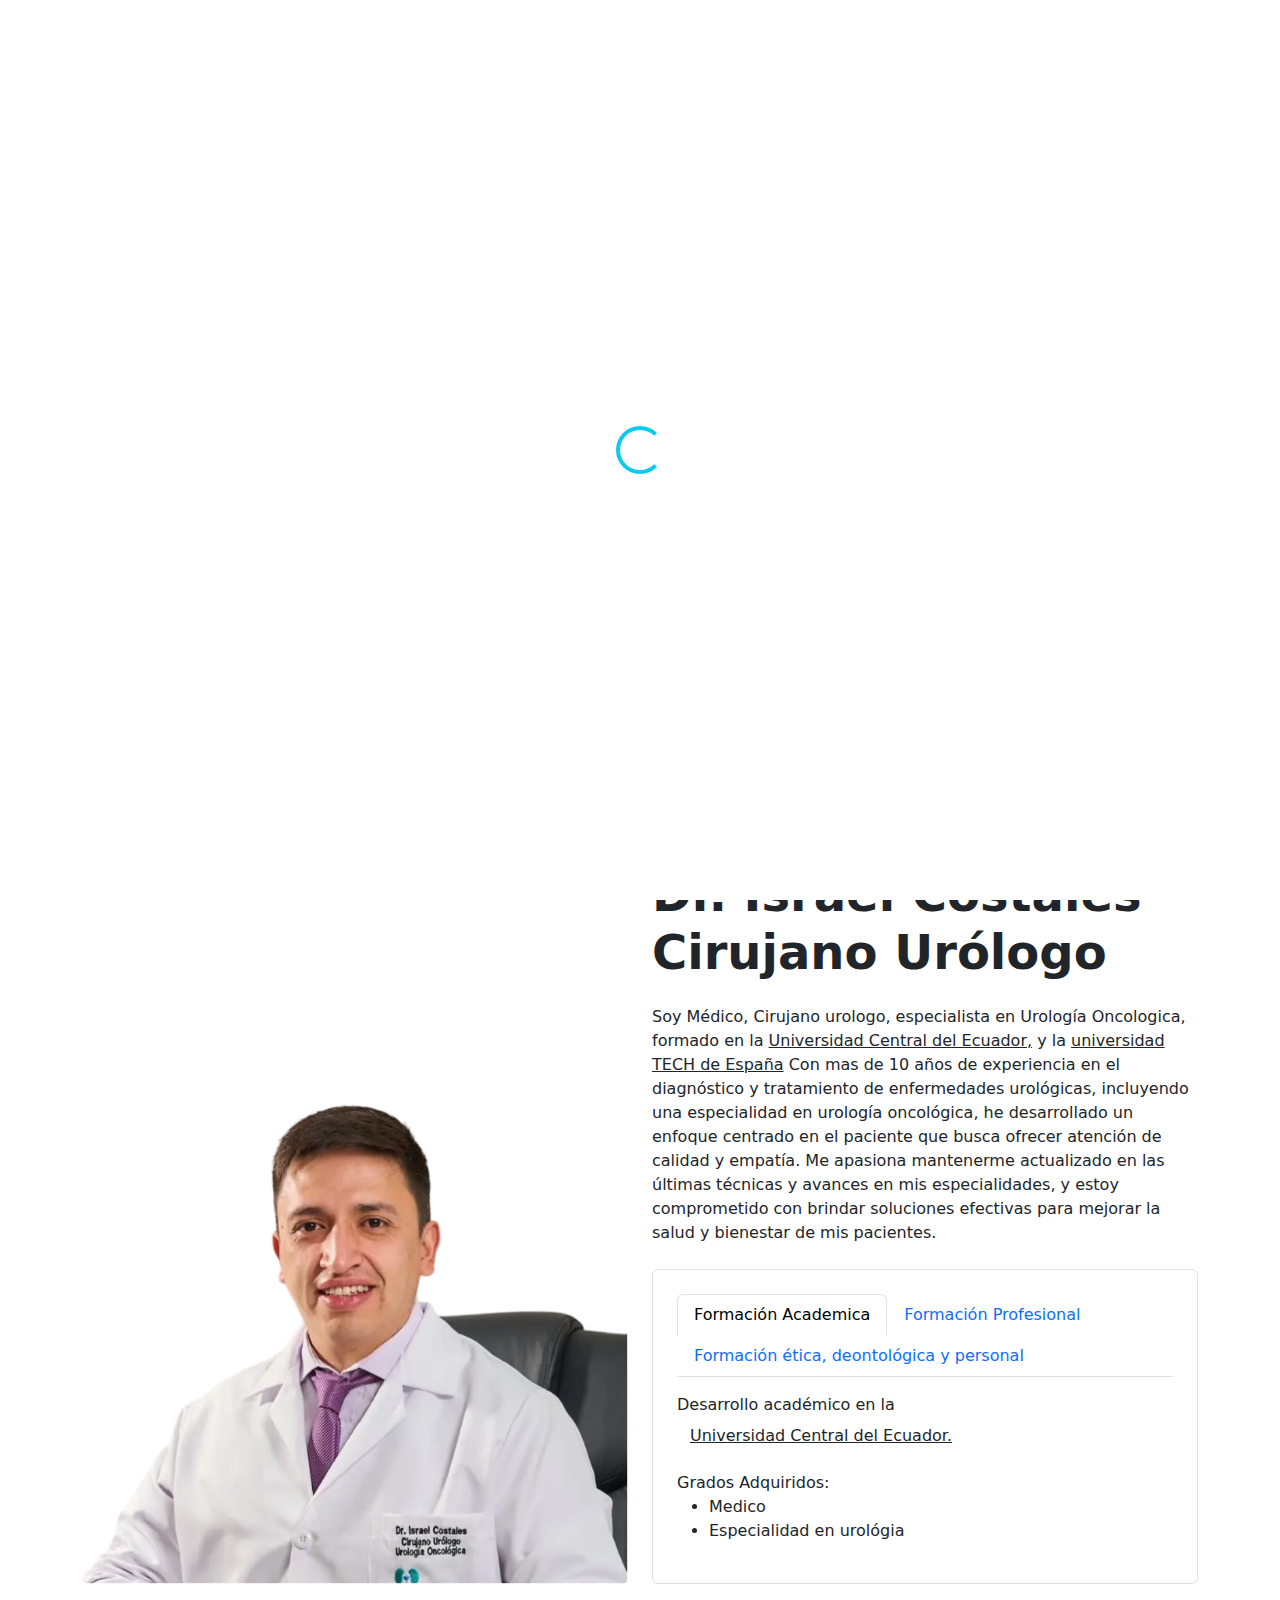
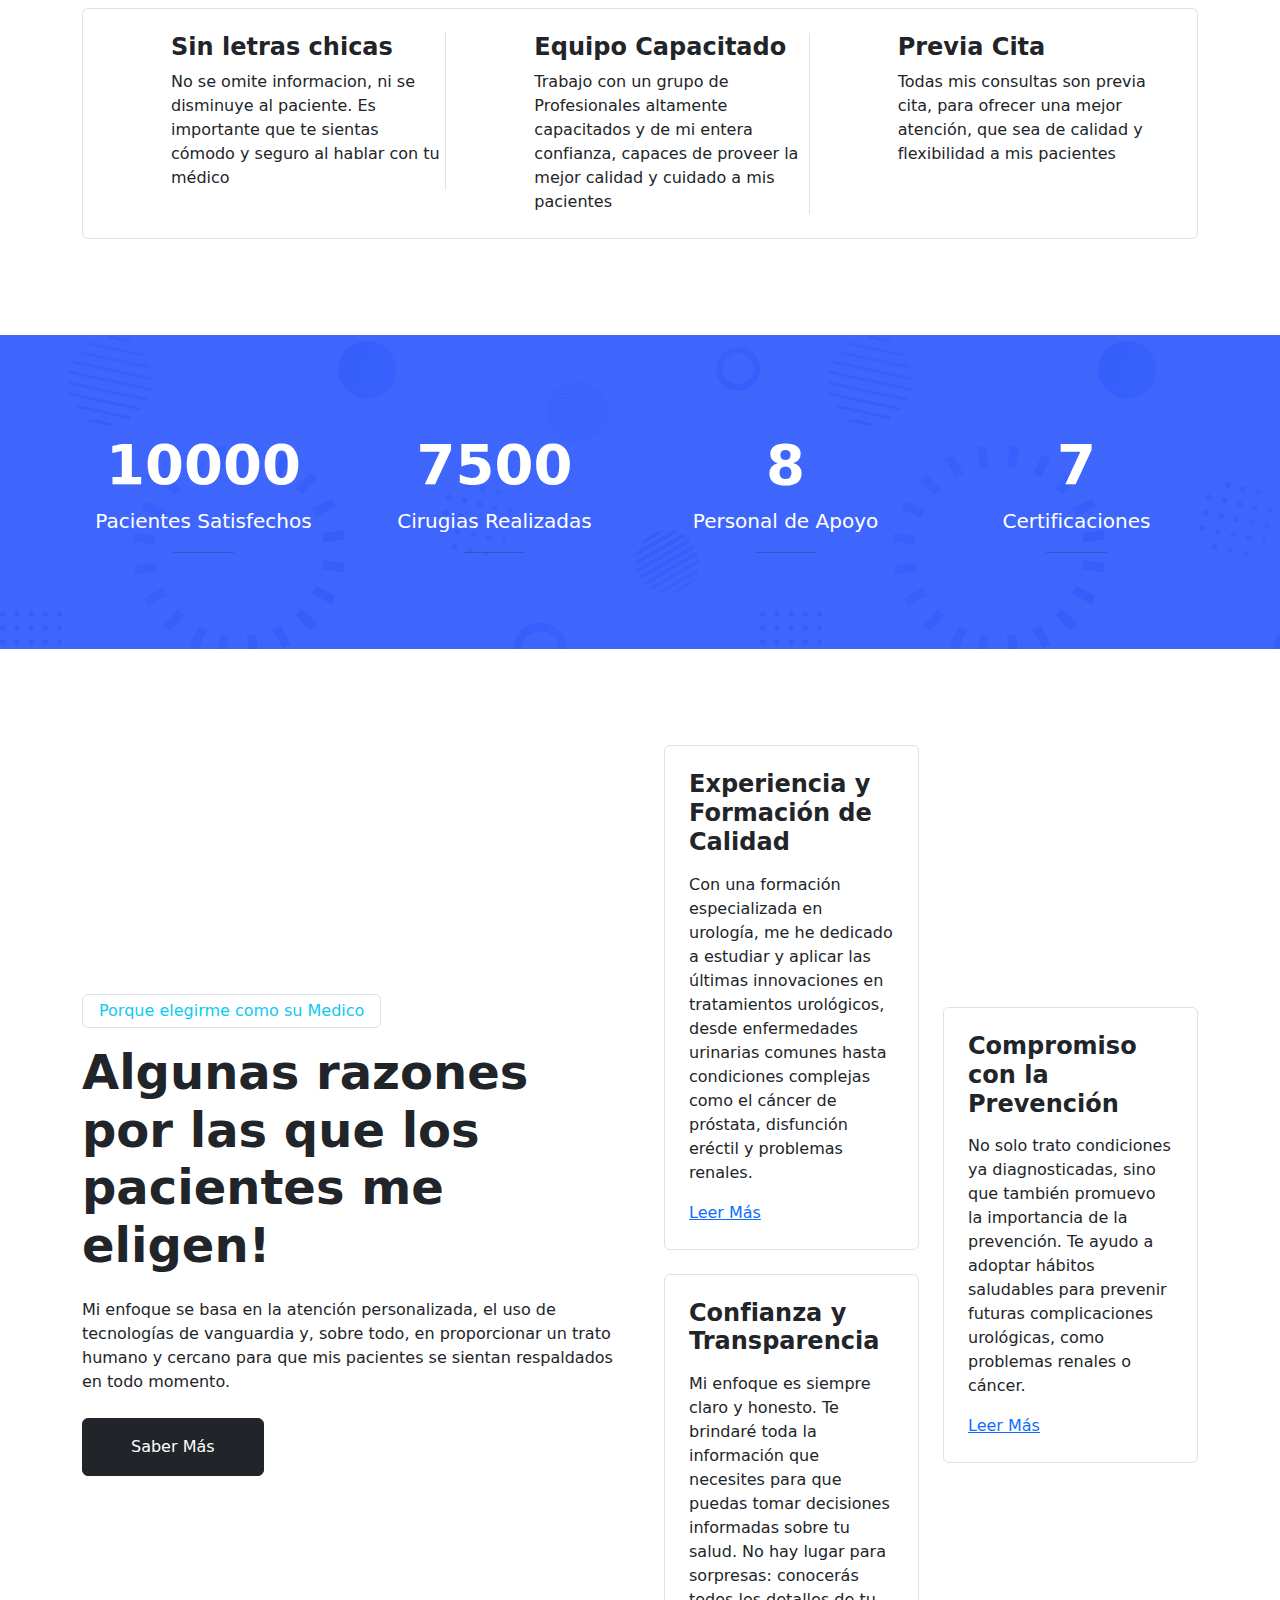
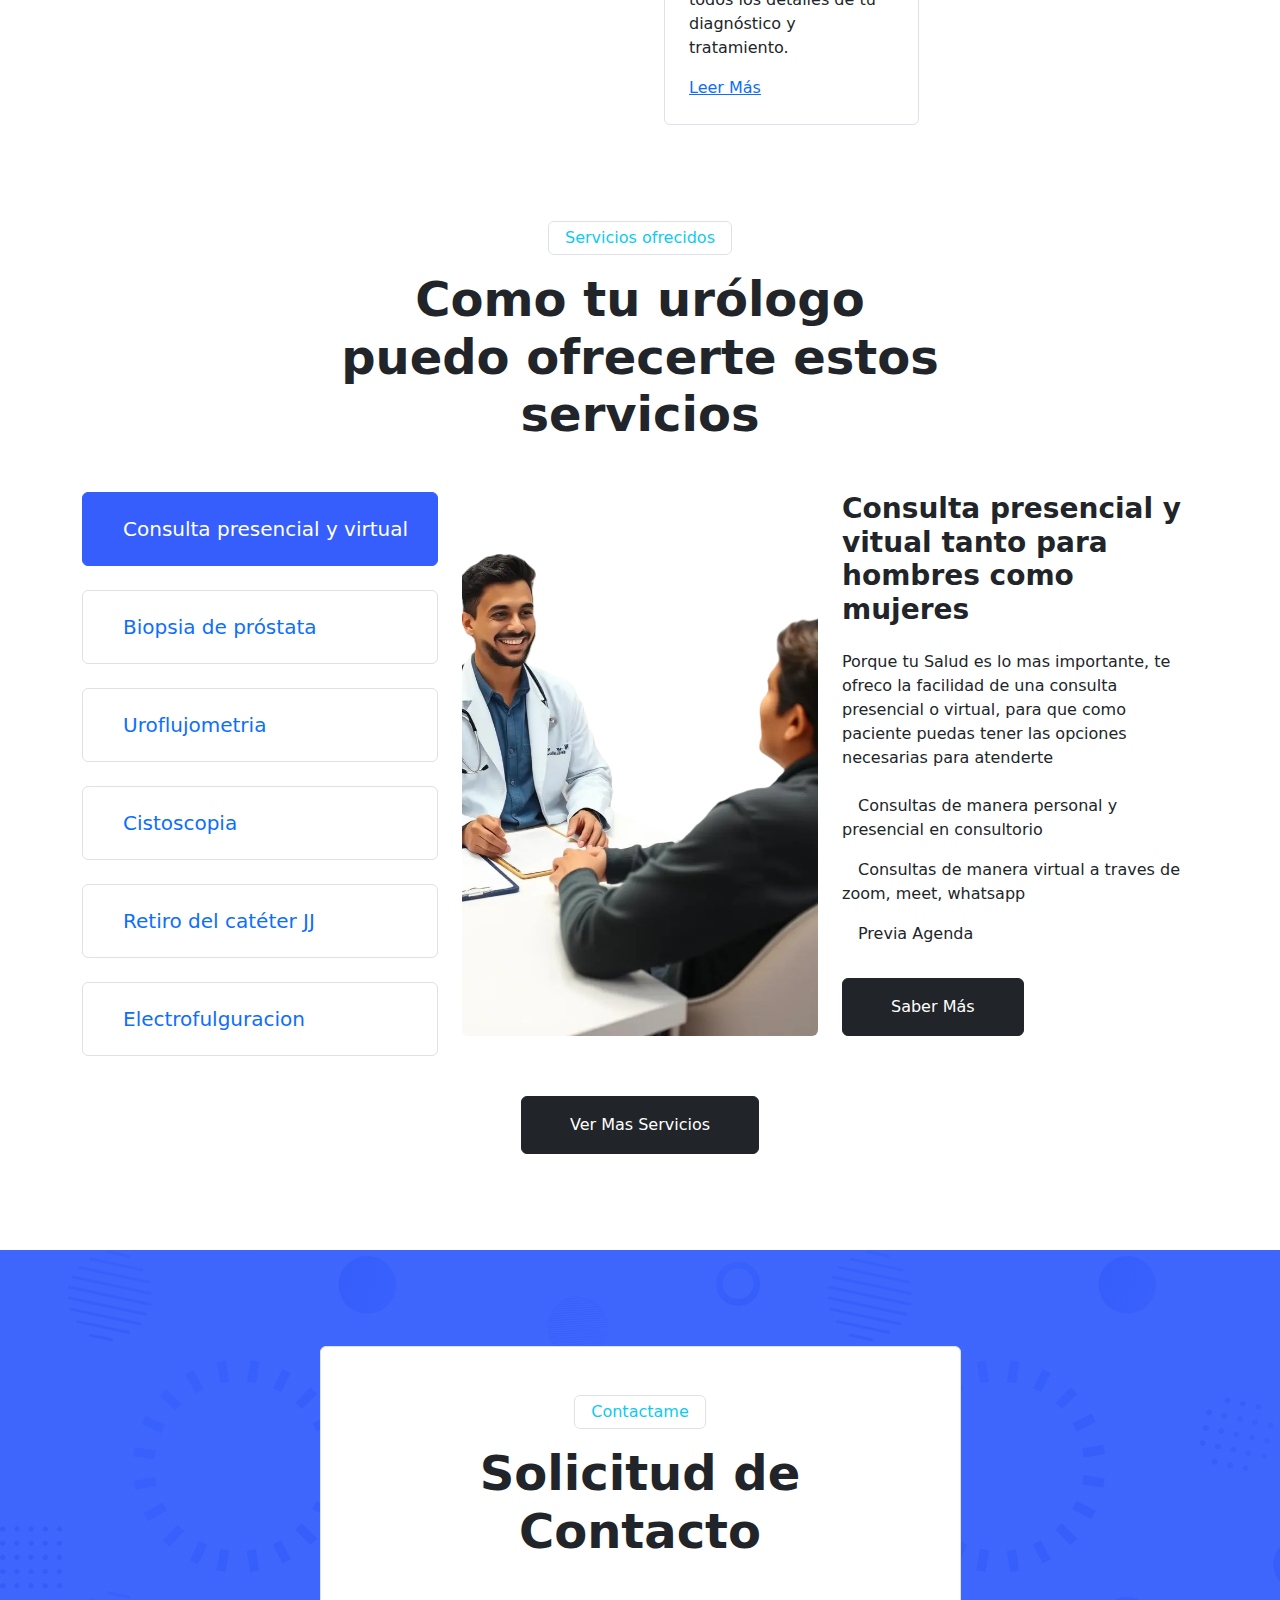
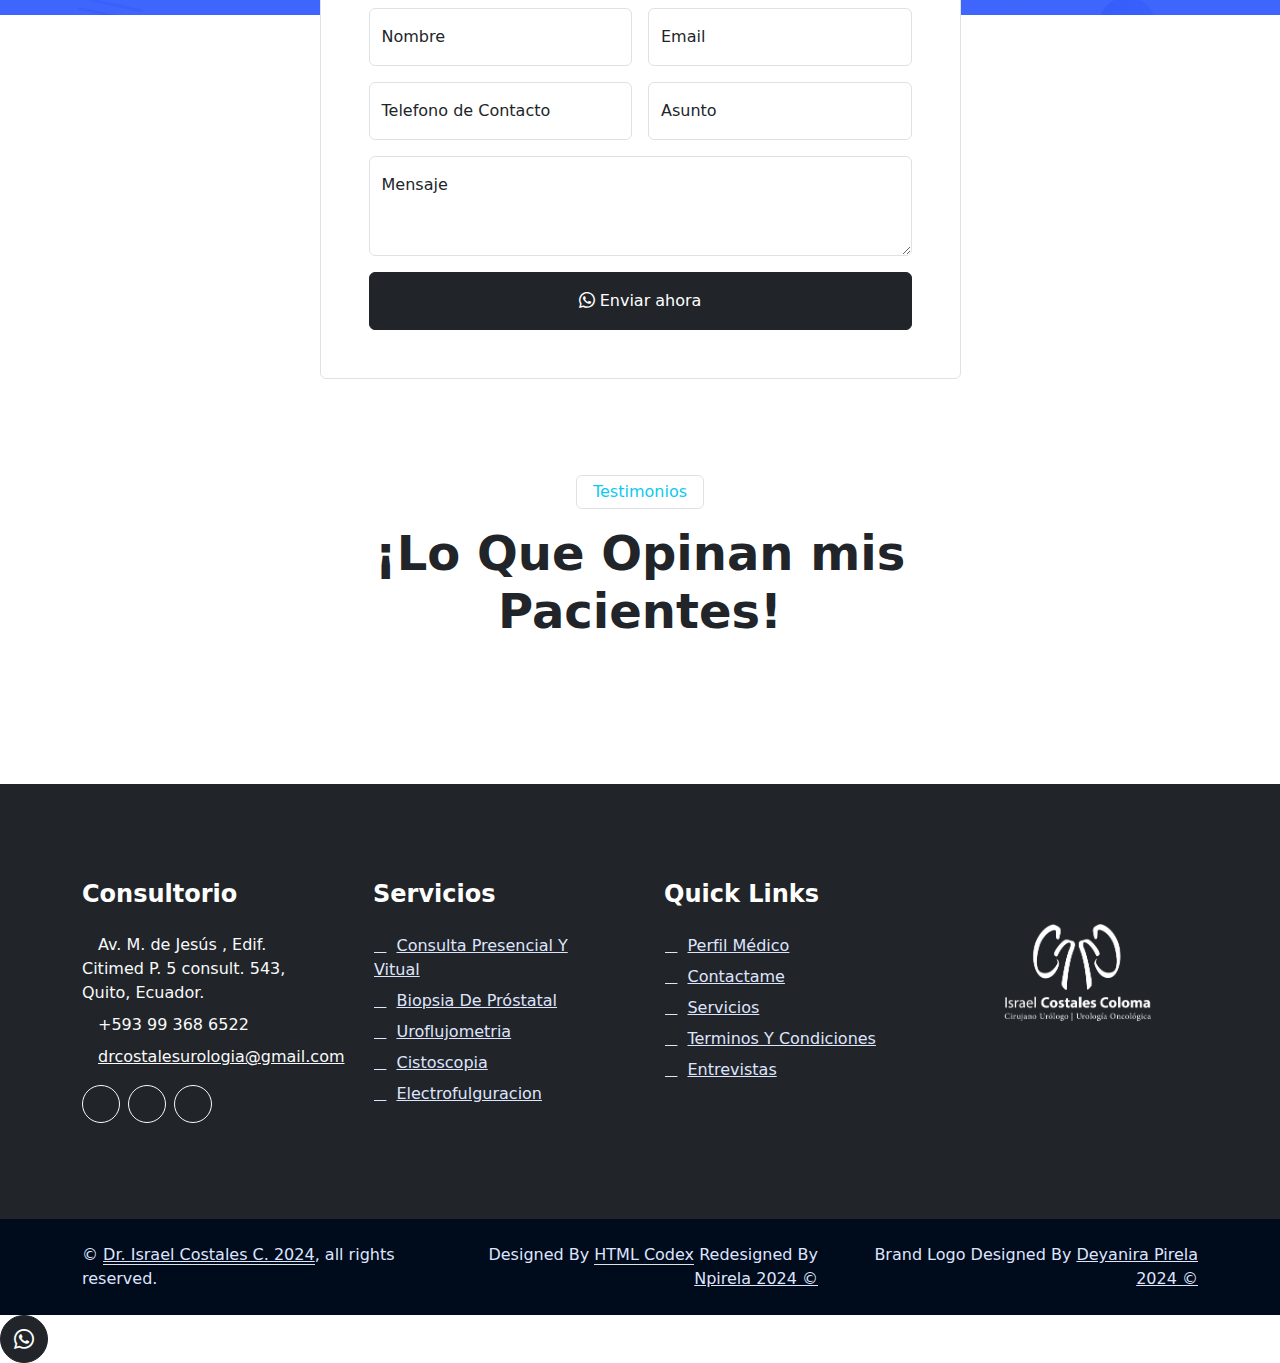
<file: index.html>
<!DOCTYPE html>
<html lang="es">

<head>
<!-- Google tag (gtag.js) -->
<script async src="https://www.googletagmanager.com/gtag/js?id=AW-11541556939"></script>
<script>
  window.dataLayer = window.dataLayer || [];
  function gtag(){dataLayer.push(arguments);}
  gtag('js', new Date());

  gtag('config', 'AW-11541556939');
</script>

<!-- Event snippet for Submit lead form conversion page In your html page, add the snippet and call gtag_report_conversion when someone clicks on the chosen link or button. --> <script> function gtag_report_conversion(url) { var callback = function () { if (typeof(url) != 'undefined') { window.location = url; } }; gtag('event', 'conversion', { 'send_to': 'AW-11541556939/0IHkCJqB65YaEMvduP8q', 'event_callback': callback }); return false; } </script>
<!-- End Event snippet for Submit lead form conversion page In your html page, add the snippet and call gtag_report_conversion when someone clicks on the chosen link or button. -->

    
<!-- Google Tag Manager -->
<script>(function(w,d,s,l,i){w[l]=w[l]||[];w[l].push({'gtm.start':
new Date().getTime(),event:'gtm.js'});var f=d.getElementsByTagName(s)[0],
j=d.createElement(s),dl=l!='dataLayer'?'&l='+l:'';j.async=true;j.src=
'https://www.googletagmanager.com/gtm.js?id='+i+dl;f.parentNode.insertBefore(j,f);
})(window,document,'script','dataLayer','GTM-TB9X85P9');</script>
<!-- End Google Tag Manager -->

<meta charset="utf-8">
    <meta http-equiv="Cache-Control" content="no-cache">
    <title>Dr. Israel Costales -Urologia-Cirugia-Urologia oncologica | Urologo Quito, Ecuador</title>
    <meta name="viewport" content="width=device-width, initial-scale=1.0">
    <meta content="Dr Israel Costales coloma, Israel Costales, Doctor Costales, Doctor Israel, Urólogo Quito, Especialista en urología oncológica Quito, Cirujano urólogo Quito, Tratamiento cáncer de próstata Quito, Cáncer de vejiga tratamiento Ecuador, Urología oncológica Quito, Consulta urología Quito, Cirugía urológica Quito, Urológico Quito, Salud urológica Ecuador, Cáncer testicular tratamiento Quito, Urología Quito Ecuador, Diagnóstico cáncer urológico Quito, Especialista en cáncer urológico Quito, Tratamiento cáncer renal Ecuador" name="keywords">
    <meta name="description" content="Dr. Israel Costales Coloma, urólogo cirujano especializado en urología oncológica en Quito, Ecuador.">

    <!-- canonical google tag -->
    <link rel="canonical" href="https://www.israelcostales.com/index.html">
    <!-- fin canonical google tag-->
    
    <!-- Favicon -->
    <link rel="icon" type="image/png" href="./favicon/favicon-96x96.png" sizes="96x96" />
    <link rel="icon" type="image/svg+xml" href="./favicon/favicon.svg" />
    <link rel="shortcut icon" href="./favicon/favicon.ico" />
    <link rel="apple-touch-icon" sizes="180x180" href="./favicon/apple-touch-icon.png" />
    <meta name="apple-mobile-web-app-title" content="Med. Israel Costales" />
    <link rel="manifest" href="./favicon/site.webmanifest" />

    <!-- Google Web Fonts -->
    <link rel="preconnect" href="https://fonts.googleapis.com">
    <link rel="preconnect" href="https://fonts.gstatic.com" crossorigin>
    <link
        href="https://fonts.googleapis.com/css2?family=Jost:wght@500;600;700&family=Open+Sans:wght@400;500&display=swap"
        rel="stylesheet">

    <!-- Icon Font Stylesheet -->
    <link rel="stylesheet" href="https://cdnjs.cloudflare.com/ajax/libs/font-awesome/6.6.0/css/all.min.css" integrity="sha512-Kc323vGBEqzTmouAECnVceyQqyqdsSiqLQISBL29aUW4U/M7pSPA/gEUZQqv1cwx4OnYxTxve5UMg5GT6L4JJg==" crossorigin="anonymous" referrerpolicy="no-referrer" />
    <link rel="stylesheet" href="https://cdn.jsdelivr.net/npm/bootstrap-icons@1.11.3/font/bootstrap-icons.css" integrity="sha384-tViUnnbYAV00FLIhhi3v/dWt3Jxw4gZQcNoSCxCIFNJVCx7/D55/wXsrNIRANwdD" crossorigin="anonymous">

    <!-- Libraries Stylesheet -->
    <link href="lib/animate/animate.compat.css" rel="stylesheet">
    <link href="lib/owlcarousel/assets/owl.carousel.min.css" rel="stylesheet">

    <!-- Customized Bootstrap Stylesheet -->
    <link href="css/bootstrap.min.css" rel="stylesheet">

    <!-- Template Stylesheet -->
    <link href="css/style.css" rel="stylesheet">


</head>

<body>

<!-- Google Tag Manager (noscript) -->
<noscript><iframe src="https://www.googletagmanager.com/ns.html?id=GTM-TB9X85P9"
height="0" width="0" style="display:none;visibility:hidden"></iframe></noscript>
<!-- End Google Tag Manager (noscript) -->
    <!-- Spinner Start -->
    <div id="spinner"
        class="show bg-white position-fixed translate-middle w-100 vh-100 top-50 start-50 d-flex align-items-center justify-content-center">
        <div class="spinner-border text-info" role="status" style="width: 3rem; height: 3rem;"></div>
    </div>
    <!-- Spinner End -->


    <!-- Navbar Start -->
    <div class="container-fluid fixed-top px-0 wow fadeIn" data-wow-delay="0.1s">
        <div class="top-bar row gx-0 align-items-center d-none d-lg-flex">

        </div>

        <nav class="navbar navbar-expand-lg navbar-light py-lg-0 px-lg-5 wow fadeIn" data-wow-delay="0.1s">
            <a href="index.html" class="navbar-brand ms-4 ms-lg-0 d-flex align-items-center">
                <img class="d-inline-block align-text-top img-logo-ic" src="img/LOGOS_ISRAEL_PQ.webp" alt=" Logo Dr. Israel Costales Coloma">
                <h1 class="primary-color m-0 ms-2"> Dr. Israel Costales</h1>
            </a>
            <button type="button" aria-label="desplegar o plegar menu de navegacion" class="navbar-toggler me-4" data-bs-toggle="collapse"
                data-bs-target="#navbarCollapse">
                <span class="navbar-toggler-icon"></span>
            </button>
            <div class="collapse navbar-collapse" id="navbarCollapse">
                <div class="navbar-nav ms-auto p-4 p-lg-0">
                    <a href="index.html" class="nav-item nav-link active">Inicio</a>
                    <a href="about.html" class="nav-item nav-link">Sobre Mi</a>
                    <a href="service.html" class="nav-item nav-link">Servicios</a>
                    <div class="nav-item dropdown">
                        <a class="nav-link dropdown-toggle" href="#" role="button" data-bs-toggle="dropdown" aria-expanded="false">Mas</a>
                        <div class="dropdown-menu border-light m-0">
                            <a href="articles.html" class="dropdown-item">Articulos</a>
                            <a href="feature.html" class="dropdown-item">Razones Para elegirme</a>
                            
                            <a href="testimonial.html" class="dropdown-item">Testimonios</a>
                            <a href="interviews.html" class="dropdown-item">Entrevistas</a>
                        </div>
                    </div>
                    <a href="contact.html" class="nav-item nav-link">Contacto</a>
                </div>
                <div class="d-none d-lg-flex ms-2">
                    <a class="btn btn-light btn-sm-square rounded-circle ms-3" href="https://www.facebook.com/people/Dr-Israel-Costales-Cirujano-Ur%C3%B3logo/61565686646645/">
                        <small class="fab fa-facebook-f text-info"></small>
                    </a>
                    <a class="btn btn-light btn-sm-square rounded-circle ms-3" href="https://www.instagram.com/costales.israel/">
                        <small class="fab fa-instagram text-info"></small>
                    </a>
                    <a class="btn btn-light btn-sm-square rounded-circle ms-3" href="https://www.linkedin.com/in/israel-costales-a7895a1a6/">
                        <small class="fab fa-linkedin-in text-info"></small>
                    </a>
                </div>
            </div>
        </nav>
    </div>
    <!-- Navbar End -->


        <!-- Inicio de popup -->
  
  <!-- Modal -->
<!--   <div class="modal fade" id="ad-popup" tabindex="-1" aria-labelledby="Ad_popup_constales" aria-hidden="true">
    <div class="modal-dialog">
      <div class="modal-content">
        <div class="modal-header">
          <h1 class="modal-title fs-5 text-center w-100 heartBeat animate__repeat-4" id="exampleModalLabel">	
            Por Alta Demanda </br> ¡EXTENDIMOS LA PROMO! </h1></br>  <small class="pulse animate__repeat-3">Valido hasta el 10/07/25</small>
          <button type="button" class="btn-close" data-bs-dismiss="modal" aria-label="Close"></button>
        </div>
        <div class="modal-body">
          <img src="./img/Costales_ads_pop_up_01.png" class="img-fluid" alt="Anuncio publicidad israel costales urologo">
        </div>
        <div class="modal-footer">
            <a type="button" class="btn btn-primary" href="https://wa.me/593993686522?text=Hola%20quiero%20más%20información%20de%20la%20Promoción%20del%20Día%20del%20Padre" target="_blank"><i class="bi bi-whatsapp text-info me-2"></i>Whatsapp</a>
          <button type="button" class="btn btn-secondary" data-bs-dismiss="modal">Cerrar</button>
        </div>
      </div>
    </div>
  </div> -->
    <!-- Fin de popup -->

    <!-- Carousel Start -->
    <div class="container-fluid p-0 mb-5 wow fadeIn" data-wow-delay="0.1s">
        <div id="header-carousel" class="carousel slide carousel-fade" data-bs-ride="carousel">
            <div class="carousel-inner carousel-dark">
                <div class="carousel-item active">
                    <img class="w-100" src="img/carousel-1.webp" alt="Doctor costales urólogo quito ecuador">
                    <div class="carousel-caption ">
                        <div class="container">
                            <div class="row justify-content-start">
                                <div class="col-lg-8">
                                    <p
                                        class="d-inline-block border border-white rounded text-info fw-semi-bold py-1 px-3 animated slideInDown">
                                        Bienvenido</p>
                                    <h1 class="display-1 mb-4 animated slideInDown">Dr. Israel </br>Costales<br/>Urólogo</h1>
                                    <a href="contact.html" class="btn btn-dark py-3 px-5 animated slideInDown">Contactame</a>
                                </div>
                            </div>
                        </div>
                    </div>
                </div>
                <div class="carousel-item">
                    <img class="w-100" src="img/carousel-2.webp" alt="Doctor costales cirujano urólogo quito ecuador" loading="lazy">
                    <div class="carousel-caption">
                        <div class="container">
                            <div class="row justify-content-start">
                                <div class="col-lg-7">
                                    <p
                                        class="d-inline-block border border-white rounded text-info fw-semi-bold py-1 px-3 animated slideInDown">
                                        Bienvenido</p>
                                    <h1 class="display-1 mb-4 animated slideInDown">Cirujano </br>Urólogo</h1>
                                    <a href="about.html" class="btn btn-dark py-3 px-5 animated slideInDown">Saber Más</a>
                                </div>
                            </div>
                        </div>
                    </div>
                </div>
                <div class="carousel-item">
                    <img class="w-100" src="img/carousel-3.webp" alt="Doctor costales urólogia oncologica quito ecuador" loading="lazy">
                    <div class="carousel-caption">
                        <div class="container">
                            <div class="row  justify-content-end text-end">
                                <div class="col-lg-7">
                                    <p
                                        class="d-inline-block border border-white rounded text-info fw-semi-bold py-1 px-3 animated slideInDown">
                                        Bienvenido</p>
                                    <h1 class="display-1 mb-4 animated slideInDown">Especialista </br> En Urología </br> Oncológica</h1>
                                    <a href="about.html" class="btn btn-dark py-3 px-5 animated slideInDown">Saber Más</a>
                                </div>
                            </div>
                        </div>
                    </div>
                </div>
            </div>
            <button class="carousel-control-prev" type="button" data-bs-target="#header-carousel" data-bs-slide="prev">
                <span class="carousel-control-prev-icon" aria-hidden="true"></span>
                <span class="visually-hidden">Previous</span>
            </button>
            <button class="carousel-control-next" type="button" data-bs-target="#header-carousel" data-bs-slide="next">
                <span class="carousel-control-next-icon" aria-hidden="true"></span>
                <span class="visually-hidden">Next</span>
            </button>
        </div>
    </div>
</div>
    <!-- Carousel End -->


    <!-- Sobre Mi Start -->
    <div class="container-xxl py-5">
        <div class="container">
            <div class="row g-4 align-items-end mb-4">
                <div class="col-lg-6 wow fadeInUp" data-wow-delay="0.1s">
                    <img class="img-fluid rounded" alt="Dr. Israel Costales Coloma, sentado en su consultorio, medico urólogo en Quito" src="img/about.webp">
                </div>
                <div class="col-lg-6 wow fadeInUp" data-wow-delay="0.3s">
                    <p class="d-inline-block border rounded text-info fw-semi-bold py-1 px-3">Perfil Médico</p>
                    <h1 class="display-5 mb-4">Dr. Israel Costales Cirujano Urólogo</h1>
                    <p class="mb-4">Soy Médico, Cirujano urologo, especialista en Urología Oncologica, formado en la <a class="text-dark" href="https://www.uce.edu.ec/web/fcm">Universidad Central del Ecuador,</a> y la <a class="text-dark" href="https://www.techtitute.com/ec/medicina/maestria/maestria-urooncologia">universidad TECH de España</a>
                        Con mas de 10 años de experiencia en el diagnóstico y tratamiento de enfermedades urológicas, incluyendo una especialidad en urología oncológica, 
                        he desarrollado un enfoque centrado en el paciente que busca ofrecer atención de calidad y empatía. Me apasiona mantenerme actualizado en las 
                        últimas técnicas y avances en mis especialidades, y estoy comprometido con brindar soluciones efectivas para mejorar la salud y bienestar 
                        de mis pacientes.</p>
                    <div class="border rounded p-4">
                        <nav>
                            <div class="nav nav-tabs mb-3" id="nav-tab" role="tablist">
                                <button class="nav-link fw-semi-bold pimary-color  active" id="nav-Formacion-tab" data-bs-toggle="tab"
                                    data-bs-target="#nav-Formacion" type="button" role="tab" aria-controls="nav-Formacion"
                                    aria-selected="true">Formación Academica</button>
                                <button class="nav-link fw-semi-bold pimary-color " id="nav-formacionprofesional-tab" data-bs-toggle="tab"
                                    data-bs-target="#nav-formacionprofesional" type="button" role="tab" aria-controls="nav-formacionprofesional"
                                    aria-selected="false">Formación Profesional</button>
                                <button class="nav-link fw-semi-bold pimary-color " id="nav-formacionpersonal-tab" data-bs-toggle="tab"
                                    data-bs-target="#nav-formacionpersonal" type="button" role="tab" aria-controls="nav-formacionpersonal"
                                    aria-selected="false">Formación  ética, deontológica y personal</button>
                            </div>
                        </nav>
                        <div class="tab-content" id="nav-tabContent">
                            <div class="tab-pane fade show active" id="nav-Formacion" role="tabpanel"
                                aria-labelledby="nav-Formacion-tab">
                                <p>Desarrollo académico en la <a class="btn btn-link text-dark" href="https://www.uce.edu.ec/web/fcm">Universidad Central del Ecuador.</a> </p>
                                <p class="mb-0">Grados Adquiridos:</p>
                                    <ul class="list-group-formacion-item">
                                        <li class="list-group-formacion-item-item fw-semi-bold">Medico</li>
                                        <li class="list-group-formacion-item-item fw-semi-bold">Especialidad en urológia</li>
                                      </ul>        
                            </div>
                            <div class="tab-pane fade" id="nav-formacionprofesional" role="tabpanel"
                                aria-labelledby="nav-formacionprofesional-tab">
                                <p>Desarrollo profesional en la <a class="btn btn-link text-dark" href="https://www.techtitute.com/ec/medicina/maestria/maestria-urooncologia">universidad TECH de España</a> </p>
                                <p class="mb-0">Grados Adquiridos:</p>
                                <ul class="list-group-formacionprofesional-item">
                                    <li class="list-group-formacionprofesional-item-item fw-semi-bold">Maestría en urología oncologica</li>
                                </ul>
                                    <br>
                                <p>Hospital concertado de Palamós Cataluña España </p>
                                <p class="mb-0">Experiencias:</p>
                                <ul class="list-group-formacionprofesional-item">
                                    <li class="list-group-formacionprofesional-item-item">Cursos de Actualizacion</li>
                                </ul>
                            </div>
                            <div class="tab-pane fade" id="nav-formacionpersonal" role="tabpanel" aria-labelledby="nav-formacionpersonal-tab">
                                <p>Desarrollo etico, deontologico y personal.</p>
                                <p class="mb-0">Habilidades y conocimientos adquiridos:</p>
                                <ul class="list-group-formacionpersonal-item">
                                    <li class="list-group-formacionpersonal-item-item">Confidencialidad y privacidad del paciente</li>
                                    <li class="list-group-formacionpersonal-item-item">Respeto a la autonomía del paciente</li>
                                    <li class="list-group-formacionpersonal-item-item">Respeto a la dignidad del paciente</li>
                                    <li class="list-group-formacionpersonal-item-item">Principio de veracidad y honestidad</li>
                                    <li class="list-group-formacionpersonal-item-item">Consentimiento informado</li>
                                    <li class="list-group-formacionpersonal-item-item">Toma de decisiones éticas</li>
                                    <li class="list-group-formacionpersonal-item-item">Compromiso con la medicina preventiva</li>
                                    <li class="list-group-formacionpersonal-item-item">Empatía</li>
                                    <li class="list-group-formacionpersonal-item-item">Comunicación efectiva</li>
                                    <li class="list-group-formacionpersonal-item-item">Escucha activa</li>
                                </ul>
                            </div>
                        </div>
                    </div>
                </div>
            </div>
            <div class="border rounded p-4 wow fadeInUp" data-wow-delay="0.1s">
                <div class="row g-4">
                    <div class="col-lg-4 wow fadeIn" data-wow-delay="0.1s">
                        <div class="h-100">
                            <div class="d-flex">
                                <div class="flex-shrink-0 btn-lg-square rounded-circle primary-color-bg ">
                                    <i class="fa fa-times text-white"></i>
                                </div>
                                <div class="ps-3">
                                    <h4>Sin letras chicas</h4>
                                    <span>No se omite informacion, ni se disminuye al paciente. Es importante que te sientas cómodo y seguro al hablar con tu médico</span>
                                </div>
                                <div class="border-end d-none d-lg-block"></div>
                            </div>
                            <div class="border-bottom mt-4 d-block d-lg-none"></div>
                        </div>
                    </div>
                    <div class="col-lg-4 wow fadeIn" data-wow-delay="0.3s">
                        <div class="h-100">
                            <div class="d-flex">
                                <div class="flex-shrink-0 btn-lg-square rounded-circle primary-color-bg ">
                                    <i class="fa fa-users text-white"></i>
                                </div>
                                <div class="ps-3">
                                    <h4>Equipo Capacitado</h4>
                                    <span>Trabajo con un grupo de Profesionales altamente capacitados y de mi entera confianza, capaces de proveer la mejor calidad y cuidado a mis pacientes</span>
                                </div>
                                <div class="border-end d-none d-lg-block"></div>
                            </div>
                            <div class="border-bottom mt-4 d-block d-lg-none"></div>
                        </div>
                    </div>
                    <div class="col-lg-4 wow fadeIn" data-wow-delay="0.5s">
                        <div class="h-100">
                            <div class="d-flex">
                                <div class="flex-shrink-0 btn-lg-square rounded-circle primary-color-bg ">
                                    <i class="fa fa-clock text-white"></i>
                                </div>
                                <div class="ps-3">
                                    <h4>Previa Cita</h4>
                                    <span>Todas mis consultas son previa cita, para ofrecer una mejor atención, que sea de calidad y flexibilidad a mis pacientes </span>
                                </div>
                            </div>
                        </div>
                    </div>
                </div>
            </div>
        </div>
    </div>
    <!-- Sobre Mi End -->


    <!-- Facts Start -->
    <div class="container-fluid facts my-5 py-5">
        <div class="container py-5">
            <div class="row g-5">
                <div class="col-sm-6 col-lg-3 text-center wow fadeIn" data-wow-delay="0.1s">
                    <i class="fa fa-users fa-3x text-white mb-3"></i>
                    <h1 class="display-4 text-white" data-toggle="counter-up" id="cantidad">Cargando...</h1>
                    <span class="fs-5 text-white">Pacientes Satisfechos</span>
                    <hr class="bg-white w-25 mx-auto mb-0">
                </div>
                <div class="col-sm-6 col-lg-3 text-center wow fadeIn" data-wow-delay="0.3s">
                    <i class="fa fa-plus fa-3x text-white mb-3"></i>
                    <h1 class="display-4 text-white" data-toggle="counter-up"> 7500</h1>
                    <span class="fs-5 text-white">Cirugias Realizadas</span>
                    <hr class="bg-white w-25 mx-auto mb-0">
                </div>
                <div class="col-sm-6 col-lg-3 text-center wow fadeIn" data-wow-delay="0.5s">
                    <i class="fa fa-users-cog fa-3x text-white mb-3"></i>
                    <h1 class="display-4 text-white" data-toggle="counter-up">8</h1>
                    <span class="fs-5 text-white">Personal de Apoyo</span>
                    <hr class="bg-white w-25 mx-auto mb-0">
                </div>
                <div class="col-sm-6 col-lg-3 text-center wow fadeIn" data-wow-delay="0.7s">
                    <i class="fa fa-award fa-3x text-white mb-3"></i>
                         <h1 class="display-4 text-white" data-toggle="counter-up">7</h1>
                    <span class="fs-5 text-white">Certificaciones</span>
                    <hr class="bg-white w-25 mx-auto mb-0">
                </div>
            </div>
        </div>
    </div>
    <!-- Facts End -->


    <!-- Cirugias Start -->
    <div class="container-xxl feature py-5">
        <div class="container">
            <div class="row g-5 align-items-center">
                <div class="col-lg-6 wow fadeInUp" data-wow-delay="0.1s">
                    <p class="d-inline-block border rounded text-info fw-semi-bold py-1 px-3">Porque elegirme como su Medico</p>
                    <h1 class="display-5 mb-4">Algunas razones por las que los pacientes me eligen!</h1>
                    <p class="mb-4"> Mi enfoque se basa en la atención personalizada, el uso de tecnologías de vanguardia y, sobre todo, en proporcionar un trato humano y cercano para que mis pacientes se sientan respaldados en todo momento.</p>
                    <a class="btn btn-dark py-3 px-5" href="./feature.html">Saber Más</a>
                </div>
                <div class="col-lg-6">
                    <div class="row g-4 align-items-center">
                        <div class="col-md-6">
                            <div class="row g-4">
                                <div class="col-12 wow fadeIn" data-wow-delay="0.3s">
                                    <div class="feature-box border rounded p-4">
                                        <i class="fa fa-check fa-3x text-info mb-3"></i>
                                        <h4 class="mb-3">Experiencia y Formación de Calidad</h4>
                                        <p class="mb-3">Con una formación especializada en urología, me he dedicado a estudiar y aplicar las últimas innovaciones en tratamientos urológicos, desde enfermedades urinarias comunes hasta condiciones complejas como el cáncer de próstata, disfunción eréctil y problemas renales.</p>
                                        <a class="fw-semi-bold" href="./feature.html">Leer Más <i
                                                class="fa fa-arrow-right ms-1"></i></a>
                                    </div>
                                </div>
                                <div class="col-12 wow fadeIn" data-wow-delay="0.5s">
                                    <div class="feature-box border rounded p-4">
                                        <i class="fa fa-check fa-3x text-info mb-3"></i>
                                        <h4 class="mb-3">Confianza y Transparencia</h4>
                                        <p class="mb-3">Mi enfoque es siempre claro y honesto. Te brindaré toda la información que necesites para que puedas tomar decisiones informadas sobre tu salud. No hay lugar para sorpresas: conocerás todos los detalles de tu diagnóstico y tratamiento.</p>
                                        <a class="fw-semi-bold" href="./feature.html">Leer Más <i
                                                class="fa fa-arrow-right ms-1"></i></a>
                                    </div>
                                </div>
                            </div>
                        </div>
                        <div class="col-md-6 wow fadeIn" data-wow-delay="0.7s">
                            <div class="feature-box border rounded p-4">
                                <i class="fa fa-check fa-3x text-info mb-3"></i>
                                <h4 class="mb-3">Compromiso con la Prevención</h4>
                                <p class="mb-3">No solo trato condiciones ya diagnosticadas, sino que también promuevo la importancia de la prevención. Te ayudo a adoptar hábitos saludables para prevenir futuras complicaciones urológicas, como problemas renales o cáncer.</p>
                                <a class="fw-semi-bold" href="./feature.html">Leer Más <i class="fa fa-arrow-right ms-1"></i></a>
                            </div>
                        </div>
                    </div>
                </div>
            </div>
        </div>
    </div>
    <!-- Cirugias End -->


    <!-- Service Start -->
    <div class="container-xxl service py-5">
        <div class="container">
            <div class="text-center mx-auto wow fadeInUp" data-wow-delay="0.1s" style="max-width: 600px;">
                <p class="d-inline-block border rounded text-info fw-semi-bold py-1 px-3">Servicios ofrecidos</p>
                <h1 class="display-5 mb-5">Como tu urólogo puedo ofrecerte estos servicios</h1>
            </div>
            <div class="row g-4 wow fadeInUp" data-wow-delay="0.3s">
                <div class="col-lg-4">
                    <div class="nav nav-pills d-flex justify-content-between w-100 h-100 me-4">
                        <button class="nav-link w-100 d-flex align-items-center text-start border p-4 mb-4 active"
                            data-bs-toggle="pill" data-bs-target="#tab-pane-1" type="button">
                            <h5 class="m-0 primary-color"><i class="fa fa-bars text-info me-3"></i>Consulta presencial y virtual</h5>
                        </button>
                        <button class="nav-link w-100 d-flex align-items-center text-start border p-4 mb-4"
                            data-bs-toggle="pill" data-bs-target="#tab-pane-2" type="button">
                            <h5 class="m-0 primary-color"><i class="fa fa-bars text-info me-3"></i>Biopsia de próstata</h5>
                        </button>
                        <button class="nav-link w-100 d-flex align-items-center text-start border p-4 mb-4"
                            data-bs-toggle="pill" data-bs-target="#tab-pane-3" type="button">
                            <h5 class="m-0 primary-color"><i class="fa fa-bars text-info me-3"></i>Uroflujometria</h5>
                        </button>
                        <button class="nav-link w-100 d-flex align-items-center text-start border p-4 mb-4"
                            data-bs-toggle="pill" data-bs-target="#tab-pane-4" type="button">
                            <h5 class="m-0 primary-color"><i class="fa fa-bars text-info me-3"></i>Cistoscopia</h5>
                        </button>
                        <button class="nav-link w-100 d-flex align-items-center text-start border p-4 mb-4"
                        data-bs-toggle="pill" data-bs-target="#tab-pane-5" type="button">
                        <h5 class="m-0 primary-color"><i class="fa fa-bars text-info me-3"></i>Retiro del catéter JJ</h5>
                        </button>
                        <button class="nav-link w-100 d-flex align-items-center text-start border p-4 mb-0"
                        data-bs-toggle="pill" data-bs-target="#tab-pane-6" type="button">
                        <h5 class="m-0 primary-color"><i class="fa fa-bars text-info me-3"></i>⁠Electrofulguracion</h5>
                        </button>
                    </div>
                </div>
                <div class="col-lg-8">
                    <div class="tab-content w-100">
                        <div class="tab-pane fade show active" id="tab-pane-1">
                            <div class="row g-4">
                                <div class="col-md-6" style="min-height: 350px;">
                                    <div class="position-relative h-100">
                                        <img class="position-absolute rounded w-100 h-100" src="img/doctor_paciente_consulta.webp"
                                            style="object-fit: cover;" alt="Doctor con su paciente en el consultorio Explicando los resultados de un examen, imagen generada con ia">
                                    </div>
                                </div>
                                <div class="col-md-6">
                                    <h3 class="mb-4">Consulta presencial y vitual tanto para hombres como mujeres</h3>
                                    <p class="mb-4">Porque tu Salud es lo mas importante, te ofreco la facilidad de una consulta presencial o virtual, para que como paciente puedas tener las opciones necesarias para atenderte</p>
                                    <p><i class="fa fa-check text-info me-3"></i>Consultas de manera personal y presencial en consultorio</p>
                                    <p><i class="fa fa-check text-info me-3"></i>Consultas de manera virtual a traves de zoom, meet, whatsapp</p>
                                    <p><i class="fa fa-check text-info me-3"></i>Previa Agenda</p>
                                    <a href="" class="btn btn-dark py-3 px-5 mt-3">Saber Más</a>
                                </div>
                            </div>
                        </div>
                        <div class="tab-pane fade" id="tab-pane-2">
                            <div class="row g-4">
                                <div class="col-md-6" style="min-height: 350px;">
                                    <div class="position-relative h-100">
                                        <img class="position-absolute rounded w-100 h-100" src="img/cuerpo_prostata.webp"
                                            style="object-fit: cover;" alt="">
                                    </div>
                                </div>
                                <div class="col-md-6">
                                    <h3 class="mb-4">Biopsia de Próstata</h3>
                                    <p class="mb-4">La biopsia de próstata es un procedimiento médico que implica la extracción de pequeñas muestras de tejido prostático para su examen microscópico, con el fin de detectar la presencia de células cancerosas u otras anomalías. Este procedimiento es generalmente recomendado cuando existen signos sospechosos como niveles elevados de antígeno prostático específico (PSA) en sangre o resultados anormales en un examen digital rectal.</p>
                                    <p><i class="fa fa-check text-info me-3"></i>Transrectal</p>
                                    <p><i class="fa fa-check text-info me-3"></i>Transperineal</p>
                                    <p><i class="fa fa-check text-info me-3"></i>Transuretral</p>
                                    <a href="./articles.html#art_biopsia" class="btn btn-dark py-3 px-5 mt-3">Saber Más</a>
                                </div>
                            </div>
                        </div>
                        <div class="tab-pane fade" id="tab-pane-3">
                            <div class="row g-4">
                                <div class="col-md-6" style="min-height: 350px;">
                                    <div class="position-relative h-100">
                                        <img class="position-absolute rounded w-100 h-100" src="img/uroflujometria.webp"
                                            style="object-fit: cover;" alt="">
                                    </div>
                                </div>
                                <div class="col-md-6">
                                    <h3 class="mb-4">Uroflujometria</h3>
                                    <p class="mb-4">La uroflujometría es una prueba no invasiva que mide el volumen de orina eliminada, la velocidad a la cual se elimina y el tiempo que toma la eliminación. Esta prueba se utiliza para evaluar el funcionamiento de las vías urinarias y detectar posibles obstrucciones o problemas en la micción.</p>
                                    <p><i class="fa fa-check text-info me-3"></i>Rapido</p>
                                    <p><i class="fa fa-check text-info me-3"></i>No invasivo</p>
                                    <p><i class="fa fa-check text-info me-3"></i>Sin mayores complicaciones</p>
                                    <a href="" class="btn btn-dark py-3 px-5 mt-3">Saber Más</a>
                                </div>
                            </div>
                        </div>
                        <div class="tab-pane fade" id="tab-pane-4">
                            <div class="row g-4">
                                <div class="col-md-6" style="min-height: 350px;">
                                    <div class="position-relative h-100">
                                        <img class="position-absolute rounded w-100 h-100" src="img/citoscopia_.webp"
                                            style="object-fit: cover;" alt="">
                                    </div>
                                </div>
                                <div class="col-md-6">
                                    <h3 class="mb-4">Cistoscopia</h3>
                                    <p class="mb-4">La cistoscopia es un procedimiento médico que permite al médico examinar el interior de la vejiga y la uretra utilizando un tubo delgado y flexible llamado cistoscopio. Este procedimiento se utiliza para diagnosticar, controlar y tratar diversas afecciones del tracto urinario.</p>
                                    <p><i class="fa fa-check text-info me-3"></i>Seguro</p>
                                    <p><i class="fa fa-check text-info me-3"></i>Rapido</p>
                                    <p><i class="fa fa-check text-info me-3"></i>Certero</p>
                                    <a href="./articles.html#art_citoscopia" class="btn btn-dark py-3 px-5 mt-3">Saber Más</a>
                                </div>
                            </div>
                        </div>
                        <div class="tab-pane fade" id="tab-pane-5">
                            <div class="row g-4">
                                <div class="col-md-6" style="min-height: 350px;">
                                    <div class="position-relative h-100">
                                        <img class="position-absolute rounded w-100 h-100" src="img/cateterjj.webp"
                                            style="object-fit: cover;" alt="">
                                    </div>
                                </div>
                                <div class="col-md-6">
                                    <h3 class="mb-4">Retiro de Catéter Doble J</h3>
                                    <p class="mb-4">El retiro de un catéter doble J es un procedimiento médico que se realiza para eliminar un catéter que ha sido colocado en el tracto urinario para facilitar el drenaje de la orina desde los riñones hasta la vejiga.</p>
                                    <p><i class="fa fa-check text-info me-3"></i>Sin complicaciones</p>
                                    <p><i class="fa fa-check text-info me-3"></i>Indoloro</p>
                                    <p><i class="fa fa-check text-info me-3"></i>Rapida recuperacion</p>
                                    <a href="./articles.html#art_cateterjj" class="btn btn-dark py-3 px-5 mt-3">Saber Más</a>
                                </div>
                            </div>
                        </div>
                        <div class="tab-pane fade" id="tab-pane-6">
                            <div class="row g-4">
                                <div class="col-md-6" style="min-height: 350px;">
                                    <div class="position-relative h-100">
                                        <img class="position-absolute rounded w-100 h-100" src="img/electrofulguracion.webp"
                                            style="object-fit: cover;" alt="">
                                    </div>
                                </div>
                                <div class="col-md-6">
                                    <h3 class="mb-4">⁠Electrofulguracion de lesiones genitales (Verrugas)</h3>
                                    <p class="mb-4">La electrofulguración, también conocida como electroexcisión, es un procedimiento médico que se utiliza para eliminar lesiones o tumores superficiales de la piel mediante el uso de electricidad. Este método es comúnmente empleado para tratar verrugas genitales causadas por el Virus del Papiloma Humano (VPH), así como otras lesiones como queratosis seborreicas y fibromas laxos.</p>
                                    <p><i class="fa fa-check text-info me-3"></i>Efectivo</p>
                                    <p><i class="fa fa-check text-info me-3"></i>Rapido</p>
                                    <p><i class="fa fa-check text-info me-3"></i>Rapida recuperacion</p>
                                    <a href="./articles.html#art_electrofulguracion" class="btn btn-dark py-3 px-5 mt-3">Saber Más</a>
                                </div>
                            </div>
                        </div>
                    </div>
                </div>
                <div class="col-lg-12 text-center">
                    <a href="./service.html" class="btn btn-dark py-3 px-5 mt-3">Ver Mas Servicios</a>
                </div>
            </div>
        </div>
    </div>
    <!-- Service End -->


    <!-- Callback Start -->
    <div class="container-fluid callback my-5 pt-5">
        <div class="container pt-5">
            <div class="row justify-content-center">
                <div class="col-lg-7">
                    <div class="bg-white border rounded p-4 p-sm-5 wow fadeInUp" data-wow-delay="0.5s">
                        <div class="text-center mx-auto wow fadeInUp" data-wow-delay="0.1s" style="max-width: 600px;">
                            <p class="d-inline-block border rounded text-info fw-semi-bold py-1 px-3">Contactame
                            </p>
                            <h1 class="display-5 mb-5">Solicitud de Contacto</h1>
                        </div>
                        <form id="contact-form">
                            <div class="row g-3">
                                <div class="col-sm-6">
                                    <div class="form-floating">
                                        <input type="text" class="form-control" id="name" placeholder="Your Name">
                                        <label for="name">Nombre</label>
                                        <div class="invalid-feedback" id="name-error">Por favor, ingrese su nombre.</div>
                                    </div>
                                </div>
                                <div class="col-sm-6">
                                    <div class="form-floating">
                                        <input type="email" class="form-control" id="email" placeholder="Your Email">
                                        <label for="email">Email</label>
                                        <div class="invalid-feedback" id="email-error">Por favor, ingrese un correo electrónico válido.</div>
                                    </div>
                                </div>
                                <div class="col-sm-6">
                                    <div class="form-floating">
                                        <input type="text" class="form-control" id="mobile" placeholder="Your Mobile">
                                        <label for="mobile">Telefono de Contacto</label>
                                        <div class="invalid-feedback" id="mobile-error">Por favor, ingrese un número de teléfono válido con el código de país (ejemplo codigo Ecuador: +593XXXXXXXX).</div>
                                    </div>
                                </div>
                                <div class="col-sm-6">
                                    <div class="form-floating">
                                        <input type="text" class="form-control" id="subject" placeholder="Subject">
                                        <label for="subject">Asunto</label>
                                    </div>
                                </div>
                                <div class="col-12">
                                    <div class="form-floating">
                                        <textarea class="form-control" placeholder="Leave a message here" id="message" style="height: 100px"></textarea>
                                        <label for="message">Mensaje</label>
                                        <div class="invalid-feedback" id="message-error">Por favor, ingrese un mensaje.</div>
                                    </div>
                                </div>
                                <div class="col-12 text-center">
                                    <button class="btn btn-dark w-100 py-3" type="button" onclick="sendToWhatsapp()"><i class="bi bi-whatsapp"></i> Enviar ahora</button>
                                </div>
                            </div>
                        </form>
                    </div>
                </div>
            </div>
        </div>
    </div>
    <!-- Callback End -->

    <!-- Testimonios Start -->
    <div class="container-xxl py-5">
        <div class="container">
            <div class="text-center mx-auto wow fadeInUp" data-wow-delay="0.1s" style="max-width: 600px;">
                <p class="d-inline-block border rounded text-info fw-semi-bold py-1 px-3">Testimonios</p>
                <h1 class="display-5 mb-5">¡Lo Que Opinan mis Pacientes!</h1>
            </div>
            <div class="owl-carousel testimonial-carousel wow fadeInUp" data-wow-delay="0.3s">
                <div class="testimonial-item">
                    <div class="testimonial-text border rounded p-4 pt-5 mb-5">
                        <div class="btn-square bg-white border rounded-circle">
                            <i class="fa fa-quote-right fa-2x text-info"></i>
                        </div>
                        <small class="text-center"><i class="fa-brands fa-facebook fa-2x text-primary"></i></small>
                        <p>100% recomendado, un excelente profesional</p>
                    </div>
                    <img class="rounded-circle mb-3" src="img/testimonial-1.webp" alt="">
                    <h4>Ma Pi</h4>
                    <span>Paciente</span>
                </div>
                <div class="testimonial-item">
                    <div class="testimonial-text border rounded p-4 pt-5 mb-5">
                        <div class="btn-square bg-white border rounded-circle">
                            <i class="fa fa-quote-right fa-2x text-info"></i>
                        </div>
                        <small class="text-center"><i class="fa-brands fa-facebook fa-2x text-primary"></i></small>
                        <p>Excelente médico. Muy capacitado y sobre todo muy humano con sus pacientes.</p>
                    </div>
                    <img class="rounded-circle mb-3" src="img/testimonial-2.webp" alt="">
                    <h4>Marco Narváez</h4>
                    <span>Paciente</span>
                </div>
                <div class="testimonial-item">
                    <div class="testimonial-text border rounded p-4 pt-5 mb-5">
                        <div class="btn-square bg-white border rounded-circle">
                            <i class="fa fa-quote-right fa-2x text-info"></i>
                        </div>
                        <small class="text-center"><i class="fa-brands fa-facebook fa-2x text-primary"></i></small>
                        <p>Excelente Doctor súper recomendado muy ético y sobre todo muy buena persona gracias Doctor🙏</p>
                    </div>
                    <img class="rounded-circle mb-3" src="img/testimonial-3.webp" alt="">
                    <h4>Henry Jácome</h4>
                    <span>Paciente</span>
                </div>
                <div class="testimonial-item">
                    <div class="testimonial-text border rounded p-4 pt-5 mb-5">
                        <div class="btn-square bg-white border rounded-circle">
                            <i class="fa fa-quote-right fa-2x text-info"></i>
                        </div>
                        <small class="text-center"><i class="fa-brands fa-instagram fa-2x text-primary"></i></small>
                        <p>Excelente profesional</p>
                    </div>
                    <img class="rounded-circle mb-3" src="img/testimonial-4.webp" alt="">
                    <h4>delimonar</h4>
                    <span>Paciente</span>
                </div>
            </div>
        </div>
    </div>
    <!-- Testimonios End -->


    <!-- Footer Start -->
    <div class="container-fluid bg-dark text-light footer mt-5 py-5 wow fadeIn" data-wow-delay="0.1s">
        <div class="container py-5">
            <div class="row g-5">
                <div class="col-lg-3 col-md-6">
                    <h4 class="text-white mb-4">Consultorio</h4>
                    <p class="mb-2"><i class="fa fa-map-marker-alt me-3"></i>Av. M. de Jesús , Edif. Citimed P. 5 consult. 543, Quito, Ecuador.</p>
                    <p class="mb-2"><i class="fa fa-phone-alt me-3"></i>+593 99 368 6522</p>
                    <p class="mb-2"><i class="fa fa-envelope me-3"></i><a href="mailto:drcostalesurologia@gmail.com?Subject=Solicitud de Contacto" class="link-light" target="_top">drcostalesurologia@gmail.com</a></p>
                    <div class="d-flex pt-2">

                        <a class="btn btn-square btn-outline-light rounded-circle me-2" href="https://www.facebook.com/people/Dr-Israel-Costales-Cirujano-Ur%C3%B3logo/61565686646645/"><i
                                class="fab fa-facebook-f"></i></a>
                        <a class="btn btn-square btn-outline-light rounded-circle me-2" href="https://www.facebook.com/israel.costalescoloma"><i
                                class="fab fa-instagram"></i></a>
                        <a class="btn btn-square btn-outline-light rounded-circle me-2" href="https://www.linkedin.com/in/israel-costales-a7895a1a6/"><i
                                class="fab fa-linkedin-in"></i></a>
                    </div>
                </div>
                <div class="col-lg-3 col-md-6">
                    <h4 class="text-white mb-4">Servicios</h4>
                    <a class="btn btn-link" href="./service.html">Consulta presencial y vitual</a>
                    <a class="btn btn-link" href="./service.html">Biopsia de próstatal</a>
                    <a class="btn btn-link" href="./service.html">Uroflujometria</a>
                    <a class="btn btn-link" href="./service.html">Cistoscopia</a>
                    <a class="btn btn-link" href="./service.html">Electrofulguracion</a>
                </div>
                <div class="col-lg-3 col-md-6">
                    <h4 class="text-white mb-4">Quick Links</h4>
                    <a class="btn btn-link" href="./about.html">Perfil Médico</a>
                    <a class="btn btn-link" href="./contact.html">Contactame</a>
                    <a class="btn btn-link" href="./service.html">Servicios</a>
                    <a class="btn btn-link" href="./terms_conditions.html">Terminos y Condiciones</a>
                    <a class="btn btn-link" href="./interviews.html">Entrevistas</a>
                </div>
                <div class="col-lg-3 col-md-6">
                    <img class="img-fluid rounded" src="img/LOGO ISRAEL-white.webp" alt="logo israel costales">
                    <!-- <script async defer id='20241215211734132' src='https://widgets.worldtimeserver.com/Public.ashx?rid=20241215211734132&theme=Analog&action=clock24&wtsid=EC&hex=e2e2e2&city=Ecuador&size=small'></script> -->
                </div>
            </div>
        </div>
    </div>
    <!-- Footer End -->


    <!-- Copyright Start -->
    <div class="container-fluid copyright py-4">
        <div class="container">
            <div class="row justify-content-between">
                <div class="col-md-4 text-center text-md-start mb-3 mb-md-0">
                    &copy; <a class="border-bottom" href="#">Dr. Israel Costales C. 2024</a>, all rights reserved.
                </div>
                <div class="col-md-4 text-center text-md-end mb-3 mb-md-0">
                    <!--/*** This template is free as long as you keep the footer author’s credit link/attribution link/backlink. If you'd like to use the template without the footer author’s credit link/attribution link/backlink, you can purchase the Credit Removal License from "https://htmlcodex.com/credit-removal". Thank you for your support. ***/-->
                    Designed By <span class="border-bottom">HTML Codex</span> Redesigned By <a href="https://github.com/Npirela">Npirela 2024 ©</a> 
                </div>
                <div class="col-md-4 text-center text-md-end mb-3 mb-md-0">
                    <!--/*** This template is free as long as you keep the footer author’s credit link/attribution link/backlink. If you'd like to use the template without the footer author’s credit link/attribution link/backlink, you can purchase the Credit Removal License from "https://htmlcodex.com/credit-removal". Thank you for your support. ***/-->
                    Brand Logo Designed By <a href="https://www.instagram.com/deyapirela/" target="_blank">Deyanira Pirela 2024 ©</a>
                </div>
            </div>
        </div>
    </div>
    <!-- Copyright End -->


    <!-- Back to Top -->
    <a href="#" aria-label="Boton para llevar la pagina al inicio de la misma" class="btn btn-lg btn-dark btn-lg-square rounded-circle back-to-top"><i class="bi bi-arrow-up"></i></a>
<a onclick="return gtag_report_conversion('https://api.whatsapp.com/send?phone=593993686522');" href="https://api.whatsapp.com/send?phone=593993686522" aria-label="Boton para llevar enviar mensje de whatsapp" target="_blank" class="btn btn-lg btn-dark btn-lg-square rounded-circle whatsapp-top-button"><i class="bi bi-whatsapp"></i></a>
    <!-- JavaScript Libraries -->
    <script src="https://cdnjs.cloudflare.com/ajax/libs/popper.js/2.9.2/umd/popper.min.js" integrity="sha512-2rNj2KJ+D8s1ceNasTIex6z4HWyOnEYLVC3FigGOmyQCZc2eBXKgOxQmo3oKLHyfcj53uz4QMsRCWNbLd32Q1g==" crossorigin="anonymous" referrerpolicy="no-referrer"></script>
    <script src="https://code.jquery.com/jquery-3.7.1.min.js" integrity="sha256-/JqT3SQfawRcv/BIHPThkBvs0OEvtFFmqPF/lYI/Cxo=" crossorigin="anonymous"></script>
    <script src="https://cdn.jsdelivr.net/npm/bootstrap@5.3.3/dist/js/bootstrap.min.js"></script>
    <script src="js/popup.js"></script>
    <script src="lib/wow/wow.min.js"></script>
    <script src="lib/easing/easing.min.js"></script>
    <script src="lib/waypoints/waypoints.min.js"></script>
    <script src="lib/owlcarousel/owl.carousel.min.js"></script>
    <script src="lib/counterup/counterup.min.js"></script>
    <script src="js/script.js" defer></script>
    <script src="js/wp_script_contact.js"></script>
    <!-- Template Javascript -->
    <script src="js/main.js"></script>
</body>

</html>
</file>
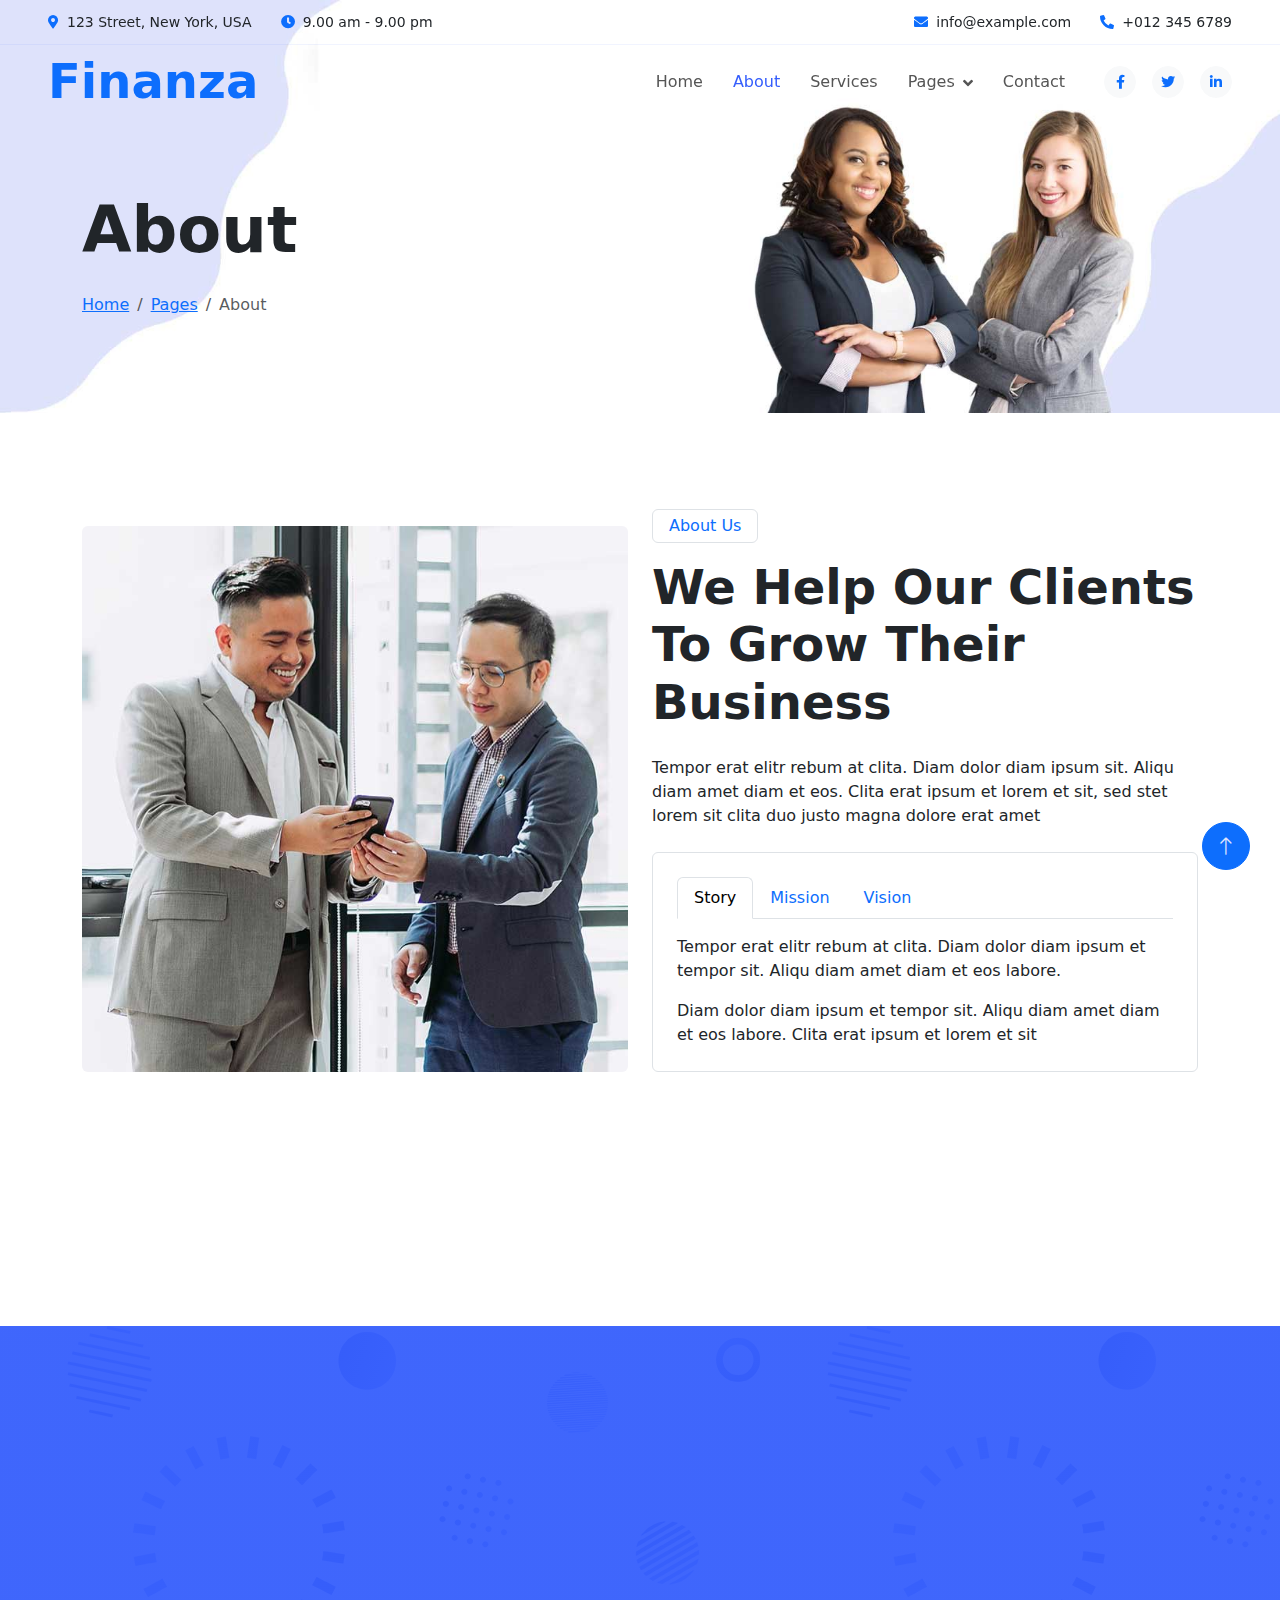
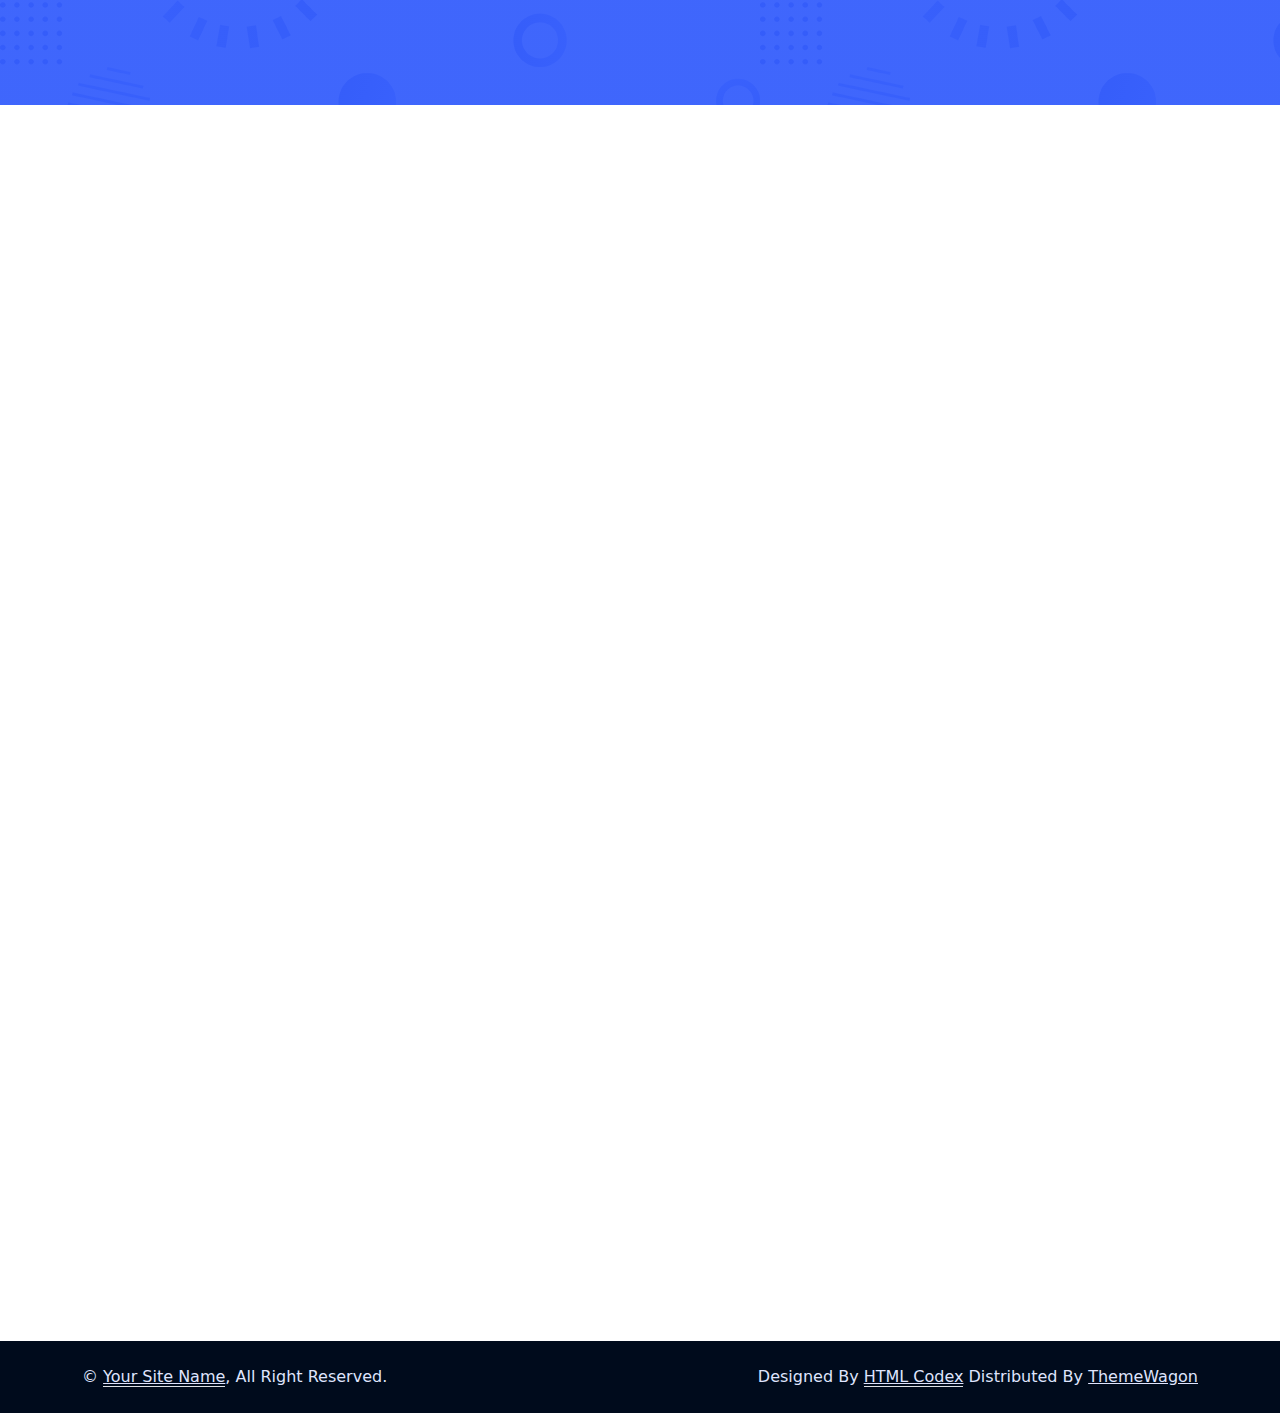
<file: about.html>
<!DOCTYPE html>
<html lang="en">

<head>
    <meta charset="utf-8">
    <title>Finanza - Financial Services Website Template</title>
    <meta content="width=device-width, initial-scale=1.0" name="viewport">
    <meta content="" name="keywords">
    <meta content="" name="description">

    <!-- Favicon -->
    <link href="img/favicon.ico" rel="icon">

    <!-- Google Web Fonts -->
    <link rel="preconnect" href="https://fonts.googleapis.com">
    <link rel="preconnect" href="https://fonts.gstatic.com" crossorigin>
    <link
        href="https://fonts.googleapis.com/css2?family=Jost:wght@500;600;700&family=Open+Sans:wght@400;500&display=swap"
        rel="stylesheet">

    <!-- Icon Font Stylesheet -->
    <link href="https://cdnjs.cloudflare.com/ajax/libs/font-awesome/5.10.0/css/all.min.css" rel="stylesheet">
    <link href="https://cdn.jsdelivr.net/npm/bootstrap-icons@1.4.1/font/bootstrap-icons.css" rel="stylesheet">

    <!-- Libraries Stylesheet -->
    <link href="lib/animate/animate.min.css" rel="stylesheet">
    <link href="lib/owlcarousel/assets/owl.carousel.min.css" rel="stylesheet">

    <!-- Customized Bootstrap Stylesheet -->
    <link href="css/bootstrap.min.css" rel="stylesheet">

    <!-- Template Stylesheet -->
    <link href="css/style.css" rel="stylesheet">
</head>

<body>
    <!-- Spinner Start -->
    <div id="spinner"
        class="show bg-white position-fixed translate-middle w-100 vh-100 top-50 start-50 d-flex align-items-center justify-content-center">
        <div class="spinner-border text-primary" role="status" style="width: 3rem; height: 3rem;"></div>
    </div>
    <!-- Spinner End -->


    <!-- Navbar Start -->
    <div class="container-fluid fixed-top px-0 wow fadeIn" data-wow-delay="0.1s">
        <div class="top-bar row gx-0 align-items-center d-none d-lg-flex">
            <div class="col-lg-6 px-5 text-start">
                <small><i class="fa fa-map-marker-alt text-primary me-2"></i>123 Street, New York, USA</small>
                <small class="ms-4"><i class="fa fa-clock text-primary me-2"></i>9.00 am - 9.00 pm</small>
            </div>
            <div class="col-lg-6 px-5 text-end">
                <small><i class="fa fa-envelope text-primary me-2"></i>info@example.com</small>
                <small class="ms-4"><i class="fa fa-phone-alt text-primary me-2"></i>+012 345 6789</small>
            </div>
        </div>

        <nav class="navbar navbar-expand-lg navbar-light py-lg-0 px-lg-5 wow fadeIn" data-wow-delay="0.1s">
            <a href="index.html" class="navbar-brand ms-4 ms-lg-0">
                <h1 class="display-5 text-primary m-0">Finanza</h1>
            </a>
            <button type="button" class="navbar-toggler me-4" data-bs-toggle="collapse"
                data-bs-target="#navbarCollapse">
                <span class="navbar-toggler-icon"></span>
            </button>
            <div class="collapse navbar-collapse" id="navbarCollapse">
                <div class="navbar-nav ms-auto p-4 p-lg-0">
                    <a href="index.html" class="nav-item nav-link">Home</a>
                    <a href="about.html" class="nav-item nav-link active">About</a>
                    <a href="service.html" class="nav-item nav-link">Services</a>
                    <div class="nav-item dropdown">
                        <a href="#" class="nav-link dropdown-toggle" data-bs-toggle="dropdown">Pages</a>
                        <div class="dropdown-menu border-light m-0">
                            <a href="project.html" class="dropdown-item">Projects</a>
                            <a href="feature.html" class="dropdown-item">Features</a>
                            <a href="team.html" class="dropdown-item">Team Member</a>
                            <a href="testimonial.html" class="dropdown-item">Testimonial</a>
                            <a href="404.html" class="dropdown-item">404 Page</a>
                        </div>
                    </div>
                    <a href="contact.html" class="nav-item nav-link">Contact</a>
                </div>
                <div class="d-none d-lg-flex ms-2">
                    <a class="btn btn-light btn-sm-square rounded-circle ms-3" href="">
                        <small class="fab fa-facebook-f text-primary"></small>
                    </a>
                    <a class="btn btn-light btn-sm-square rounded-circle ms-3" href="">
                        <small class="fab fa-twitter text-primary"></small>
                    </a>
                    <a class="btn btn-light btn-sm-square rounded-circle ms-3" href="">
                        <small class="fab fa-linkedin-in text-primary"></small>
                    </a>
                </div>
            </div>
        </nav>
    </div>
    <!-- Navbar End -->


    <!-- Page Header Start -->
    <div class="container-fluid page-header mb-5 wow fadeIn" data-wow-delay="0.1s">
        <div class="container">
            <h1 class="display-3 mb-4 animated slideInDown">About</h1>
            <nav aria-label="breadcrumb animated slideInDown">
                <ol class="breadcrumb mb-0">
                    <li class="breadcrumb-item"><a href="#">Home</a></li>
                    <li class="breadcrumb-item"><a href="#">Pages</a></li>
                    <li class="breadcrumb-item active" aria-current="page">About</li>
                </ol>
            </nav>
        </div>
    </div>
    <!-- Page Header End -->


    <!-- About Start -->
    <div class="container-xxl py-5">
        <div class="container">
            <div class="row g-4 align-items-end mb-4">
                <div class="col-lg-6 wow fadeInUp" data-wow-delay="0.1s">
                    <img class="img-fluid rounded" src="img/about.jpg">
                </div>
                <div class="col-lg-6 wow fadeInUp" data-wow-delay="0.3s">
                    <p class="d-inline-block border rounded text-primary fw-semi-bold py-1 px-3">About Us</p>
                    <h1 class="display-5 mb-4">We Help Our Clients To Grow Their Business</h1>
                    <p class="mb-4">Tempor erat elitr rebum at clita. Diam dolor diam ipsum sit. Aliqu diam amet diam et
                        eos. Clita erat ipsum et lorem et sit, sed stet lorem sit clita duo justo magna dolore erat amet
                    </p>
                    <div class="border rounded p-4">
                        <nav>
                            <div class="nav nav-tabs mb-3" id="nav-tab" role="tablist">
                                <button class="nav-link fw-semi-bold active" id="nav-story-tab" data-bs-toggle="tab"
                                    data-bs-target="#nav-story" type="button" role="tab" aria-controls="nav-story"
                                    aria-selected="true">Story</button>
                                <button class="nav-link fw-semi-bold" id="nav-mission-tab" data-bs-toggle="tab"
                                    data-bs-target="#nav-mission" type="button" role="tab" aria-controls="nav-mission"
                                    aria-selected="false">Mission</button>
                                <button class="nav-link fw-semi-bold" id="nav-vision-tab" data-bs-toggle="tab"
                                    data-bs-target="#nav-vision" type="button" role="tab" aria-controls="nav-vision"
                                    aria-selected="false">Vision</button>
                            </div>
                        </nav>
                        <div class="tab-content" id="nav-tabContent">
                            <div class="tab-pane fade show active" id="nav-story" role="tabpanel"
                                aria-labelledby="nav-story-tab">
                                <p>Tempor erat elitr rebum at clita. Diam dolor diam ipsum et tempor sit. Aliqu diam
                                    amet diam et eos labore.</p>
                                <p class="mb-0">Diam dolor diam ipsum et tempor sit. Aliqu diam amet diam et eos labore.
                                    Clita erat ipsum et lorem et sit</p>
                            </div>
                            <div class="tab-pane fade" id="nav-mission" role="tabpanel"
                                aria-labelledby="nav-mission-tab">
                                <p>Tempor erat elitr rebum at clita. Diam dolor diam ipsum et tempor sit. Aliqu diam
                                    amet diam et eos labore.</p>
                                <p class="mb-0">Diam dolor diam ipsum et tempor sit. Aliqu diam amet diam et eos labore.
                                    Clita erat ipsum et lorem et sit</p>
                            </div>
                            <div class="tab-pane fade" id="nav-vision" role="tabpanel" aria-labelledby="nav-vision-tab">
                                <p>Tempor erat elitr rebum at clita. Diam dolor diam ipsum et tempor sit. Aliqu diam
                                    amet diam et eos labore.</p>
                                <p class="mb-0">Diam dolor diam ipsum et tempor sit. Aliqu diam amet diam et eos labore.
                                    Clita erat ipsum et lorem et sit</p>
                            </div>
                        </div>
                    </div>
                </div>
            </div>
            <div class="border rounded p-4 wow fadeInUp" data-wow-delay="0.1s">
                <div class="row g-4">
                    <div class="col-lg-4 wow fadeIn" data-wow-delay="0.1s">
                        <div class="h-100">
                            <div class="d-flex">
                                <div class="flex-shrink-0 btn-lg-square rounded-circle bg-primary">
                                    <i class="fa fa-times text-white"></i>
                                </div>
                                <div class="ps-3">
                                    <h4>No Hidden Cost</h4>
                                    <span>Clita erat ipsum lorem sit sed stet duo justo</span>
                                </div>
                                <div class="border-end d-none d-lg-block"></div>
                            </div>
                            <div class="border-bottom mt-4 d-block d-lg-none"></div>
                        </div>
                    </div>
                    <div class="col-lg-4 wow fadeIn" data-wow-delay="0.3s">
                        <div class="h-100">
                            <div class="d-flex">
                                <div class="flex-shrink-0 btn-lg-square rounded-circle bg-primary">
                                    <i class="fa fa-users text-white"></i>
                                </div>
                                <div class="ps-3">
                                    <h4>Dedicated Team</h4>
                                    <span>Clita erat ipsum lorem sit sed stet duo justo</span>
                                </div>
                                <div class="border-end d-none d-lg-block"></div>
                            </div>
                            <div class="border-bottom mt-4 d-block d-lg-none"></div>
                        </div>
                    </div>
                    <div class="col-lg-4 wow fadeIn" data-wow-delay="0.5s">
                        <div class="h-100">
                            <div class="d-flex">
                                <div class="flex-shrink-0 btn-lg-square rounded-circle bg-primary">
                                    <i class="fa fa-phone text-white"></i>
                                </div>
                                <div class="ps-3">
                                    <h4>24/7 Available</h4>
                                    <span>Clita erat ipsum lorem sit sed stet duo justo</span>
                                </div>
                            </div>
                        </div>
                    </div>
                </div>
            </div>
        </div>
    </div>
    <!-- About End -->


    <!-- Facts Start -->
    <div class="container-fluid facts my-5 py-5">
        <div class="container py-5">
            <div class="row g-5">
                <div class="col-sm-6 col-lg-3 text-center wow fadeIn" data-wow-delay="0.1s">
                    <i class="fa fa-users fa-3x text-white mb-3"></i>
                    <h1 class="display-4 text-white" data-toggle="counter-up">1234</h1>
                    <span class="fs-5 text-white">Happy Clients</span>
                    <hr class="bg-white w-25 mx-auto mb-0">
                </div>
                <div class="col-sm-6 col-lg-3 text-center wow fadeIn" data-wow-delay="0.3s">
                    <i class="fa fa-check fa-3x text-white mb-3"></i>
                    <h1 class="display-4 text-white" data-toggle="counter-up">1234</h1>
                    <span class="fs-5 text-white">Projects Completed</span>
                    <hr class="bg-white w-25 mx-auto mb-0">
                </div>
                <div class="col-sm-6 col-lg-3 text-center wow fadeIn" data-wow-delay="0.5s">
                    <i class="fa fa-users-cog fa-3x text-white mb-3"></i>
                    <h1 class="display-4 text-white" data-toggle="counter-up">1234</h1>
                    <span class="fs-5 text-white">Dedicated Staff</span>
                    <hr class="bg-white w-25 mx-auto mb-0">
                </div>
                <div class="col-sm-6 col-lg-3 text-center wow fadeIn" data-wow-delay="0.7s">
                    <i class="fa fa-award fa-3x text-white mb-3"></i>
                    <h1 class="display-4 text-white" data-toggle="counter-up">1234</h1>
                    <span class="fs-5 text-white">Awards Achieved</span>
                    <hr class="bg-white w-25 mx-auto mb-0">
                </div>
            </div>
        </div>
    </div>
    <!-- Facts End -->


    <!-- Team Start -->
    <div class="container-xxl py-5">
        <div class="container">
            <div class="text-center mx-auto wow fadeInUp" data-wow-delay="0.1s" style="max-width: 600px;">
                <p class="d-inline-block border rounded text-primary fw-semi-bold py-1 px-3">Our Team</p>
                <h1 class="display-5 mb-5">Exclusive Team</h1>
            </div>
            <div class="row g-4">
                <div class="col-lg-4 col-md-6 wow fadeInUp" data-wow-delay="0.1s">
                    <div class="team-item">
                        <img class="img-fluid rounded" src="img/team-1.jpg" alt="">
                        <div class="team-text">
                            <h4 class="mb-0">Kate Winslet</h4>
                            <div class="team-social d-flex">
                                <a class="btn btn-square rounded-circle mx-1" href=""><i
                                        class="fab fa-facebook-f"></i></a>
                                <a class="btn btn-square rounded-circle mx-1" href=""><i class="fab fa-twitter"></i></a>
                                <a class="btn btn-square rounded-circle mx-1" href=""><i
                                        class="fab fa-instagram"></i></a>
                            </div>
                        </div>
                    </div>
                </div>
                <div class="col-lg-4 col-md-6 wow fadeInUp" data-wow-delay="0.3s">
                    <div class="team-item">
                        <img class="img-fluid rounded" src="img/team-2.jpg" alt="">
                        <div class="team-text">
                            <h4 class="mb-0">Jac Jacson</h4>
                            <div class="team-social d-flex">
                                <a class="btn btn-square rounded-circle mx-1" href=""><i
                                        class="fab fa-facebook-f"></i></a>
                                <a class="btn btn-square rounded-circle mx-1" href=""><i class="fab fa-twitter"></i></a>
                                <a class="btn btn-square rounded-circle mx-1" href=""><i
                                        class="fab fa-instagram"></i></a>
                            </div>
                        </div>
                    </div>
                </div>
                <div class="col-lg-4 col-md-6 wow fadeInUp" data-wow-delay="0.5s">
                    <div class="team-item">
                        <img class="img-fluid rounded" src="img/team-3.jpg" alt="">
                        <div class="team-text">
                            <h4 class="mb-0">Doris Jordan</h4>
                            <div class="team-social d-flex">
                                <a class="btn btn-square rounded-circle mx-1" href=""><i
                                        class="fab fa-facebook-f"></i></a>
                                <a class="btn btn-square rounded-circle mx-1" href=""><i class="fab fa-twitter"></i></a>
                                <a class="btn btn-square rounded-circle mx-1" href=""><i
                                        class="fab fa-instagram"></i></a>
                            </div>
                        </div>
                    </div>
                </div>
            </div>
        </div>
    </div>
    <!-- Team End -->


    <!-- Footer Start -->
    <div class="container-fluid bg-dark text-light footer mt-5 py-5 wow fadeIn" data-wow-delay="0.1s">
        <div class="container py-5">
            <div class="row g-5">
                <div class="col-lg-3 col-md-6">
                    <h4 class="text-white mb-4">Our Office</h4>
                    <p class="mb-2"><i class="fa fa-map-marker-alt me-3"></i>123 Street, New York, USA</p>
                    <p class="mb-2"><i class="fa fa-phone-alt me-3"></i>+012 345 67890</p>
                    <p class="mb-2"><i class="fa fa-envelope me-3"></i>info@example.com</p>
                    <div class="d-flex pt-2">
                        <a class="btn btn-square btn-outline-light rounded-circle me-2" href=""><i
                                class="fab fa-twitter"></i></a>
                        <a class="btn btn-square btn-outline-light rounded-circle me-2" href=""><i
                                class="fab fa-facebook-f"></i></a>
                        <a class="btn btn-square btn-outline-light rounded-circle me-2" href=""><i
                                class="fab fa-youtube"></i></a>
                        <a class="btn btn-square btn-outline-light rounded-circle me-2" href=""><i
                                class="fab fa-linkedin-in"></i></a>
                    </div>
                </div>
                <div class="col-lg-3 col-md-6">
                    <h4 class="text-white mb-4">Services</h4>
                    <a class="btn btn-link" href="">Financial Planning</a>
                    <a class="btn btn-link" href="">Cash Investment</a>
                    <a class="btn btn-link" href="">Financial Consultancy</a>
                    <a class="btn btn-link" href="">Business Loans</a>
                    <a class="btn btn-link" href="">Business Analysis</a>
                </div>
                <div class="col-lg-3 col-md-6">
                    <h4 class="text-white mb-4">Quick Links</h4>
                    <a class="btn btn-link" href="">About Us</a>
                    <a class="btn btn-link" href="">Contact Us</a>
                    <a class="btn btn-link" href="">Our Services</a>
                    <a class="btn btn-link" href="">Terms & Condition</a>
                    <a class="btn btn-link" href="">Support</a>
                </div>
                <div class="col-lg-3 col-md-6">
                    <h4 class="text-white mb-4">Newsletter</h4>
                    <p>Dolor amet sit justo amet elitr clita ipsum elitr est.</p>
                    <div class="position-relative w-100">
                        <input class="form-control bg-white border-0 w-100 py-3 ps-4 pe-5" type="text"
                            placeholder="Your email">
                        <button type="button"
                            class="btn btn-primary py-2 position-absolute top-0 end-0 mt-2 me-2">SignUp</button>
                    </div>
                </div>
            </div>
        </div>
    </div>
    <!-- Footer End -->


    <!-- Copyright Start -->
    <div class="container-fluid copyright py-4">
        <div class="container">
            <div class="row">
                <div class="col-md-6 text-center text-md-start mb-3 mb-md-0">
                    &copy; <a class="border-bottom" href="#">Your Site Name</a>, All Right Reserved.
                </div>
                <div class="col-md-6 text-center text-md-end">
                    <!--/*** This template is free as long as you keep the footer author’s credit link/attribution link/backlink. If you'd like to use the template without the footer author’s credit link/attribution link/backlink, you can purchase the Credit Removal License from "https://htmlcodex.com/credit-removal". Thank you for your support. ***/-->
                    Designed By <a class="border-bottom" href="https://htmlcodex.com">HTML Codex</a> Distributed By <a
                        href="https://themewagon.com">ThemeWagon</a>
                </div>
            </div>
        </div>
    </div>
    <!-- Copyright End -->


    <!-- Back to Top -->
    <a href="#" class="btn btn-lg btn-primary btn-lg-square rounded-circle back-to-top"><i
            class="bi bi-arrow-up"></i></a>


    <!-- JavaScript Libraries -->
    <script src="https://code.jquery.com/jquery-3.4.1.min.js"></script>
    <script src="https://cdn.jsdelivr.net/npm/bootstrap@5.0.0/dist/js/bootstrap.bundle.min.js"></script>
    <script src="lib/wow/wow.min.js"></script>
    <script src="lib/easing/easing.min.js"></script>
    <script src="lib/waypoints/waypoints.min.js"></script>
    <script src="lib/owlcarousel/owl.carousel.min.js"></script>
    <script src="lib/counterup/counterup.min.js"></script>

    <!-- Template Javascript -->
    <script src="js/main.js"></script>
</body>

</html>
</file>
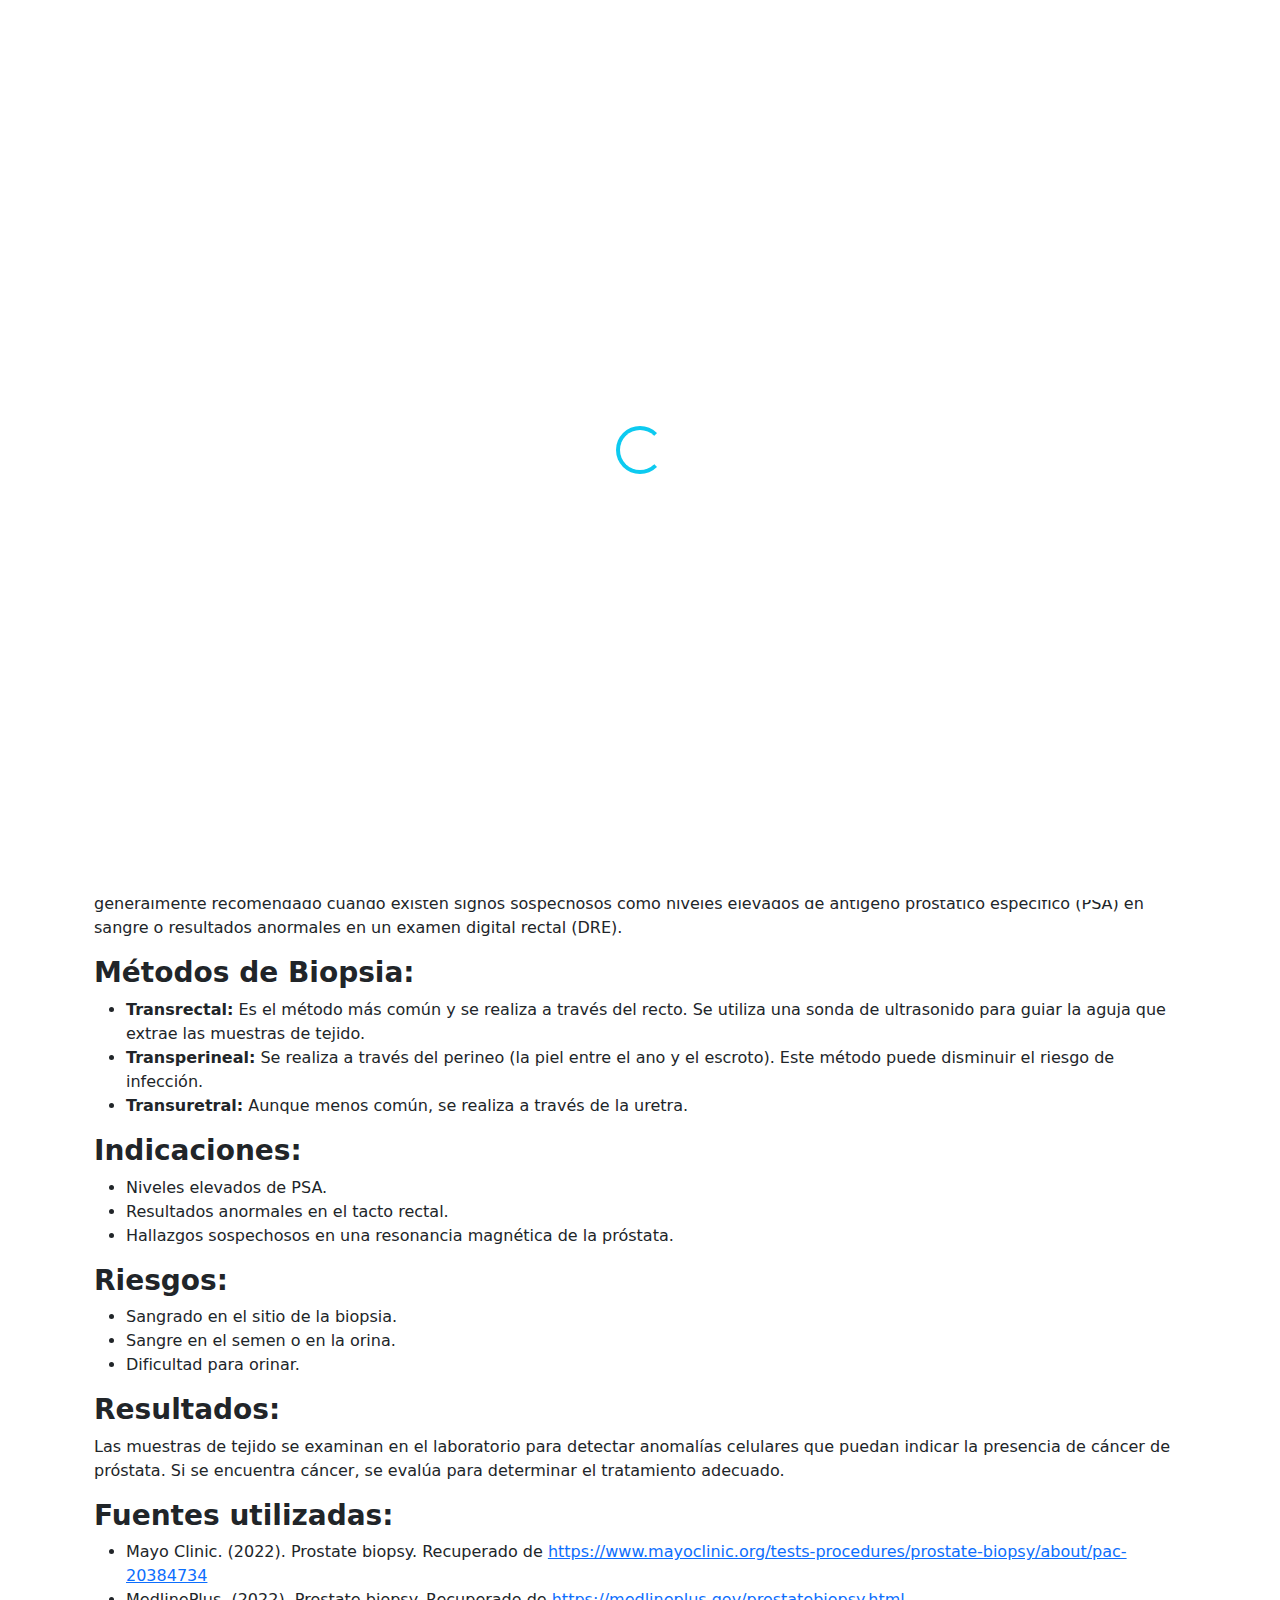
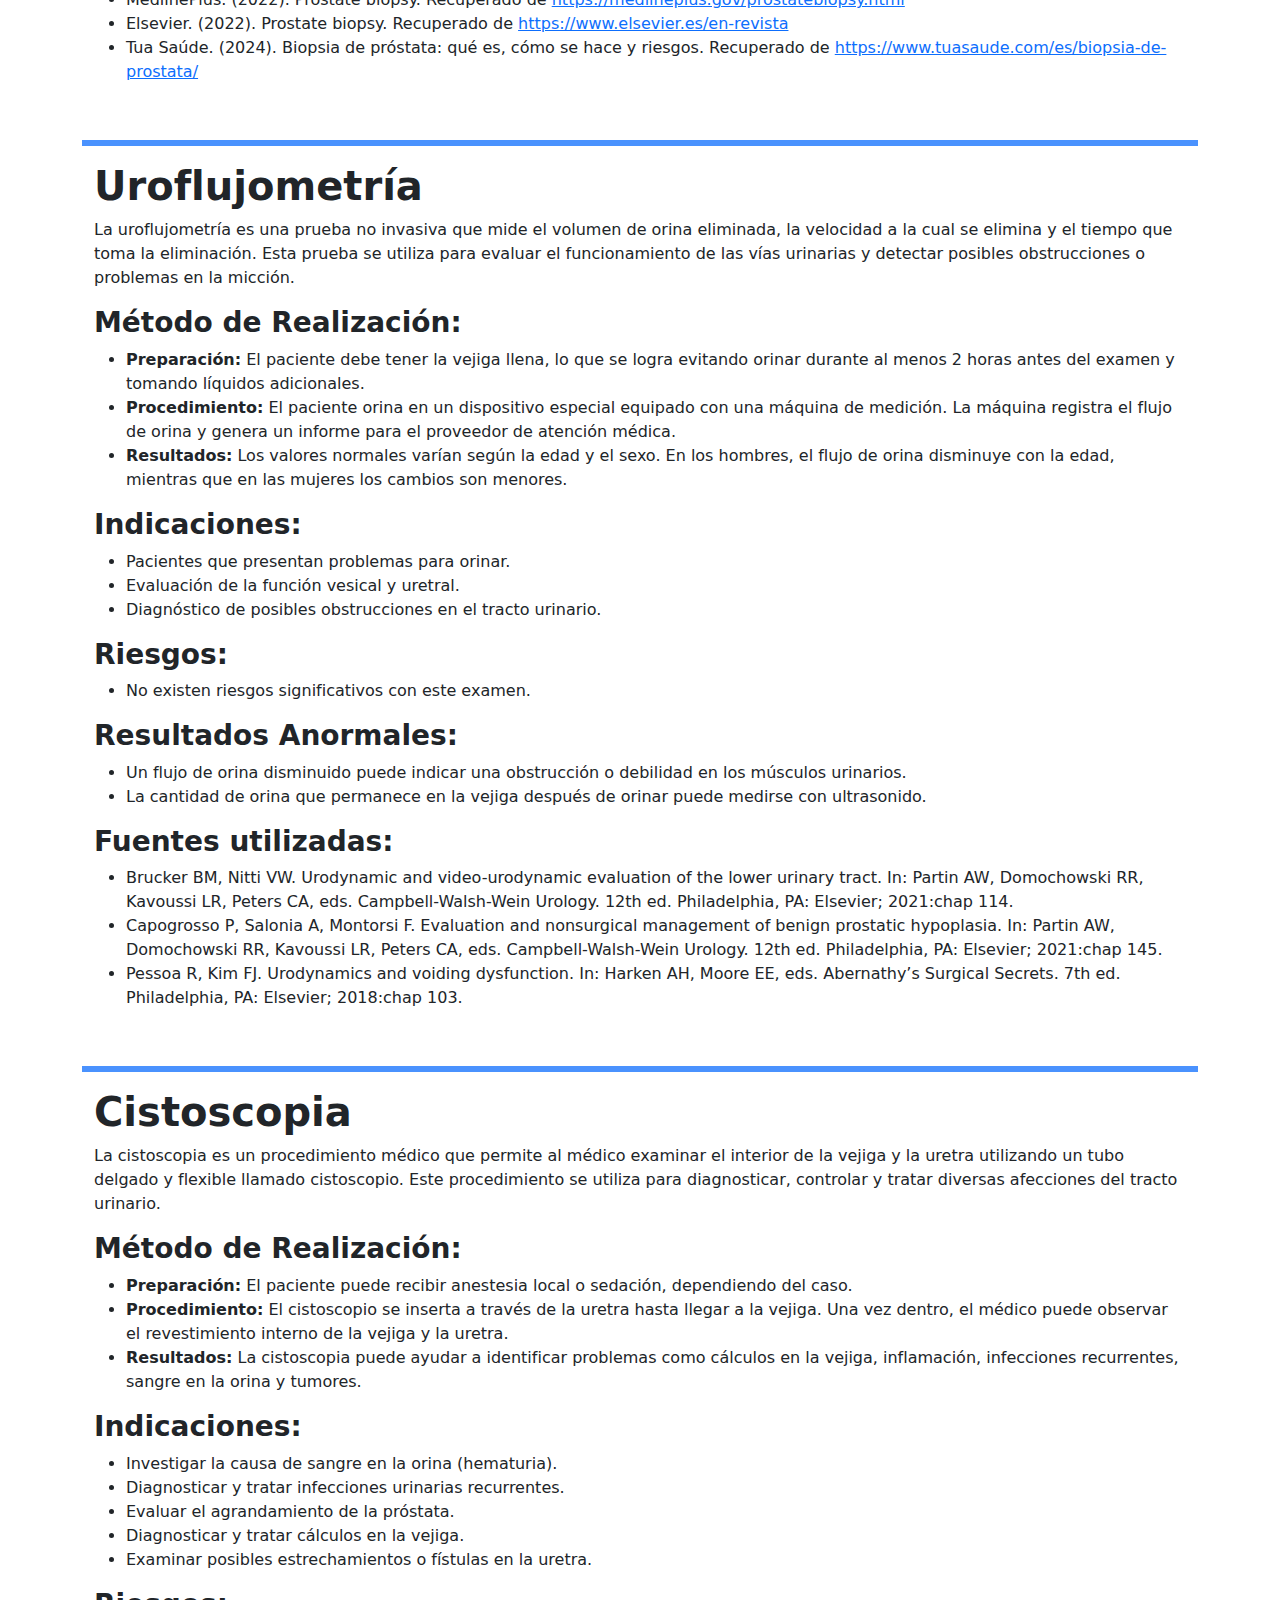
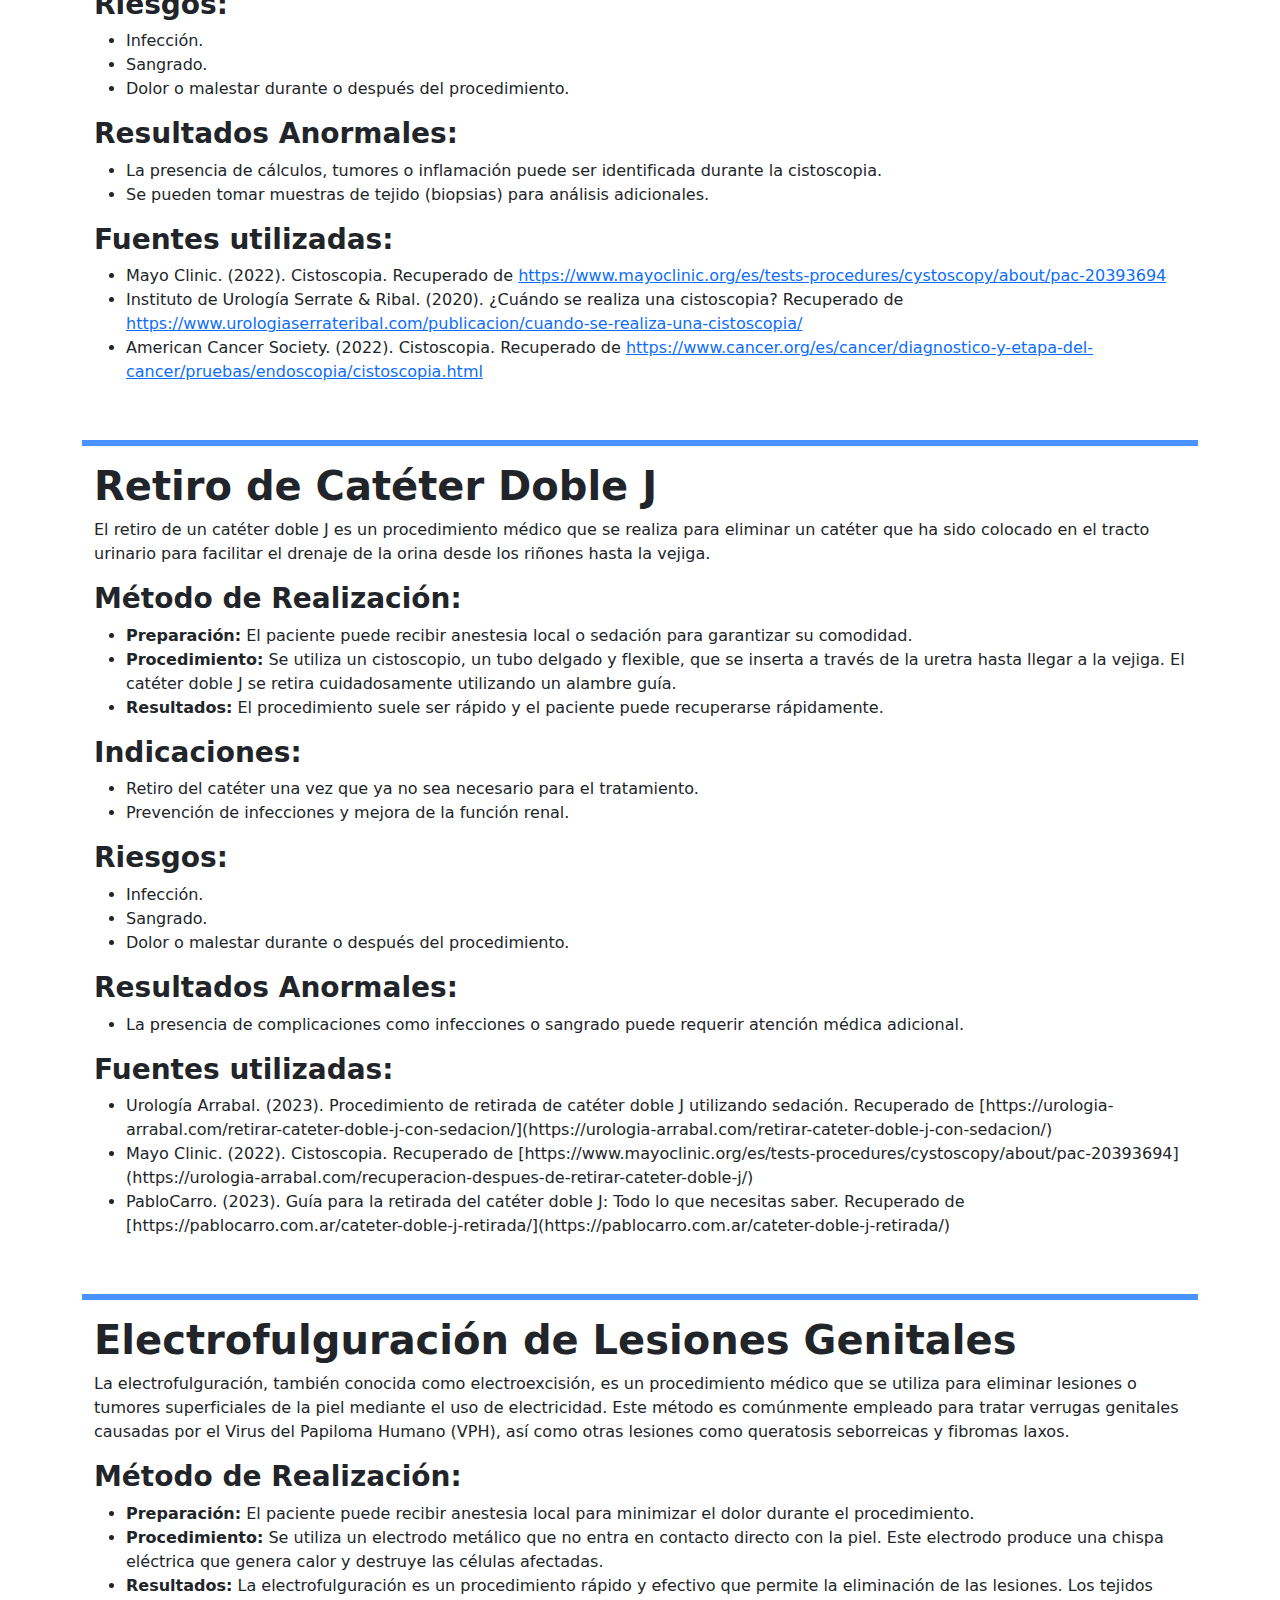
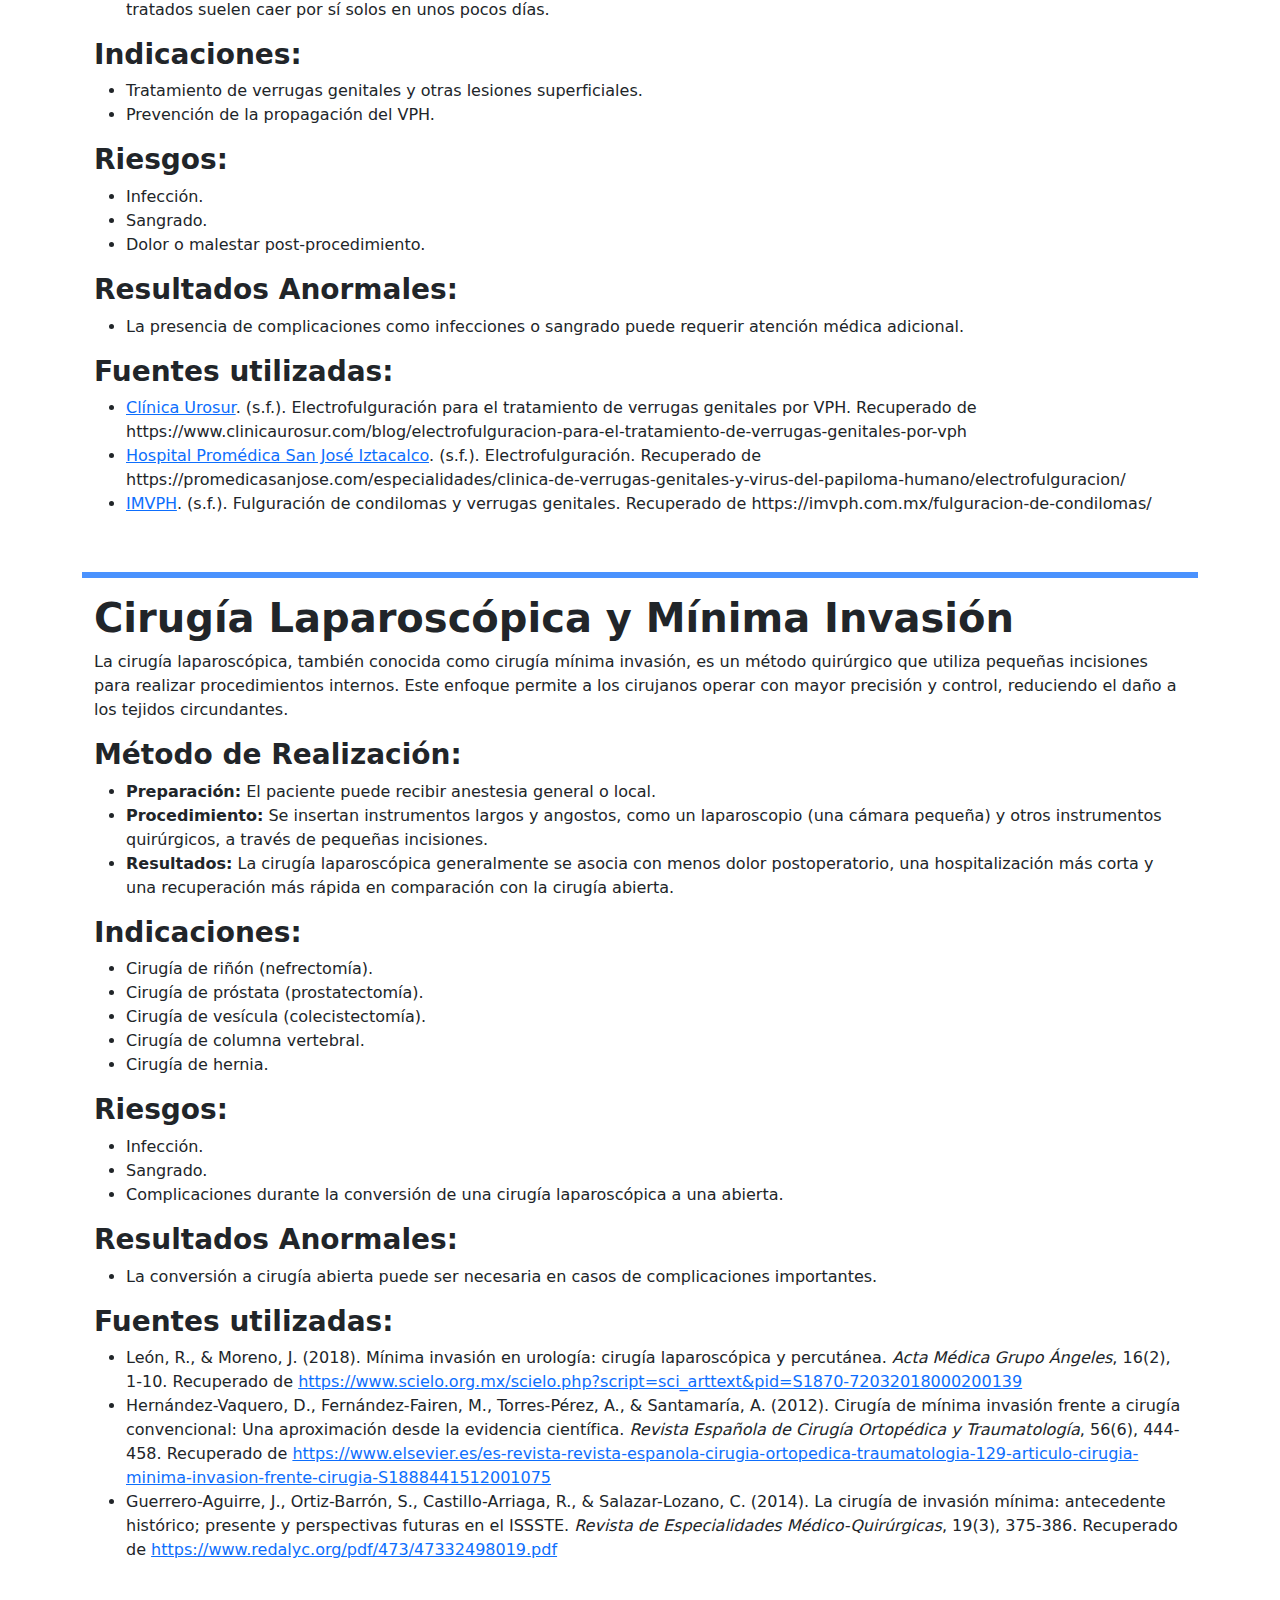
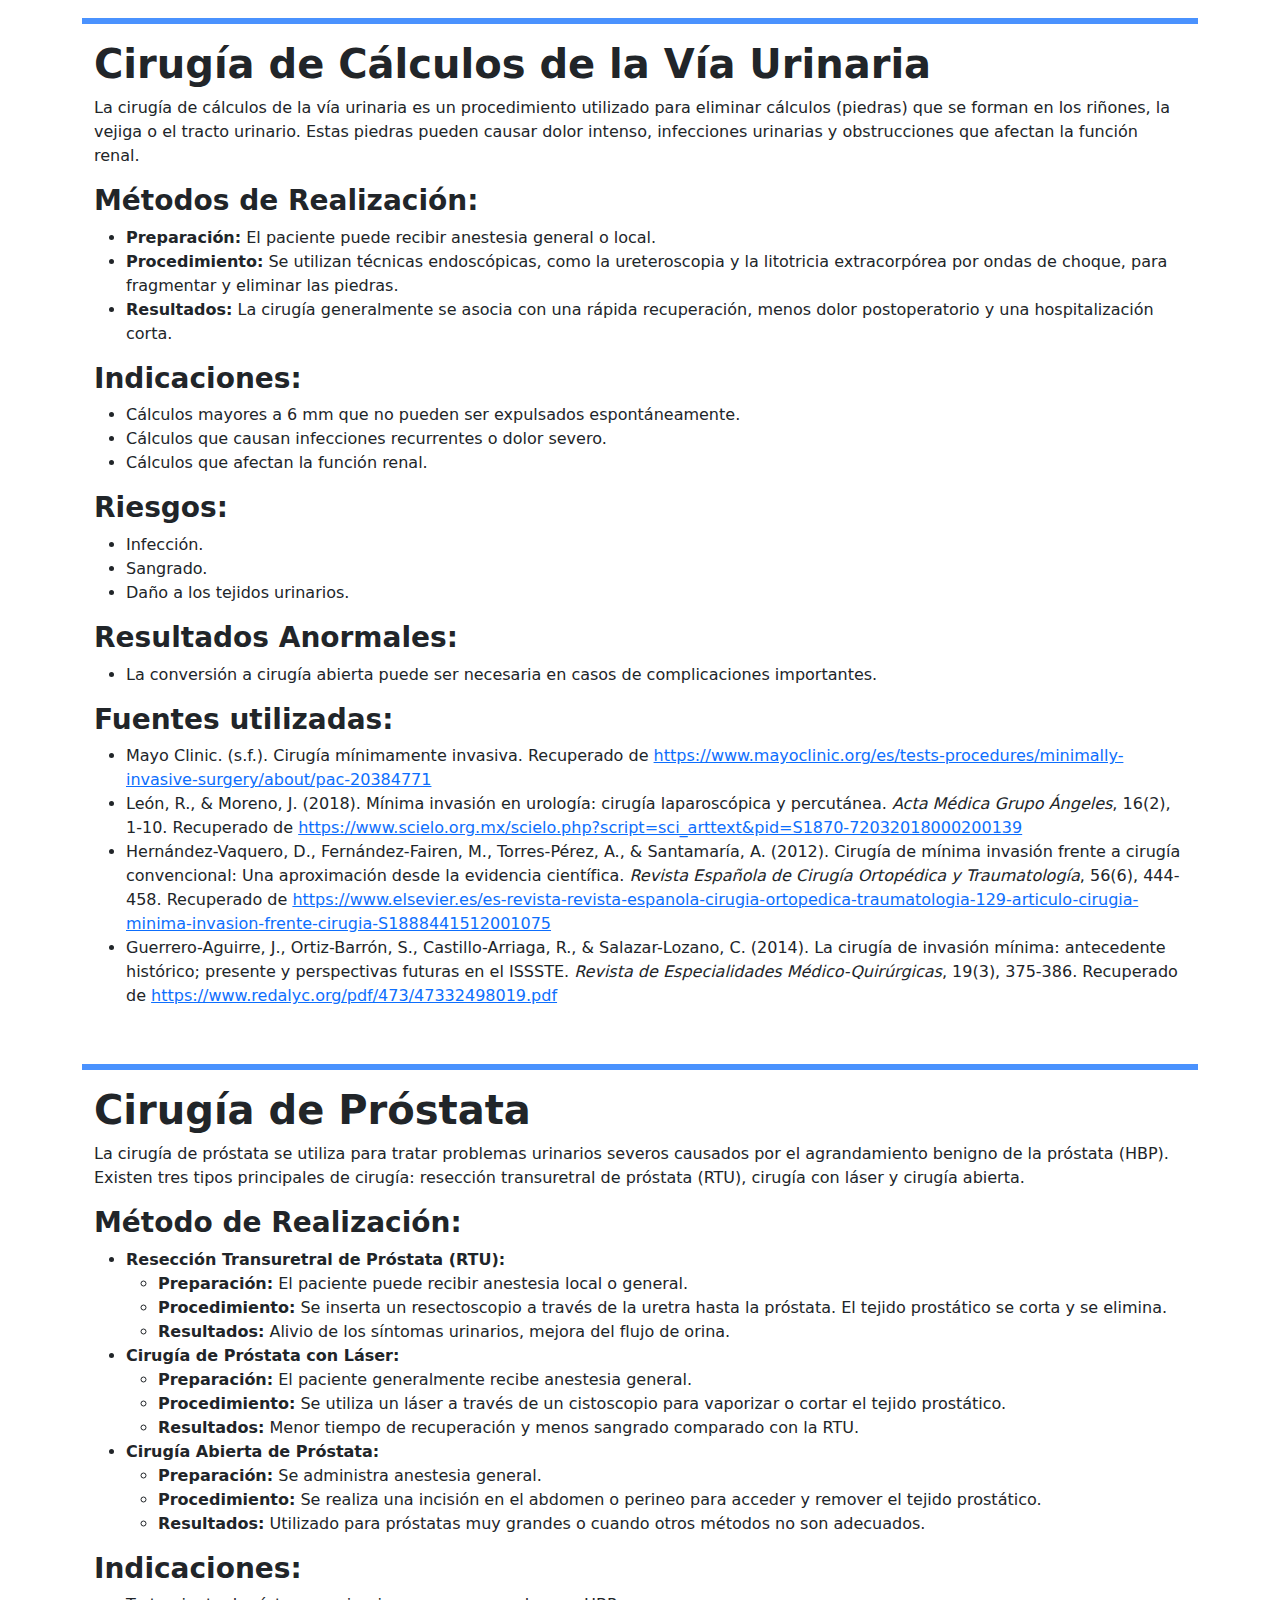
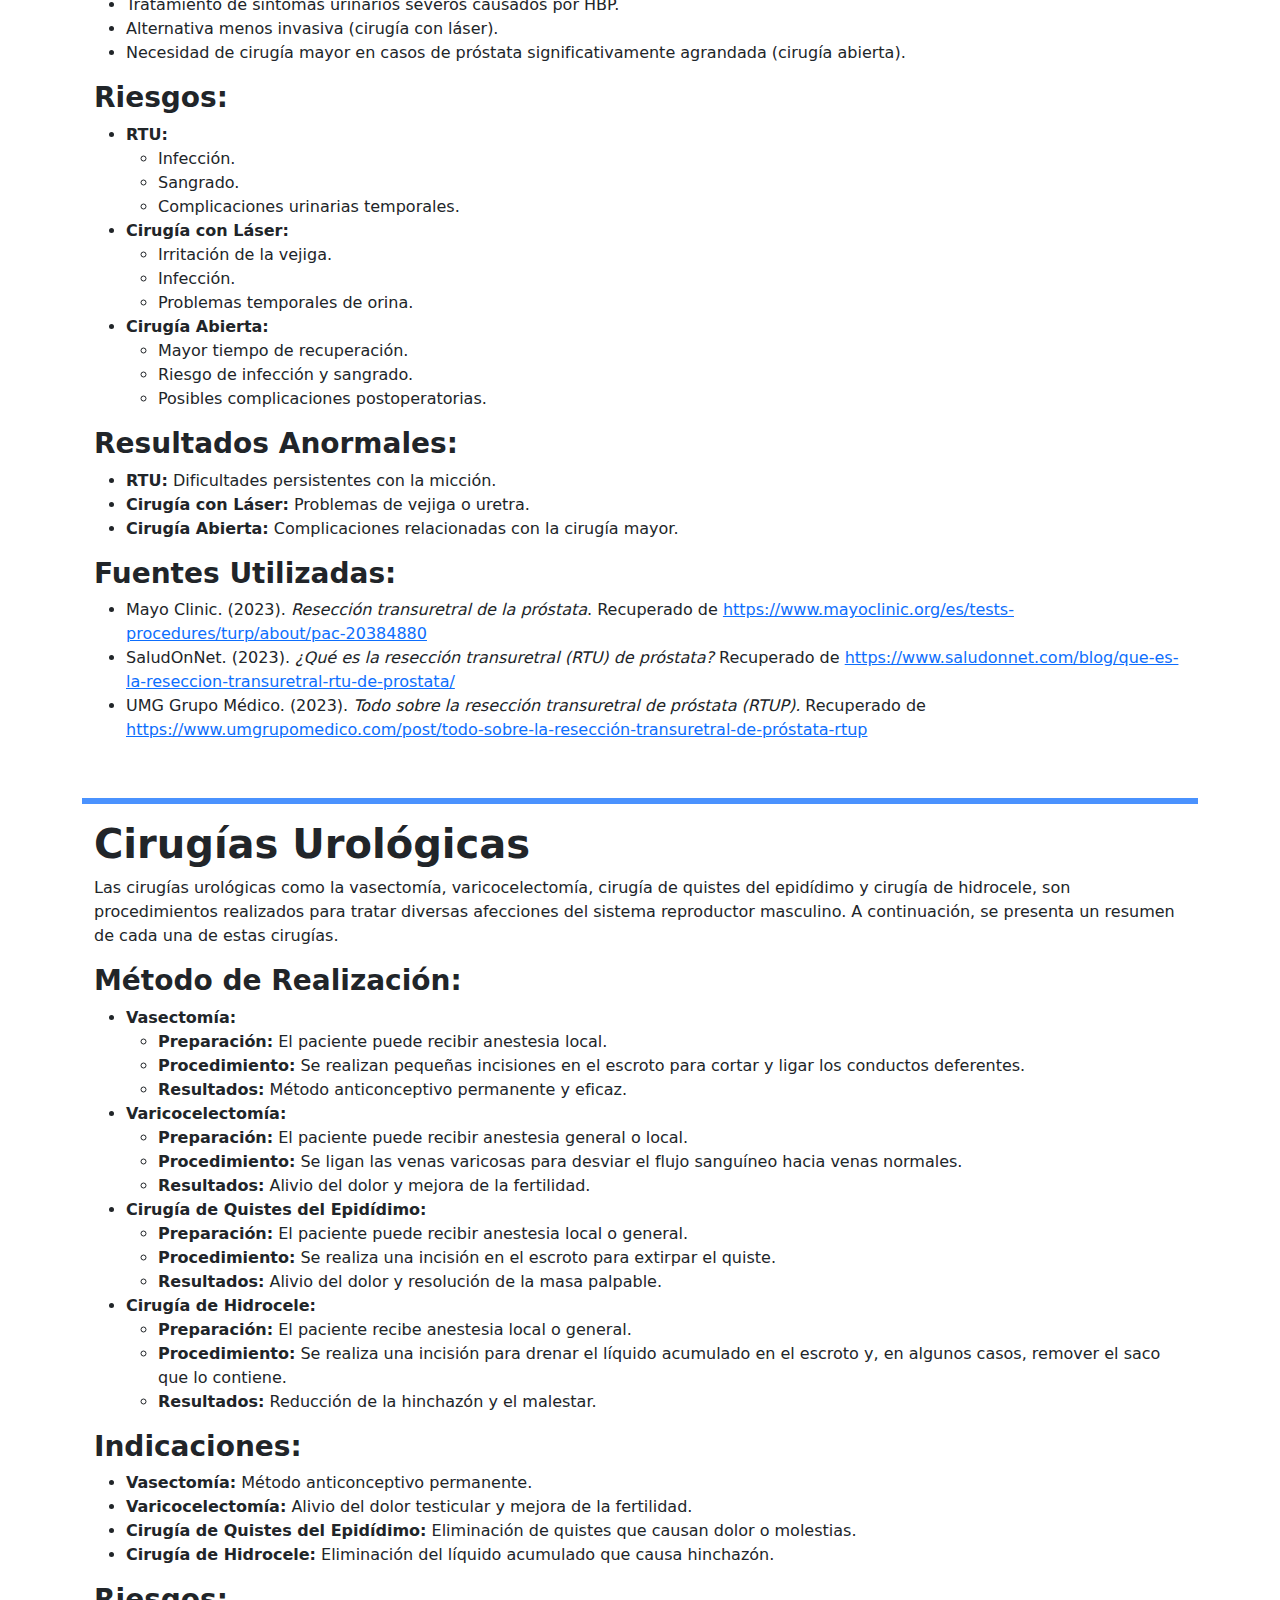
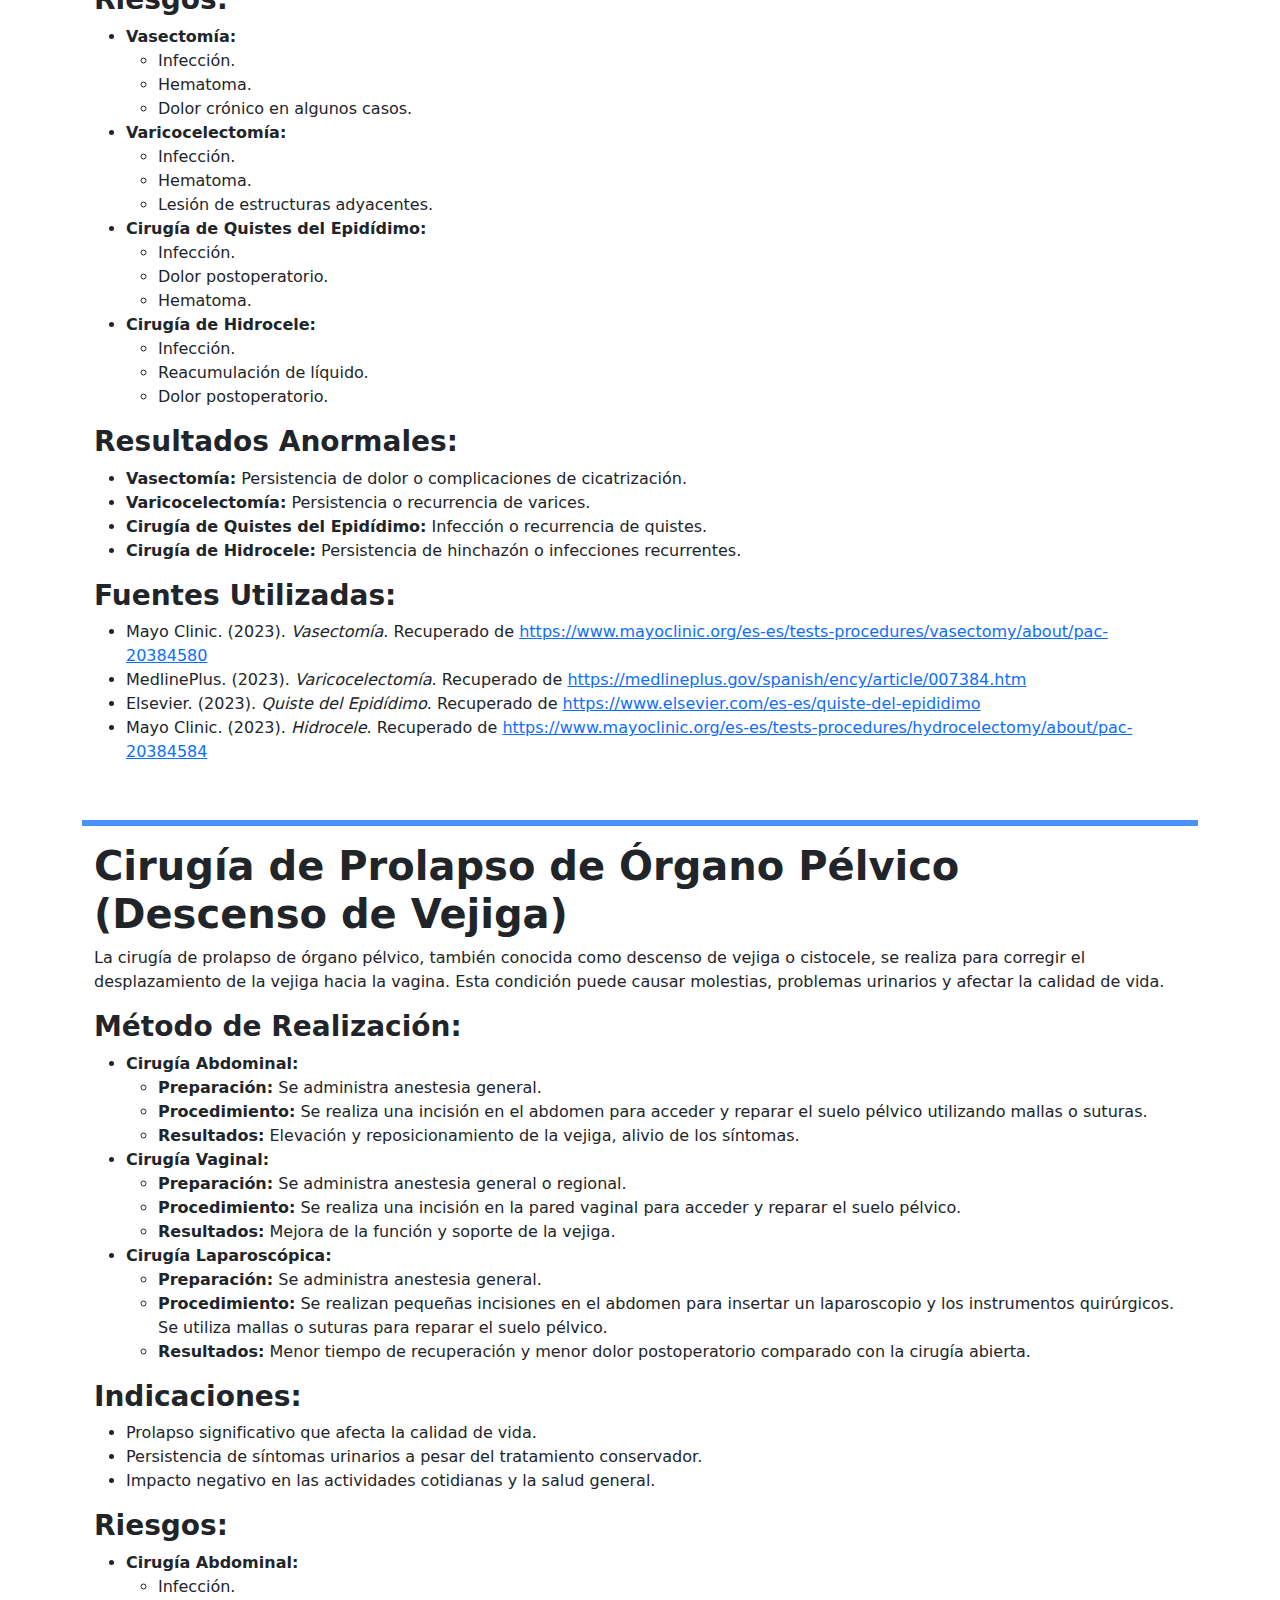
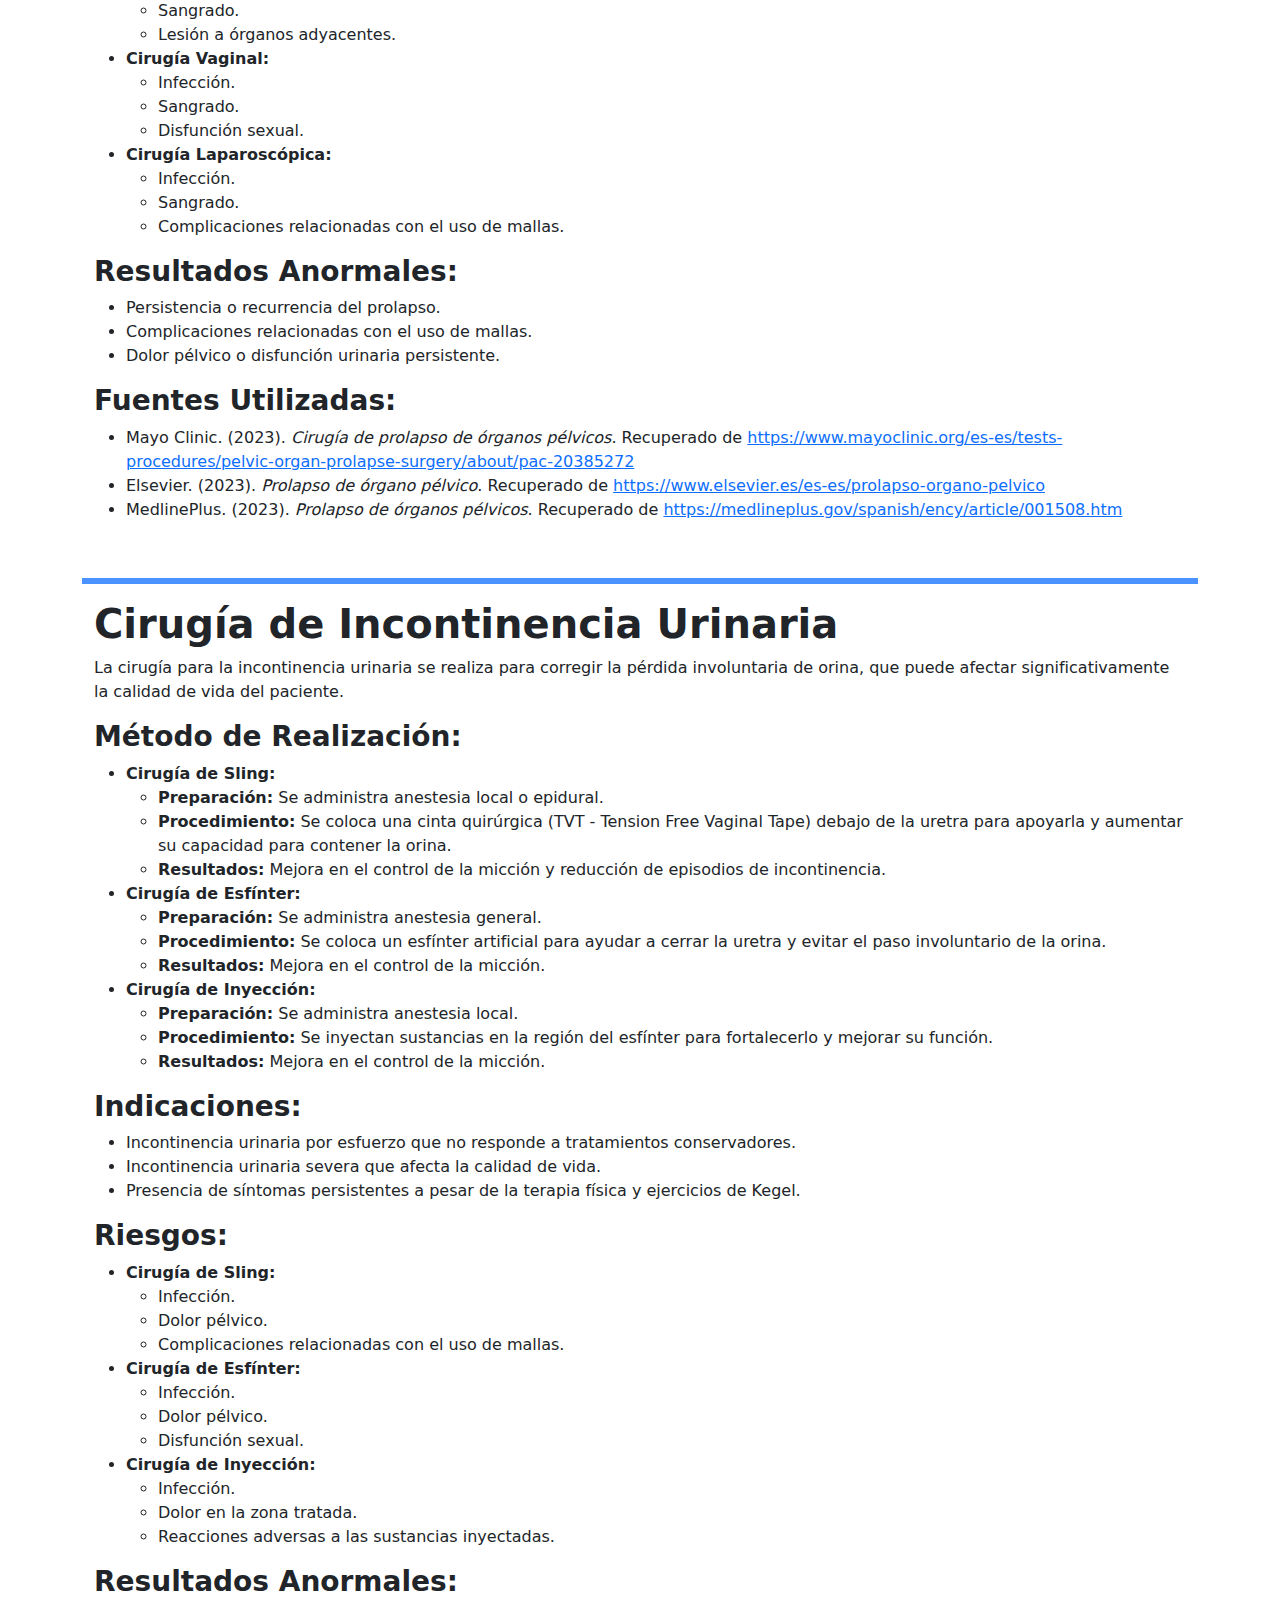
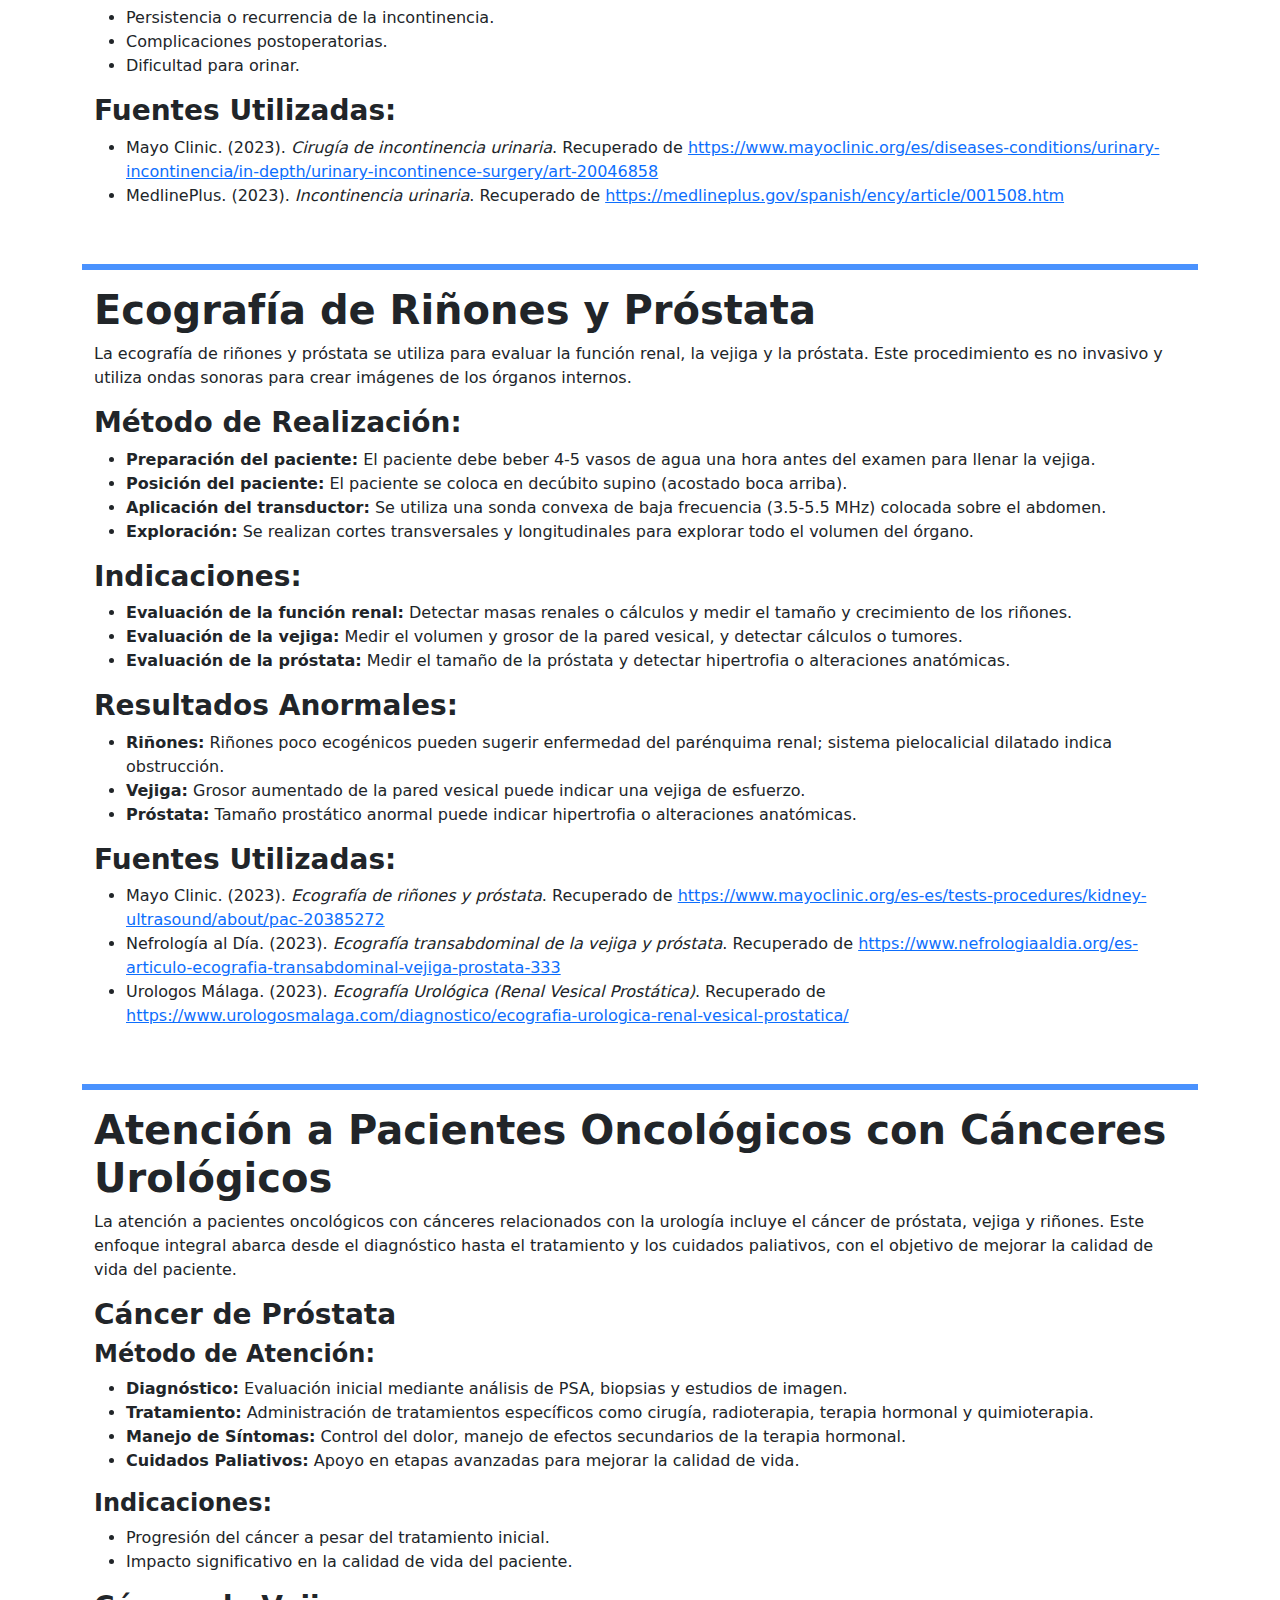
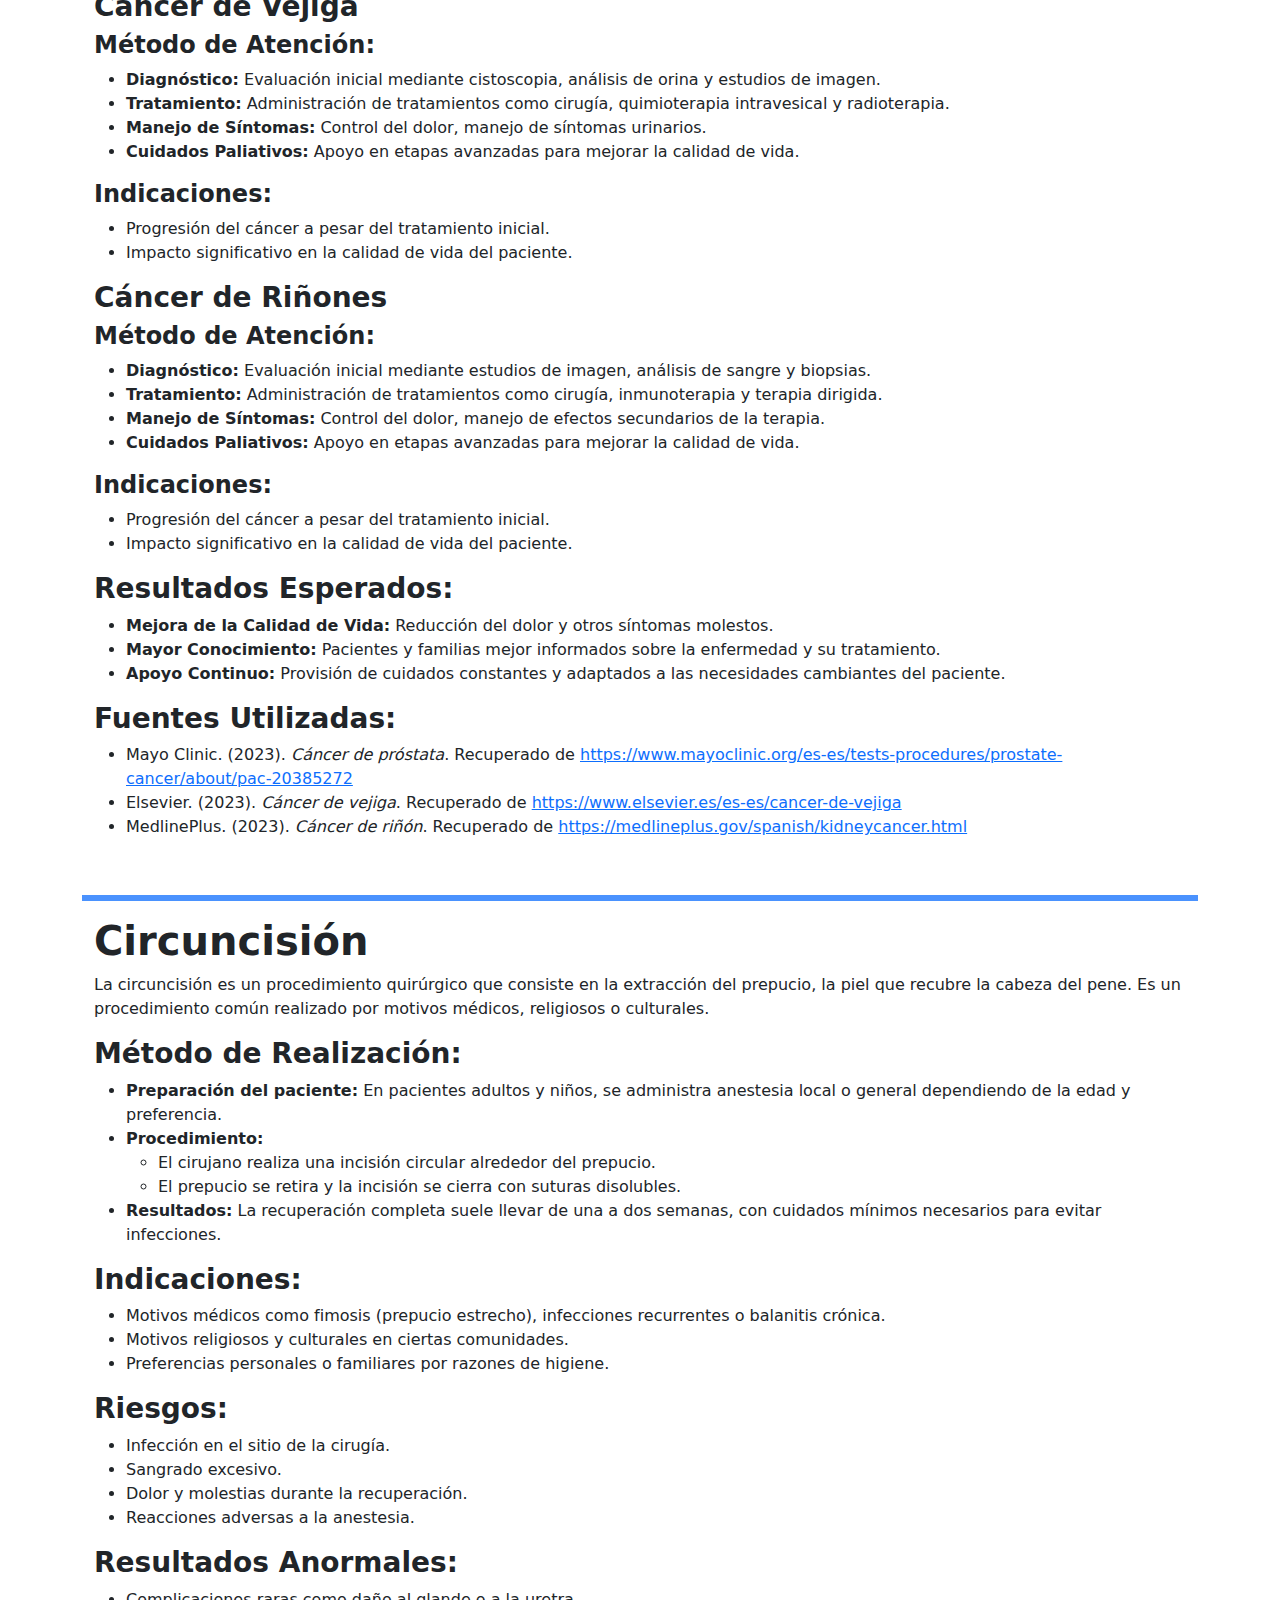
<file: articles.html>
<!DOCTYPE html>
<html lang="es">

<head>
    <meta charset="utf-8">
    <title>Dr. Israel Costales -Urologia-Cirugia-Urologia oncologica</title>
    <meta name="viewport" content="width=device-width, initial-scale=1.0">
    <meta content="Dr Israel Costales coloma, Israel Costales, Doctor Costales, Doctor Israel, Urólogo Quito, Especialista en urología oncológica Quito, Cirujano urólogo Quito, Tratamiento cáncer de próstata Quito, Cáncer de vejiga tratamiento Ecuador, Urología oncológica Quito, Consulta urología Quito, Cirugía urológica Quito, Urológico Quito, Salud urológica Ecuador, Cáncer testicular tratamiento Quito, Urología Quito Ecuador, Diagnóstico cáncer urológico Quito, Especialista en cáncer urológico Quito, Tratamiento cáncer renal Ecuador" name="keywords">
    <meta name="description" content="Dr. Israel Costales Coloma, urólogo cirujano especializado en urología oncológica en Quito, Ecuador.">

    <!-- Favicon -->
    <link rel="icon" type="image/png" href="./favicon/favicon-96x96.png" sizes="96x96" />
    <link rel="icon" type="image/svg+xml" href="./favicon/favicon.svg" />
    <link rel="shortcut icon" href="./favicon/favicon.ico" />
    <link rel="apple-touch-icon" sizes="180x180" href="./favicon/apple-touch-icon.png" />
    <meta name="apple-mobile-web-app-title" content="Med. Israel Costales" />
    <link rel="manifest" href="./favicon/site.webmanifest" />

    <!-- Google Web Fonts -->
    <link rel="preconnect" href="https://fonts.googleapis.com">
    <link rel="preconnect" href="https://fonts.gstatic.com" crossorigin>
    <link
        href="https://fonts.googleapis.com/css2?family=Jost:wght@500;600;700&family=Open+Sans:wght@400;500&display=swap"
        rel="stylesheet">

    <!-- Icon Font Stylesheet -->
    <link rel="stylesheet" href="https://cdnjs.cloudflare.com/ajax/libs/font-awesome/6.6.0/css/all.min.css" integrity="sha512-Kc323vGBEqzTmouAECnVceyQqyqdsSiqLQISBL29aUW4U/M7pSPA/gEUZQqv1cwx4OnYxTxve5UMg5GT6L4JJg==" crossorigin="anonymous" referrerpolicy="no-referrer" />
    <link rel="stylesheet" href="https://cdn.jsdelivr.net/npm/bootstrap-icons@1.11.3/font/bootstrap-icons.css" integrity="sha384-tViUnnbYAV00FLIhhi3v/dWt3Jxw4gZQcNoSCxCIFNJVCx7/D55/wXsrNIRANwdD" crossorigin="anonymous">

    <!-- Libraries Stylesheet -->
    <link href="lib/animate/animate.min.css" rel="stylesheet">
    <link href="lib/owlcarousel/assets/owl.carousel.min.css" rel="stylesheet">

    <!-- Customized Bootstrap Stylesheet -->
    <link href="css/bootstrap.min.css" rel="stylesheet">

    <!-- Template Stylesheet -->
    <link href="css/style.css" rel="stylesheet">
</head>

<body>
    <!-- Spinner Start -->
    <div id="spinner"
        class="show bg-white position-fixed translate-middle w-100 vh-100 top-50 start-50 d-flex align-items-center justify-content-center">
        <div class="spinner-border text-info" role="status" style="width: 3rem; height: 3rem;"></div>
    </div>
    <!-- Spinner End -->


    <!-- Navbar Start -->
    <div class="container-fluid fixed-top px-0 wow fadeIn" data-wow-delay="0.1s">
        <div class="top-bar row gx-0 align-items-center d-none d-lg-flex">
            <div class="col-lg-6 px-5 text-start">
                <small><i class="fa fa-map-marker-alt text-info me-2"></i>Av. M. de Jesús , Edif. Citimed P. 5 consult. 543, Quito, Ecuador.</small>
                <small class="ms-4"><i class="fa fa-clock text-info me-2"></i>Previa Cita</small>
            </div>
            <div class="col-lg-6 px-5 text-end">
                <small><i class="fa fa-envelope text-info me-2"></i><a href="mailto:drcostalesurologia@gmail.com?Subject=Solicitud de Contacto" class="link-dark" target="_top">drcostalesurologia@gmail.com</a></small>
                <small class="ms-4"><i class="fa fa-phone-alt text-info me-2"></i>+593 99 368 6522</small>
            </div>
        </div>

        <nav class="navbar navbar-expand-lg navbar-light py-lg-0 px-lg-5 wow fadeIn" data-wow-delay="0.1s">
                       <a href="index.html" class="navbar-brand ms-4 ms-lg-0 d-flex align-items-center">
                <img class="d-inline-block align-text-top img-logo-ic" src="img/LOGOS_ISRAEL_PQ.png" alt=" Logo Dr. Israel Costales Coloma">
                <h1 class="text-primary m-0 ms-2"> Dr. Israel Costales</h1>
            </a>
            <button type="button" class="navbar-toggler me-4" data-bs-toggle="collapse"
                data-bs-target="#navbarCollapse">
                <span class="navbar-toggler-icon"></span>
            </button>
            <div class="collapse navbar-collapse" id="navbarCollapse">
                <div class="navbar-nav ms-auto p-4 p-lg-0">
                    <a href="index.html" class="nav-item nav-link">Inicio</a>
                    <a href="about.html" class="nav-item nav-link">Sobre Mi</a>
                    <a href="service.html" class="nav-item nav-link">Servicios</a>
                    <div class="nav-item dropdown">
                        <a href="#" class="nav-link dropdown-toggle active" data-bs-toggle="dropdown">Mas</a>
                        <div class="dropdown-menu border-light m-0">
                            <a href="articles.html" class="dropdown-item active">Articulos</a>
                            <a href="feature.html" class="dropdown-item">Razones Para elegirme</a>
                            
                            <a href="testimonial.html" class="dropdown-item">Testimonios</a>
                            <a href="interviews.html" class="dropdown-item">Entrevistas</a>
                        </div>
                    </div>
                    <a href="contact.html" class="nav-item nav-link">Contacto</a>
                </div>
                <div class="d-none d-lg-flex ms-2">
                    <a class="btn btn-light btn-sm-square rounded-circle ms-3" href="https://www.facebook.com/people/Dr-Israel-Costales-Cirujano-Ur%C3%B3logo/61565686646645/">
                        <small class="fab fa-facebook-f text-info"></small>
                    </a>
                    <a class="btn btn-light btn-sm-square rounded-circle ms-3" href="https://www.instagram.com/costales.israel/">
                        <small class="fab fa-instagram text-info"></small>
                    </a>
                    <a class="btn btn-light btn-sm-square rounded-circle ms-3" href="https://www.linkedin.com/in/israel-costales-a7895a1a6/">
                        <small class="fab fa-linkedin-in text-info"></small>
                    </a>
                </div>
            </div>
        </nav>
    </div>
    <!-- Navbar End -->


    <!-- Page Header Start -->
    <div class="container-fluid page-header mb-5 wow fadeIn" data-wow-delay="0.1s">
        <div class="container">
            <h1 class="display-3 mb-4 animated slideInDown">Artículos</h1>
            <nav aria-label="breadcrumb animated slideInDown">
                <ol class="breadcrumb mb-0">
                    <li class="breadcrumb-item"><a href="#">Inicio</a></li>
                    <li class="breadcrumb-item"><a href="#">Mas</a></li>
                    <li class="breadcrumb-item active" aria-current="page">Actículos</li>
                </ol>
            </nav>
        </div>
    </div>
    <!-- Page Header End -->


    <!-- 404 Start -->
    <div class="container-xxl py-5 wow fadeInUp" data-wow-delay="0.1s">
        <div class="container text-center">
            <h1 class="display-1">Articulos</h1>
            <h5 class="display-5"><a class="btn btn-link text-dark" href="./terms_conditions.html">Ver Terminos y condiciones</a></h5>
                </div>
            </div>    
        </div>
    </div>
    <!-- 404 End -->
<section class="container-fluid">
    <div class="container">
        <hr class="border border-primary border-3 opacity-75">
        <br>
        <article class="container" id="art_biopsia">
            <h1>Biopsia de Próstata</h1>
            <p>La biopsia de próstata es un procedimiento médico que implica la extracción de pequeñas muestras de tejido prostático para su examen microscópico, con el fin de detectar la presencia de células cancerosas u otras anomalías. Este procedimiento es generalmente recomendado cuando existen signos sospechosos como niveles elevados de antígeno prostático específico (PSA) en sangre o resultados anormales en un examen digital rectal (DRE).</p>
        
            <h3>Métodos de Biopsia:</h3>
            <ul>
                <li><strong>Transrectal:</strong> Es el método más común y se realiza a través del recto. Se utiliza una sonda de ultrasonido para guiar la aguja que extrae las muestras de tejido.</li>
                <li><strong>Transperineal:</strong> Se realiza a través del perineo (la piel entre el ano y el escroto). Este método puede disminuir el riesgo de infección.</li>
                <li><strong>Transuretral:</strong> Aunque menos común, se realiza a través de la uretra.</li>
            </ul>
        
            <h3>Indicaciones:</h3>
            <ul>
                <li>Niveles elevados de PSA.</li>
                <li>Resultados anormales en el tacto rectal.</li>
                <li>Hallazgos sospechosos en una resonancia magnética de la próstata.</li>
            </ul>
        
            <h3>Riesgos:</h3>
            <ul>
                <li>Sangrado en el sitio de la biopsia.</li>
                <li>Sangre en el semen o en la orina.</li>
                <li>Dificultad para orinar.</li>
            </ul>
        
            <h3>Resultados:</h3>
            <p>Las muestras de tejido se examinan en el laboratorio para detectar anomalías celulares que puedan indicar la presencia de cáncer de próstata. Si se encuentra cáncer, se evalúa para determinar el tratamiento adecuado.</p>
        
            <h3>Fuentes utilizadas:</h3>
            <ul>
                <li>Mayo Clinic. (2022). Prostate biopsy. Recuperado de <a href="https://www.mayoclinic.org/tests-procedures/prostate-biopsy/about/pac-20384734">https://www.mayoclinic.org/tests-procedures/prostate-biopsy/about/pac-20384734</a></li>
                <li>MedlinePlus. (2022). Prostate biopsy. Recuperado de <a href="https://medlineplus.gov/prostatebiopsy.html">https://medlineplus.gov/prostatebiopsy.html</a></li>
                <li>Elsevier. (2022). Prostate biopsy. Recuperado de <a href="https://www.elsevier.es/en-revista">https://www.elsevier.es/en-revista</a></li>
                <li>Tua Saúde. (2024). Biopsia de próstata: qué es, cómo se hace y riesgos. Recuperado de <a href="https://www.tuasaude.com/es/biopsia-de-prostata/">https://www.tuasaude.com/es/biopsia-de-prostata/</a></li>
            </ul>

        </article>
        <br>
        <hr class="border border-primary border-3 opacity-75">
        <article class="container" id="art_uroflujometria">
            <h1>Uroflujometría</h1>
                    <p>La uroflujometría es una prueba no invasiva que mide el volumen de orina eliminada, la velocidad a la cual se elimina y el tiempo que toma la eliminación. Esta prueba se utiliza para evaluar el funcionamiento de las vías urinarias y detectar posibles obstrucciones o problemas en la micción.</p>

                <h3>Método de Realización:</h3>
                    <ul>
                        <li><strong>Preparación:</strong> El paciente debe tener la vejiga llena, lo que se logra evitando orinar durante al menos 2 horas antes del examen y tomando líquidos adicionales.</li>
                        <li><strong>Procedimiento:</strong> El paciente orina en un dispositivo especial equipado con una máquina de medición. La máquina registra el flujo de orina y genera un informe para el proveedor de atención médica.</li>
                        <li><strong>Resultados:</strong> Los valores normales varían según la edad y el sexo. En los hombres, el flujo de orina disminuye con la edad, mientras que en las mujeres los cambios son menores.</li>
                    </ul>

                <h3>Indicaciones:</h3>
                    <ul>
                        <li>Pacientes que presentan problemas para orinar.</li>
                        <li>Evaluación de la función vesical y uretral.</li>
                        <li>Diagnóstico de posibles obstrucciones en el tracto urinario.</li>
                    </ul>

                <h3>Riesgos:</h3>
                    <ul>
                        <li>No existen riesgos significativos con este examen.</li>
                    </ul>

                <h3>Resultados Anormales:</h3>
                    <ul>
                        <li>Un flujo de orina disminuido puede indicar una obstrucción o debilidad en los músculos urinarios.</li>
                        <li>La cantidad de orina que permanece en la vejiga después de orinar puede medirse con ultrasonido.</li>
                    </ul>

                <h3>Fuentes utilizadas:</h3>
                    <ul>
                        <li>Brucker BM, Nitti VW. Urodynamic and video-urodynamic evaluation of the lower urinary tract. In: Partin AW, Domochowski RR, Kavoussi LR, Peters CA, eds. Campbell-Walsh-Wein Urology. 12th ed. Philadelphia, PA: Elsevier; 2021:chap 114.</li>
                        <li>Capogrosso P, Salonia A, Montorsi F. Evaluation and nonsurgical management of benign prostatic hypoplasia. In: Partin AW, Domochowski RR, Kavoussi LR, Peters CA, eds. Campbell-Walsh-Wein Urology. 12th ed. Philadelphia, PA: Elsevier; 2021:chap 145.</li>
                        <li>Pessoa R, Kim FJ. Urodynamics and voiding dysfunction. In: Harken AH, Moore EE, eds. Abernathy’s Surgical Secrets. 7th ed. Philadelphia, PA: Elsevier; 2018:chap 103.</li>
                    </ul>

        </article>
        <br>
        <hr class="border border-primary border-3 opacity-75">
        <article class="container" id="art_citoscopia">
            <h1>Cistoscopia</h1>
            <p>La cistoscopia es un procedimiento médico que permite al médico examinar el interior de la vejiga y la uretra utilizando un tubo delgado y flexible llamado cistoscopio. Este procedimiento se utiliza para diagnosticar, controlar y tratar diversas afecciones del tracto urinario.</p>
        
            <h3>Método de Realización:</h3>
            <ul>
                <li><strong>Preparación:</strong> El paciente puede recibir anestesia local o sedación, dependiendo del caso.</li>
                <li><strong>Procedimiento:</strong> El cistoscopio se inserta a través de la uretra hasta llegar a la vejiga. Una vez dentro, el médico puede observar el revestimiento interno de la vejiga y la uretra.</li>
                <li><strong>Resultados:</strong> La cistoscopia puede ayudar a identificar problemas como cálculos en la vejiga, inflamación, infecciones recurrentes, sangre en la orina y tumores.</li>
            </ul>
        
            <h3>Indicaciones:</h3>
            <ul>
                <li>Investigar la causa de sangre en la orina (hematuria).</li>
                <li>Diagnosticar y tratar infecciones urinarias recurrentes.</li>
                <li>Evaluar el agrandamiento de la próstata.</li>
                <li>Diagnosticar y tratar cálculos en la vejiga.</li>
                <li>Examinar posibles estrechamientos o fístulas en la uretra.</li>
            </ul>
        
            <h3>Riesgos:</h3>
            <ul>
                <li>Infección.</li>
                <li>Sangrado.</li>
                <li>Dolor o malestar durante o después del procedimiento.</li>
            </ul>
        
            <h3>Resultados Anormales:</h3>
            <ul>
                <li>La presencia de cálculos, tumores o inflamación puede ser identificada durante la cistoscopia.</li>
                <li>Se pueden tomar muestras de tejido (biopsias) para análisis adicionales.</li>
            </ul>
        
            <h3>Fuentes utilizadas:</h3>
            <ul>
                <li>Mayo Clinic. (2022). Cistoscopia. Recuperado de <a href="https://www.mayoclinic.org/es/tests-procedures/cystoscopy/about/pac-20393694">https://www.mayoclinic.org/es/tests-procedures/cystoscopy/about/pac-20393694</a></li>
                <li>Instituto de Urología Serrate & Ribal. (2020). ¿Cuándo se realiza una cistoscopia? Recuperado de <a href="https://www.urologiaserrateribal.com/publicacion/cuando-se-realiza-una-cistoscopia/">https://www.urologiaserrateribal.com/publicacion/cuando-se-realiza-una-cistoscopia/</a></li>
                <li>American Cancer Society. (2022). Cistoscopia. Recuperado de <a href="https://www.cancer.org/es/cancer/diagnostico-y-etapa-del-cancer/pruebas/endoscopia/cistoscopia.html">https://www.cancer.org/es/cancer/diagnostico-y-etapa-del-cancer/pruebas/endoscopia/cistoscopia.html</a></li>
            </ul>
        </article>
        <br>
        <hr class="border border-primary border-3 opacity-75">
        <article class="container" id="art_cateterjj">
            <h1>Retiro de Catéter Doble J</h1>
            <p>El retiro de un catéter doble J es un procedimiento médico que se realiza para eliminar un catéter que ha sido colocado en el tracto urinario para facilitar el drenaje de la orina desde los riñones hasta la vejiga.</p>
        
            <h3>Método de Realización:</h3>
            <ul>
                <li><strong>Preparación:</strong> El paciente puede recibir anestesia local o sedación para garantizar su comodidad.</li>
                <li><strong>Procedimiento:</strong> Se utiliza un cistoscopio, un tubo delgado y flexible, que se inserta a través de la uretra hasta llegar a la vejiga. El catéter doble J se retira cuidadosamente utilizando un alambre guía.</li>
                <li><strong>Resultados:</strong> El procedimiento suele ser rápido y el paciente puede recuperarse rápidamente.</li>
            </ul>
        
            <h3>Indicaciones:</h3>
            <ul>
                <li>Retiro del catéter una vez que ya no sea necesario para el tratamiento.</li>
                <li>Prevención de infecciones y mejora de la función renal.</li>
            </ul>
        
            <h3>Riesgos:</h3>
            <ul>
                <li>Infección.</li>
                <li>Sangrado.</li>
                <li>Dolor o malestar durante o después del procedimiento.</li>
            </ul>
        
            <h3>Resultados Anormales:</h3>
            <ul>
                <li>La presencia de complicaciones como infecciones o sangrado puede requerir atención médica adicional.</li>
            </ul>
        
            <h3>Fuentes utilizadas:</h3>
            <ul>
                <li>Urología Arrabal. (2023). Procedimiento de retirada de catéter doble J utilizando sedación. Recuperado de [https://urologia-arrabal.com/retirar-cateter-doble-j-con-sedacion/](https://urologia-arrabal.com/retirar-cateter-doble-j-con-sedacion/)</li>
                <li>Mayo Clinic. (2022). Cistoscopia. Recuperado de [https://www.mayoclinic.org/es/tests-procedures/cystoscopy/about/pac-20393694](https://urologia-arrabal.com/recuperacion-despues-de-retirar-cateter-doble-j/)</li>
                <li>PabloCarro. (2023). Guía para la retirada del catéter doble J: Todo lo que necesitas saber. Recuperado de [https://pablocarro.com.ar/cateter-doble-j-retirada/](https://pablocarro.com.ar/cateter-doble-j-retirada/)</li>
            </ul>
        </article>
        <br>
        <hr class="border border-primary border-3 opacity-75">
        <article class="container" id="art_electrofulguracion">
            <h1>Electrofulguración de Lesiones Genitales</h1>
            <p>La electrofulguración, también conocida como electroexcisión, es un procedimiento médico que se utiliza para eliminar lesiones o tumores superficiales de la piel mediante el uso de electricidad. Este método es comúnmente empleado para tratar verrugas genitales causadas por el Virus del Papiloma Humano (VPH), así como otras lesiones como queratosis seborreicas y fibromas laxos.</p>
        
            <h3>Método de Realización:</h3>
            <ul>
                <li><strong>Preparación:</strong> El paciente puede recibir anestesia local para minimizar el dolor durante el procedimiento.</li>
                <li><strong>Procedimiento:</strong> Se utiliza un electrodo metálico que no entra en contacto directo con la piel. Este electrodo produce una chispa eléctrica que genera calor y destruye las células afectadas.</li>
                <li><strong>Resultados:</strong> La electrofulguración es un procedimiento rápido y efectivo que permite la eliminación de las lesiones. Los tejidos tratados suelen caer por sí solos en unos pocos días.</li>
            </ul>
        
            <h3>Indicaciones:</h3>
            <ul>
                <li>Tratamiento de verrugas genitales y otras lesiones superficiales.</li>
                <li>Prevención de la propagación del VPH.</li>
            </ul>
        
            <h3>Riesgos:</h3>
            <ul>
                <li>Infección.</li>
                <li>Sangrado.</li>
                <li>Dolor o malestar post-procedimiento.</li>
            </ul>
        
            <h3>Resultados Anormales:</h3>
            <ul>
                <li>La presencia de complicaciones como infecciones o sangrado puede requerir atención médica adicional.</li>
            </ul>
        
            <h3>Fuentes utilizadas:</h3>
            <ul>
                <li><a href="https://www.clinicaurosur.com/blog/electrofulguracion-para-el-tratamiento-de-verrugas-genitales-por-vph">Clínica Urosur</a>. (s.f.). Electrofulguración para el tratamiento de verrugas genitales por VPH. Recuperado de https://www.clinicaurosur.com/blog/electrofulguracion-para-el-tratamiento-de-verrugas-genitales-por-vph</li>
                <li><a href="https://promedicasanjose.com/especialidades/clinica-de-verrugas-genitales-y-virus-del-papiloma-humano/electrofulguracion">Hospital Promédica San José Iztacalco</a>. (s.f.). Electrofulguración. Recuperado de https://promedicasanjose.com/especialidades/clinica-de-verrugas-genitales-y-virus-del-papiloma-humano/electrofulguracion/</li>
                <li><a href="https://imvph.com.mx/fulguracion-de-condilomas/">IMVPH</a>. (s.f.). Fulguración de condilomas y verrugas genitales. Recuperado de https://imvph.com.mx/fulguracion-de-condilomas/</li>
            </ul>
        </article>
        <br>
        <hr class="border border-primary border-3 opacity-75">
        <article class="container" id="art_cir_lapa">
            <h1>Cirugía Laparoscópica y Mínima Invasión</h1>
            <p>La cirugía laparoscópica, también conocida como cirugía mínima invasión, es un método quirúrgico que utiliza pequeñas incisiones para realizar procedimientos internos. Este enfoque permite a los cirujanos operar con mayor precisión y control, reduciendo el daño a los tejidos circundantes.</p>
        
            <h3>Método de Realización:</h3>
            <ul>
                <li><strong>Preparación:</strong> El paciente puede recibir anestesia general o local.</li>
                <li><strong>Procedimiento:</strong> Se insertan instrumentos largos y angostos, como un laparoscopio (una cámara pequeña) y otros instrumentos quirúrgicos, a través de pequeñas incisiones.</li>
                <li><strong>Resultados:</strong> La cirugía laparoscópica generalmente se asocia con menos dolor postoperatorio, una hospitalización más corta y una recuperación más rápida en comparación con la cirugía abierta.</li>
            </ul>
        
            <h3>Indicaciones:</h3>
            <ul>
                <li>Cirugía de riñón (nefrectomía).</li>
                <li>Cirugía de próstata (prostatectomía).</li>
                <li>Cirugía de vesícula (colecistectomía).</li>
                <li>Cirugía de columna vertebral.</li>
                <li>Cirugía de hernia.</li>
            </ul>
        
            <h3>Riesgos:</h3>
            <ul>
                <li>Infección.</li>
                <li>Sangrado.</li>
                <li>Complicaciones durante la conversión de una cirugía laparoscópica a una abierta.</li>
            </ul>
        
            <h3>Resultados Anormales:</h3>
            <ul>
                <li>La conversión a cirugía abierta puede ser necesaria en casos de complicaciones importantes.</li>
            </ul>
        
            <h3>Fuentes utilizadas:</h3>
            <ul>
                <li>León, R., & Moreno, J. (2018). Mínima invasión en urología: cirugía laparoscópica y percutánea. <i>Acta Médica Grupo Ángeles</i>, 16(2), 1-10. Recuperado de <a href="https://www.scielo.org.mx/scielo.php?script=sci_arttext&pid=S1870-72032018000200139">https://www.scielo.org.mx/scielo.php?script=sci_arttext&pid=S1870-72032018000200139</a></li>
                <li>Hernández-Vaquero, D., Fernández-Fairen, M., Torres-Pérez, A., & Santamaría, A. (2012). Cirugía de mínima invasión frente a cirugía convencional: Una aproximación desde la evidencia científica. <i>Revista Española de Cirugía Ortopédica y Traumatología</i>, 56(6), 444-458. Recuperado de <a href="https://www.elsevier.es/es-revista-revista-espanola-cirugia-ortopedica-traumatologia-129-articulo-cirugia-minima-invasion-frente-cirugia-S1888441512001075">https://www.elsevier.es/es-revista-revista-espanola-cirugia-ortopedica-traumatologia-129-articulo-cirugia-minima-invasion-frente-cirugia-S1888441512001075</a></li>
                <li>Guerrero-Aguirre, J., Ortiz-Barrón, S., Castillo-Arriaga, R., & Salazar-Lozano, C. (2014). La cirugía de invasión mínima: antecedente histórico; presente y perspectivas futuras en el ISSSTE. <i>Revista de Especialidades Médico-Quirúrgicas</i>, 19(3), 375-386. Recuperado de <a href="https://www.redalyc.org/pdf/473/47332498019.pdf">https://www.redalyc.org/pdf/473/47332498019.pdf</a></li>
            </ul>
        </article>
        <br>
        <hr class="border border-primary border-3 opacity-75">
        <article class="container" id="art_calculo_uri">
            <h1>Cirugía de Cálculos de la Vía Urinaria</h1>
            <p>La cirugía de cálculos de la vía urinaria es un procedimiento utilizado para eliminar cálculos (piedras) que se forman en los riñones, la vejiga o el tracto urinario. Estas piedras pueden causar dolor intenso, infecciones urinarias y obstrucciones que afectan la función renal.</p>
        
            <h3>Métodos de Realización:</h3>
            <ul>
                <li><strong>Preparación:</strong> El paciente puede recibir anestesia general o local.</li>
                <li><strong>Procedimiento:</strong> Se utilizan técnicas endoscópicas, como la ureteroscopia y la litotricia extracorpórea por ondas de choque, para fragmentar y eliminar las piedras.</li>
                <li><strong>Resultados:</strong> La cirugía generalmente se asocia con una rápida recuperación, menos dolor postoperatorio y una hospitalización corta.</li>
            </ul>
        
            <h3>Indicaciones:</h3>
            <ul>
                <li>Cálculos mayores a 6 mm que no pueden ser expulsados espontáneamente.</li>
                <li>Cálculos que causan infecciones recurrentes o dolor severo.</li>
                <li>Cálculos que afectan la función renal.</li>
            </ul>
        
            <h3>Riesgos:</h3>
            <ul>
                <li>Infección.</li>
                <li>Sangrado.</li>
                <li>Daño a los tejidos urinarios.</li>
            </ul>
        
            <h3>Resultados Anormales:</h3>
            <ul>
                <li>La conversión a cirugía abierta puede ser necesaria en casos de complicaciones importantes.</li>
            </ul>
        
            <h3>Fuentes utilizadas:</h3>
            <ul>
                <li>Mayo Clinic. (s.f.). Cirugía mínimamente invasiva. Recuperado de <a href="https://www.mayoclinic.org/es/tests-procedures/minimally-invasive-surgery/about/pac-20384771">https://www.mayoclinic.org/es/tests-procedures/minimally-invasive-surgery/about/pac-20384771</a></li>
                <li>León, R., & Moreno, J. (2018). Mínima invasión en urología: cirugía laparoscópica y percutánea. <i>Acta Médica Grupo Ángeles</i>, 16(2), 1-10. Recuperado de <a href="https://www.scielo.org.mx/scielo.php?script=sci_arttext&pid=S1870-72032018000200139">https://www.scielo.org.mx/scielo.php?script=sci_arttext&pid=S1870-72032018000200139</a></li>
                <li>Hernández-Vaquero, D., Fernández-Fairen, M., Torres-Pérez, A., & Santamaría, A. (2012). Cirugía de mínima invasión frente a cirugía convencional: Una aproximación desde la evidencia científica. <i>Revista Española de Cirugía Ortopédica y Traumatología</i>, 56(6), 444-458. Recuperado de <a href="https://www.elsevier.es/es-revista-revista-espanola-cirugia-ortopedica-traumatologia-129-articulo-cirugia-minima-invasion-frente-cirugia-S1888441512001075">https://www.elsevier.es/es-revista-revista-espanola-cirugia-ortopedica-traumatologia-129-articulo-cirugia-minima-invasion-frente-cirugia-S1888441512001075</a></li>
                <li>Guerrero-Aguirre, J., Ortiz-Barrón, S., Castillo-Arriaga, R., & Salazar-Lozano, C. (2014). La cirugía de invasión mínima: antecedente histórico; presente y perspectivas futuras en el ISSSTE. <i>Revista de Especialidades Médico-Quirúrgicas</i>, 19(3), 375-386. Recuperado de <a href="https://www.redalyc.org/pdf/473/47332498019.pdf">https://www.redalyc.org/pdf/473/47332498019.pdf</a></li>
            </ul>
        </article>
        <br>
        <hr class="border border-primary border-3 opacity-75">
        <article class="container" id="art_cir_prostata">
            <h1>Cirugía de Próstata</h1>
            <p>La cirugía de próstata se utiliza para tratar problemas urinarios severos causados por el agrandamiento benigno de la próstata (HBP). Existen tres tipos principales de cirugía: resección transuretral de próstata (RTU), cirugía con láser y cirugía abierta.</p>
        
            <h3>Método de Realización:</h3>
            <ul>
                <li><strong>Resección Transuretral de Próstata (RTU):</strong>
                    <ul>
                        <li><strong>Preparación:</strong> El paciente puede recibir anestesia local o general.</li>
                        <li><strong>Procedimiento:</strong> Se inserta un resectoscopio a través de la uretra hasta la próstata. El tejido prostático se corta y se elimina.</li>
                        <li><strong>Resultados:</strong> Alivio de los síntomas urinarios, mejora del flujo de orina.</li>
                    </ul>
                </li>
                <li><strong>Cirugía de Próstata con Láser:</strong>
                    <ul>
                        <li><strong>Preparación:</strong> El paciente generalmente recibe anestesia general.</li>
                        <li><strong>Procedimiento:</strong> Se utiliza un láser a través de un cistoscopio para vaporizar o cortar el tejido prostático.</li>
                        <li><strong>Resultados:</strong> Menor tiempo de recuperación y menos sangrado comparado con la RTU.</li>
                    </ul>
                </li>
                <li><strong>Cirugía Abierta de Próstata:</strong>
                    <ul>
                        <li><strong>Preparación:</strong> Se administra anestesia general.</li>
                        <li><strong>Procedimiento:</strong> Se realiza una incisión en el abdomen o perineo para acceder y remover el tejido prostático.</li>
                        <li><strong>Resultados:</strong> Utilizado para próstatas muy grandes o cuando otros métodos no son adecuados.</li>
                    </ul>
                </li>
            </ul>
        
            <h3>Indicaciones:</h3>
            <ul>
                <li>Tratamiento de síntomas urinarios severos causados por HBP.</li>
                <li>Alternativa menos invasiva (cirugía con láser).</li>
                <li>Necesidad de cirugía mayor en casos de próstata significativamente agrandada (cirugía abierta).</li>
            </ul>
        
            <h3>Riesgos:</h3>
            <ul>
                <li><strong>RTU:</strong>
                    <ul>
                        <li>Infección.</li>
                        <li>Sangrado.</li>
                        <li>Complicaciones urinarias temporales.</li>
                    </ul>
                </li>
                <li><strong>Cirugía con Láser:</strong>
                    <ul>
                        <li>Irritación de la vejiga.</li>
                        <li>Infección.</li>
                        <li>Problemas temporales de orina.</li>
                    </ul>
                </li>
                <li><strong>Cirugía Abierta:</strong>
                    <ul>
                        <li>Mayor tiempo de recuperación.</li>
                        <li>Riesgo de infección y sangrado.</li>
                        <li>Posibles complicaciones postoperatorias.</li>
                    </ul>
                </li>
            </ul>
        
            <h3>Resultados Anormales:</h3>
            <ul>
                <li><strong>RTU:</strong> Dificultades persistentes con la micción.</li>
                <li><strong>Cirugía con Láser:</strong> Problemas de vejiga o uretra.</li>
                <li><strong>Cirugía Abierta:</strong> Complicaciones relacionadas con la cirugía mayor.</li>
            </ul>
        
            <h3>Fuentes Utilizadas:</h3>
            <ul>
                <li>Mayo Clinic. (2023). <em>Resección transuretral de la próstata</em>. Recuperado de <a href="https://www.mayoclinic.org/es/tests-procedures/turp/about/pac-20384880">https://www.mayoclinic.org/es/tests-procedures/turp/about/pac-20384880</a></li>
                <li>SaludOnNet. (2023). <em>¿Qué es la resección transuretral (RTU) de próstata?</em> Recuperado de <a href="https://www.saludonnet.com/blog/que-es-la-reseccion-transuretral-rtu-de-prostata/">https://www.saludonnet.com/blog/que-es-la-reseccion-transuretral-rtu-de-prostata/</a></li>
                <li>UMG Grupo Médico. (2023). <em>Todo sobre la resección transuretral de próstata (RTUP).</em> Recuperado de <a href="https://www.umgrupomedico.com/post/todo-sobre-la-resección-transuretral-de-próstata-rtup">https://www.umgrupomedico.com/post/todo-sobre-la-resección-transuretral-de-próstata-rtup</a></li>
            </ul>
        </article>
        <br>
        <hr class="border border-primary border-3 opacity-75">

        <article class="container" id="art_cir_urologicas">
            <h1>Cirugías Urológicas</h1>
            <p>Las cirugías urológicas como la vasectomía, varicocelectomía, cirugía de quistes del epidídimo y cirugía de hidrocele, son procedimientos realizados para tratar diversas afecciones del sistema reproductor masculino. A continuación, se presenta un resumen de cada una de estas cirugías.</p>
        
            <h3>Método de Realización:</h3>
            <ul>
                <li><strong>Vasectomía:</strong>
                    <ul>
                        <li><strong>Preparación:</strong> El paciente puede recibir anestesia local.</li>
                        <li><strong>Procedimiento:</strong> Se realizan pequeñas incisiones en el escroto para cortar y ligar los conductos deferentes.</li>
                        <li><strong>Resultados:</strong> Método anticonceptivo permanente y eficaz.</li>
                    </ul>
                </li>
                <li><strong>Varicocelectomía:</strong>
                    <ul>
                        <li><strong>Preparación:</strong> El paciente puede recibir anestesia general o local.</li>
                        <li><strong>Procedimiento:</strong> Se ligan las venas varicosas para desviar el flujo sanguíneo hacia venas normales.</li>
                        <li><strong>Resultados:</strong> Alivio del dolor y mejora de la fertilidad.</li>
                    </ul>
                </li>
                <li><strong>Cirugía de Quistes del Epidídimo:</strong>
                    <ul>
                        <li><strong>Preparación:</strong> El paciente puede recibir anestesia local o general.</li>
                        <li><strong>Procedimiento:</strong> Se realiza una incisión en el escroto para extirpar el quiste.</li>
                        <li><strong>Resultados:</strong> Alivio del dolor y resolución de la masa palpable.</li>
                    </ul>
                </li>
                <li><strong>Cirugía de Hidrocele:</strong>
                    <ul>
                        <li><strong>Preparación:</strong> El paciente recibe anestesia local o general.</li>
                        <li><strong>Procedimiento:</strong> Se realiza una incisión para drenar el líquido acumulado en el escroto y, en algunos casos, remover el saco que lo contiene.</li>
                        <li><strong>Resultados:</strong> Reducción de la hinchazón y el malestar.</li>
                    </ul>
                </li>
            </ul>
        
            <h3>Indicaciones:</h3>
            <ul>
                <li><strong>Vasectomía:</strong> Método anticonceptivo permanente.</li>
                <li><strong>Varicocelectomía:</strong> Alivio del dolor testicular y mejora de la fertilidad.</li>
                <li><strong>Cirugía de Quistes del Epidídimo:</strong> Eliminación de quistes que causan dolor o molestias.</li>
                <li><strong>Cirugía de Hidrocele:</strong> Eliminación del líquido acumulado que causa hinchazón.</li>
            </ul>
        
            <h3>Riesgos:</h3>
            <ul>
                <li><strong>Vasectomía:</strong>
                    <ul>
                        <li>Infección.</li>
                        <li>Hematoma.</li>
                        <li>Dolor crónico en algunos casos.</li>
                    </ul>
                </li>
                <li><strong>Varicocelectomía:</strong>
                    <ul>
                        <li>Infección.</li>
                        <li>Hematoma.</li>
                        <li>Lesión de estructuras adyacentes.</li>
                    </ul>
                </li>
                <li><strong>Cirugía de Quistes del Epidídimo:</strong>
                    <ul>
                        <li>Infección.</li>
                        <li>Dolor postoperatorio.</li>
                        <li>Hematoma.</li>
                    </ul>
                </li>
                <li><strong>Cirugía de Hidrocele:</strong>
                    <ul>
                        <li>Infección.</li>
                        <li>Reacumulación de líquido.</li>
                        <li>Dolor postoperatorio.</li>
                    </ul>
                </li>
            </ul>
        
            <h3>Resultados Anormales:</h3>
            <ul>
                <li><strong>Vasectomía:</strong> Persistencia de dolor o complicaciones de cicatrización.</li>
                <li><strong>Varicocelectomía:</strong> Persistencia o recurrencia de varices.</li>
                <li><strong>Cirugía de Quistes del Epidídimo:</strong> Infección o recurrencia de quistes.</li>
                <li><strong>Cirugía de Hidrocele:</strong> Persistencia de hinchazón o infecciones recurrentes.</li>
            </ul>
        
            <h3>Fuentes Utilizadas:</h3>
            <ul>
                <li>Mayo Clinic. (2023). <em>Vasectomía</em>. Recuperado de <a href="https://www.mayoclinic.org/es-es/tests-procedures/vasectomy/about/pac-20384580">https://www.mayoclinic.org/es-es/tests-procedures/vasectomy/about/pac-20384580</a></li>
                <li>MedlinePlus. (2023). <em>Varicocelectomía</em>. Recuperado de <a href="https://medlineplus.gov/spanish/ency/article/007384.htm">https://medlineplus.gov/spanish/ency/article/007384.htm</a></li>
                <li>Elsevier. (2023). <em>Quiste del Epidídimo</em>. Recuperado de <a href="https://www.elsevier.com/es-es/quiste-del-epididimo">https://www.elsevier.com/es-es/quiste-del-epididimo</a></li>
                <li>Mayo Clinic. (2023). <em>Hidrocele</em>. Recuperado de <a href="https://www.mayoclinic.org/es-es/tests-procedures/hydrocelectomy/about/pac-20384584">https://www.mayoclinic.org/es-es/tests-procedures/hydrocelectomy/about/pac-20384584</a></li>
            </ul>
        </article>
        <br>
        <hr class="border border-primary border-3 opacity-75">
        <article class="container" id="art_cir_prolapso">
            <h1>Cirugía de Prolapso de Órgano Pélvico (Descenso de Vejiga)</h1>
            <p>La cirugía de prolapso de órgano pélvico, también conocida como descenso de vejiga o cistocele, se realiza para corregir el desplazamiento de la vejiga hacia la vagina. Esta condición puede causar molestias, problemas urinarios y afectar la calidad de vida.</p>
        
            <h3>Método de Realización:</h3>
            <ul>
                <li><strong>Cirugía Abdominal:</strong>
                    <ul>
                        <li><strong>Preparación:</strong> Se administra anestesia general.</li>
                        <li><strong>Procedimiento:</strong> Se realiza una incisión en el abdomen para acceder y reparar el suelo pélvico utilizando mallas o suturas.</li>
                        <li><strong>Resultados:</strong> Elevación y reposicionamiento de la vejiga, alivio de los síntomas.</li>
                    </ul>
                </li>
                <li><strong>Cirugía Vaginal:</strong>
                    <ul>
                        <li><strong>Preparación:</strong> Se administra anestesia general o regional.</li>
                        <li><strong>Procedimiento:</strong> Se realiza una incisión en la pared vaginal para acceder y reparar el suelo pélvico.</li>
                        <li><strong>Resultados:</strong> Mejora de la función y soporte de la vejiga.</li>
                    </ul>
                </li>
                <li><strong>Cirugía Laparoscópica:</strong>
                    <ul>
                        <li><strong>Preparación:</strong> Se administra anestesia general.</li>
                        <li><strong>Procedimiento:</strong> Se realizan pequeñas incisiones en el abdomen para insertar un laparoscopio y los instrumentos quirúrgicos. Se utiliza mallas o suturas para reparar el suelo pélvico.</li>
                        <li><strong>Resultados:</strong> Menor tiempo de recuperación y menor dolor postoperatorio comparado con la cirugía abierta.</li>
                    </ul>
                </li>
            </ul>
        
            <h3>Indicaciones:</h3>
            <ul>
                <li>Prolapso significativo que afecta la calidad de vida.</li>
                <li>Persistencia de síntomas urinarios a pesar del tratamiento conservador.</li>
                <li>Impacto negativo en las actividades cotidianas y la salud general.</li>
            </ul>
        
            <h3>Riesgos:</h3>
            <ul>
                <li><strong>Cirugía Abdominal:</strong>
                    <ul>
                        <li>Infección.</li>
                        <li>Sangrado.</li>
                        <li>Lesión a órganos adyacentes.</li>
                    </ul>
                </li>
                <li><strong>Cirugía Vaginal:</strong>
                    <ul>
                        <li>Infección.</li>
                        <li>Sangrado.</li>
                        <li>Disfunción sexual.</li>
                    </ul>
                </li>
                <li><strong>Cirugía Laparoscópica:</strong>
                    <ul>
                        <li>Infección.</li>
                        <li>Sangrado.</li>
                        <li>Complicaciones relacionadas con el uso de mallas.</li>
                    </ul>
                </li>
            </ul>
        
            <h3>Resultados Anormales:</h3>
            <ul>
                <li>Persistencia o recurrencia del prolapso.</li>
                <li>Complicaciones relacionadas con el uso de mallas.</li>
                <li>Dolor pélvico o disfunción urinaria persistente.</li>
            </ul>
        
            <h3>Fuentes Utilizadas:</h3>
            <ul>
                <li>Mayo Clinic. (2023). <em>Cirugía de prolapso de órganos pélvicos</em>. Recuperado de <a href="https://www.mayoclinic.org/es-es/tests-procedures/pelvic-organ-prolapse-surgery/about/pac-20385272">https://www.mayoclinic.org/es-es/tests-procedures/pelvic-organ-prolapse-surgery/about/pac-20385272</a></li>
                <li>Elsevier. (2023). <em>Prolapso de órgano pélvico</em>. Recuperado de <a href="https://www.elsevier.es/es-es/prolapso-organo-pelvico">https://www.elsevier.es/es-es/prolapso-organo-pelvico</a></li>
                <li>MedlinePlus. (2023). <em>Prolapso de órganos pélvicos</em>. Recuperado de <a href="https://medlineplus.gov/spanish/ency/article/001508.htm">https://medlineplus.gov/spanish/ency/article/001508.htm</a></li>
            </ul>
        </article>
        <br>
        <hr class="border border-primary border-3 opacity-75">

        <article class="container" id="art_cir_incontinencia">
            <h1>Cirugía de Incontinencia Urinaria</h1>
            <p>La cirugía para la incontinencia urinaria se realiza para corregir la pérdida involuntaria de orina, que puede afectar significativamente la calidad de vida del paciente.</p>
        
            <h3>Método de Realización:</h3>
            <ul>
                <li><strong>Cirugía de Sling:</strong>
                    <ul>
                        <li><strong>Preparación:</strong> Se administra anestesia local o epidural.</li>
                        <li><strong>Procedimiento:</strong> Se coloca una cinta quirúrgica (TVT - Tension Free Vaginal Tape) debajo de la uretra para apoyarla y aumentar su capacidad para contener la orina.</li>
                        <li><strong>Resultados:</strong> Mejora en el control de la micción y reducción de episodios de incontinencia.</li>
                    </ul>
                </li>
                <li><strong>Cirugía de Esfínter:</strong>
                    <ul>
                        <li><strong>Preparación:</strong> Se administra anestesia general.</li>
                        <li><strong>Procedimiento:</strong> Se coloca un esfínter artificial para ayudar a cerrar la uretra y evitar el paso involuntario de la orina.</li>
                        <li><strong>Resultados:</strong> Mejora en el control de la micción.</li>
                    </ul>
                </li>
                <li><strong>Cirugía de Inyección:</strong>
                    <ul>
                        <li><strong>Preparación:</strong> Se administra anestesia local.</li>
                        <li><strong>Procedimiento:</strong> Se inyectan sustancias en la región del esfínter para fortalecerlo y mejorar su función.</li>
                        <li><strong>Resultados:</strong> Mejora en el control de la micción.</li>
                    </ul>
                </li>
            </ul>
        
            <h3>Indicaciones:</h3>
            <ul>
                <li>Incontinencia urinaria por esfuerzo que no responde a tratamientos conservadores.</li>
                <li>Incontinencia urinaria severa que afecta la calidad de vida.</li>
                <li>Presencia de síntomas persistentes a pesar de la terapia física y ejercicios de Kegel.</li>
            </ul>
        
            <h3>Riesgos:</h3>
            <ul>
                <li><strong>Cirugía de Sling:</strong>
                    <ul>
                        <li>Infección.</li>
                        <li>Dolor pélvico.</li>
                        <li>Complicaciones relacionadas con el uso de mallas.</li>
                    </ul>
                </li>
                <li><strong>Cirugía de Esfínter:</strong>
                    <ul>
                        <li>Infección.</li>
                        <li>Dolor pélvico.</li>
                        <li>Disfunción sexual.</li>
                    </ul>
                </li>
                <li><strong>Cirugía de Inyección:</strong>
                    <ul>
                        <li>Infección.</li>
                        <li>Dolor en la zona tratada.</li>
                        <li>Reacciones adversas a las sustancias inyectadas.</li>
                    </ul>
                </li>
            </ul>
        
            <h3>Resultados Anormales:</h3>
            <ul>
                <li>Persistencia o recurrencia de la incontinencia.</li>
                <li>Complicaciones postoperatorias.</li>
                <li>Dificultad para orinar.</li>
            </ul>
        
            <h3>Fuentes Utilizadas:</h3>
            <ul>
                <li>Mayo Clinic. (2023). <em>Cirugía de incontinencia urinaria</em>. Recuperado de <a href="https://www.mayoclinic.org/es/diseases-conditions/urinary-incontinence/in-depth/urinary-incontinence-surgery/art-20046858">https://www.mayoclinic.org/es/diseases-conditions/urinary-incontinencia/in-depth/urinary-incontinence-surgery/art-20046858</a></li>
                <li>MedlinePlus. (2023). <em>Incontinencia urinaria</em>. Recuperado de <a href="https://medlineplus.gov/spanish/ency/article/001508.htm">https://medlineplus.gov/spanish/ency/article/001508.htm</a></li>
            </ul>
        </article>
        <br>
        <hr class="border border-primary border-3 opacity-75">

        <article class="container" id="art_eco">
            <h1>Ecografía de Riñones y Próstata</h1>
            <p>La ecografía de riñones y próstata se utiliza para evaluar la función renal, la vejiga y la próstata. Este procedimiento es no invasivo y utiliza ondas sonoras para crear imágenes de los órganos internos.</p>
        
            <h3>Método de Realización:</h3>
            <ul>
                <li><strong>Preparación del paciente:</strong> El paciente debe beber 4-5 vasos de agua una hora antes del examen para llenar la vejiga.</li>
                <li><strong>Posición del paciente:</strong> El paciente se coloca en decúbito supino (acostado boca arriba).</li>
                <li><strong>Aplicación del transductor:</strong> Se utiliza una sonda convexa de baja frecuencia (3.5-5.5 MHz) colocada sobre el abdomen.</li>
                <li><strong>Exploración:</strong> Se realizan cortes transversales y longitudinales para explorar todo el volumen del órgano.</li>
            </ul>
        
            <h3>Indicaciones:</h3>
            <ul>
                <li><strong>Evaluación de la función renal:</strong> Detectar masas renales o cálculos y medir el tamaño y crecimiento de los riñones.</li>
                <li><strong>Evaluación de la vejiga:</strong> Medir el volumen y grosor de la pared vesical, y detectar cálculos o tumores.</li>
                <li><strong>Evaluación de la próstata:</strong> Medir el tamaño de la próstata y detectar hipertrofia o alteraciones anatómicas.</li>
            </ul>
        
            <h3>Resultados Anormales:</h3>
            <ul>
                <li><strong>Riñones:</strong> Riñones poco ecogénicos pueden sugerir enfermedad del parénquima renal; sistema pielocalicial dilatado indica obstrucción.</li>
                <li><strong>Vejiga:</strong> Grosor aumentado de la pared vesical puede indicar una vejiga de esfuerzo.</li>
                <li><strong>Próstata:</strong> Tamaño prostático anormal puede indicar hipertrofia o alteraciones anatómicas.</li>
            </ul>
        
            <h3>Fuentes Utilizadas:</h3>
            <ul>
                <li>Mayo Clinic. (2023). <em>Ecografía de riñones y próstata</em>. Recuperado de <a href="https://www.mayoclinic.org/es-es/tests-procedures/kidney-ultrasound/about/pac-20385272">https://www.mayoclinic.org/es-es/tests-procedures/kidney-ultrasound/about/pac-20385272</a></li>
                <li>Nefrología al Día. (2023). <em>Ecografía transabdominal de la vejiga y próstata</em>. Recuperado de <a href="https://www.nefrologiaaldia.org/es-articulo-ecografia-transabdominal-vejiga-prostata-333">https://www.nefrologiaaldia.org/es-articulo-ecografia-transabdominal-vejiga-prostata-333</a></li>
                <li>Urologos Málaga. (2023). <em>Ecografía Urológica (Renal Vesical Prostática)</em>. Recuperado de <a href="https://www.urologosmalaga.com/diagnostico/ecografia-urologica-renal-vesical-prostatica/">https://www.urologosmalaga.com/diagnostico/ecografia-urologica-renal-vesical-prostatica/</a></li>
            </ul>
        </article>
        <br>
        <hr class="border border-primary border-3 opacity-75">
        <article class="container" id="art_pac_uro">
            <h1>Atención a Pacientes Oncológicos con Cánceres Urológicos</h1>
            <p>La atención a pacientes oncológicos con cánceres relacionados con la urología incluye el cáncer de próstata, vejiga y riñones. Este enfoque integral abarca desde el diagnóstico hasta el tratamiento y los cuidados paliativos, con el objetivo de mejorar la calidad de vida del paciente.</p>
        
            <h3>Cáncer de Próstata</h3>
            <h4>Método de Atención:</h4>
            <ul>
                <li><strong>Diagnóstico:</strong> Evaluación inicial mediante análisis de PSA, biopsias y estudios de imagen.</li>
                <li><strong>Tratamiento:</strong> Administración de tratamientos específicos como cirugía, radioterapia, terapia hormonal y quimioterapia.</li>
                <li><strong>Manejo de Síntomas:</strong> Control del dolor, manejo de efectos secundarios de la terapia hormonal.</li>
                <li><strong>Cuidados Paliativos:</strong> Apoyo en etapas avanzadas para mejorar la calidad de vida.</li>
            </ul>
            <h4>Indicaciones:</h4>
            <ul>
                <li>Progresión del cáncer a pesar del tratamiento inicial.</li>
                <li>Impacto significativo en la calidad de vida del paciente.</li>
            </ul>
        
            <h3>Cáncer de Vejiga</h3>
            <h4>Método de Atención:</h4>
            <ul>
                <li><strong>Diagnóstico:</strong> Evaluación inicial mediante cistoscopia, análisis de orina y estudios de imagen.</li>
                <li><strong>Tratamiento:</strong> Administración de tratamientos como cirugía, quimioterapia intravesical y radioterapia.</li>
                <li><strong>Manejo de Síntomas:</strong> Control del dolor, manejo de síntomas urinarios.</li>
                <li><strong>Cuidados Paliativos:</strong> Apoyo en etapas avanzadas para mejorar la calidad de vida.</li>
            </ul>
            <h4>Indicaciones:</h4>
            <ul>
                <li>Progresión del cáncer a pesar del tratamiento inicial.</li>
                <li>Impacto significativo en la calidad de vida del paciente.</li>
            </ul>
        
            <h3>Cáncer de Riñones</h3>
            <h4>Método de Atención:</h4>
            <ul>
                <li><strong>Diagnóstico:</strong> Evaluación inicial mediante estudios de imagen, análisis de sangre y biopsias.</li>
                <li><strong>Tratamiento:</strong> Administración de tratamientos como cirugía, inmunoterapia y terapia dirigida.</li>
                <li><strong>Manejo de Síntomas:</strong> Control del dolor, manejo de efectos secundarios de la terapia.</li>
                <li><strong>Cuidados Paliativos:</strong> Apoyo en etapas avanzadas para mejorar la calidad de vida.</li>
            </ul>
            <h4>Indicaciones:</h4>
            <ul>
                <li>Progresión del cáncer a pesar del tratamiento inicial.</li>
                <li>Impacto significativo en la calidad de vida del paciente.</li>
            </ul>
        
            <h3>Resultados Esperados:</h3>
            <ul>
                <li><strong>Mejora de la Calidad de Vida:</strong> Reducción del dolor y otros síntomas molestos.</li>
                <li><strong>Mayor Conocimiento:</strong> Pacientes y familias mejor informados sobre la enfermedad y su tratamiento.</li>
                <li><strong>Apoyo Continuo:</strong> Provisión de cuidados constantes y adaptados a las necesidades cambiantes del paciente.</li>
            </ul>
        
            <h3>Fuentes Utilizadas:</h3>
            <ul>
                <li>Mayo Clinic. (2023). <em>Cáncer de próstata</em>. Recuperado de <a href="https://www.mayoclinic.org/es-es/tests-procedures/prostate-cancer/about/pac-20385272">https://www.mayoclinic.org/es-es/tests-procedures/prostate-cancer/about/pac-20385272</a></li>
                <li>Elsevier. (2023). <em>Cáncer de vejiga</em>. Recuperado de <a href="https://www.elsevier.es/es-es/cancer-de-vejiga">https://www.elsevier.es/es-es/cancer-de-vejiga</a></li>
                <li>MedlinePlus. (2023). <em>Cáncer de riñón</em>. Recuperado de <a href="https://medlineplus.gov/spanish/kidneycancer.html">https://medlineplus.gov/spanish/kidneycancer.html</a></li>
            </ul>
        </article>
        <br>
        <hr class="border border-primary border-3 opacity-75">
        <article class="container" id="art_circ">
            <h1>Circuncisión</h1>
            <p>La circuncisión es un procedimiento quirúrgico que consiste en la extracción del prepucio, la piel que recubre la cabeza del pene. Es un procedimiento común realizado por motivos médicos, religiosos o culturales.</p>
        
            <h3>Método de Realización:</h3>
            <ul>
                <li><strong>Preparación del paciente:</strong> En pacientes adultos y niños, se administra anestesia local o general dependiendo de la edad y preferencia.</li>
                <li><strong>Procedimiento:</strong> 
                    <ul>
                        <li>El cirujano realiza una incisión circular alrededor del prepucio.</li>
                        <li>El prepucio se retira y la incisión se cierra con suturas disolubles.</li>
                    </ul>
                </li>
                <li><strong>Resultados:</strong> La recuperación completa suele llevar de una a dos semanas, con cuidados mínimos necesarios para evitar infecciones.</li>
            </ul>
        
            <h3>Indicaciones:</h3>
            <ul>
                <li>Motivos médicos como fimosis (prepucio estrecho), infecciones recurrentes o balanitis crónica.</li>
                <li>Motivos religiosos y culturales en ciertas comunidades.</li>
                <li>Preferencias personales o familiares por razones de higiene.</li>
            </ul>
        
            <h3>Riesgos:</h3>
            <ul>
                <li>Infección en el sitio de la cirugía.</li>
                <li>Sangrado excesivo.</li>
                <li>Dolor y molestias durante la recuperación.</li>
                <li>Reacciones adversas a la anestesia.</li>
            </ul>
        
            <h3>Resultados Anormales:</h3>
            <ul>
                <li>Complicaciones raras como daño al glande o a la uretra.</li>
                <li>Problemas de cicatrización o formación de queloides.</li>
                <li>Infecciones recurrentes o problemas urinarios.</li>
            </ul>
        
            <h3>Fuentes Utilizadas:</h3>
            <ul>
                <li>Mayo Clinic. (2023). <em>Circuncisión</em>. Recuperado de <a href="https://www.mayoclinic.org/es-es/tests-procedures/circumcision/about/pac-20385129">https://www.mayoclinic.org/es-es/tests-procedures/circumcision/about/pac-20385129</a></li>
                <li>MedlinePlus. (2023). <em>Circuncisión</em>. Recuperado de <a href="https://medlineplus.gov/spanish/circumcision.html">https://medlineplus.gov/spanish/circumcision.html</a></li>
                <li>Elsevier. (2023). <em>Circuncisión</em>. Recuperado de <a href="https://www.elsevier.es/es-es/circumcision">https://www.elsevier.es/es-es/circumcision</a></li>
            </ul>
        </article>
        <br>
        <hr class="border border-primary border-3 opacity-75">

        <article class="container" id="art_trasn">
            <h1>Transplante Renal</h1>
            <p>El transplante renal es un procedimiento quirúrgico en el cual se coloca un riñón sano de un donante en un paciente con insuficiencia renal. Este tratamiento es una opción para pacientes con enfermedad renal en etapa terminal que requieren diálisis.</p>
        
            <h3>Método de Realización:</h3>
            <ul>
                <li><strong>Preparación del paciente:</strong> El paciente pasa por una evaluación completa para asegurar que es apto para el trasplante. Esto incluye análisis de sangre, estudios de imagen y evaluaciones psicológicas.</li>
                <li><strong>Procedimiento:</strong> 
                    <ul>
                        <li>El riñón del donante se obtiene de un donante vivo o fallecido.</li>
                        <li>Se realiza una incisión en la parte inferior del abdomen del receptor.</li>
                        <li>El riñón nuevo se conecta a los vasos sanguíneos y la vejiga del receptor.</li>
                        <li>Se cierra la incisión y se monitorea al paciente en una unidad de cuidados intensivos.</li>
                    </ul>
                </li>
                <li><strong>Resultados:</strong> Si tiene éxito, el nuevo riñón comenzará a funcionar y a producir orina inmediatamente, aunque algunos pacientes pueden necesitar diálisis temporal.</li>
            </ul>
        
            <h3>Indicaciones:</h3>
            <ul>
                <li>Insuficiencia renal crónica en etapa terminal.</li>
                <li>Pacientes que no pueden tolerar la diálisis a largo plazo.</li>
                <li>Mejorar la calidad de vida y la esperanza de vida.</li>
            </ul>
        
            <h3>Riesgos:</h3>
            <ul>
                <li>Rechazo del órgano trasplantado.</li>
                <li>Infección.</li>
                <li>Complicaciones quirúrgicas como sangrado o coágulos de sangre.</li>
                <li>Reacciones adversas a los medicamentos inmunosupresores.</li>
            </ul>
        
            <h3>Resultados Anormales:</h3>
            <ul>
                <li>Rechazo agudo o crónico del riñón trasplantado.</li>
                <li>Infecciones persistentes debido a la inmunosupresión.</li>
                <li>Disfunción del riñón trasplantado.</li>
            </ul>
        
            <h3>Fuentes Utilizadas:</h3>
            <ul>
                <li>Mayo Clinic. (2023). <em>Transplante Renal</em>. Recuperado de <a href="https://www.mayoclinic.org/es-es/tests-procedures/kidney-transplant/about/pac-20384777">https://www.mayoclinic.org/es-es/tests-procedures/kidney-transplant/about/pac-20384777</a></li>
                <li>MedlinePlus. (2023). <em>Transplante Renal</em>. Recuperado de <a href="https://medlineplus.gov/spanish/kidneytransplant.html">https://medlineplus.gov/spanish/kidneytransplant.html</a></li>
                <li>Elsevier. (2023). <em>Transplante Renal</em>. Recuperado de <a href="https://www.elsevier.es/es-es/transplante-renal">https://www.elsevier.es/es-es/transplante-renal</a></li>
            </ul>
        </article>
        <br>
        <hr class="border border-primary border-3 opacity-75">
    </div>

</section>

    <!-- Footer Start -->
    <div class="container-fluid bg-dark text-light footer mt-5 py-5 wow fadeIn" data-wow-delay="0.1s">
        <div class="container py-5">
            <div class="row g-5">
                <div class="col-lg-3 col-md-6">
                    <h4 class="text-white mb-4">Consultorio</h4>
                    <p class="mb-2"><i class="fa fa-map-marker-alt me-3"></i>Av. M. de Jesús , Edif. Citimed P. 5 consult. 543, Quito, Ecuador.</p>
                    <p class="mb-2"><i class="fa fa-phone-alt me-3"></i>+593 99 368 6522</p>
                    <p class="mb-2"><i class="fa fa-envelope me-3"></i><a href="mailto:drcostalesurologia@gmail.com?Subject=Solicitud de Contacto" class="link-light" target="_top">drcostalesurologia@gmail.com</a></p>
                    <div class="d-flex pt-2">

                        <a class="btn btn-square btn-outline-light rounded-circle me-2" href="https://www.facebook.com/people/Dr-Israel-Costales-Cirujano-Ur%C3%B3logo/61565686646645/"><i
                                class="fab fa-facebook-f"></i></a>
                        <a class="btn btn-square btn-outline-light rounded-circle me-2" href="https://www.facebook.com/israel.costalescoloma"><i
                                class="fab fa-instagram"></i></a>
                        <a class="btn btn-square btn-outline-light rounded-circle me-2" href="https://www.linkedin.com/in/israel-costales-a7895a1a6/"><i
                                class="fab fa-linkedin-in"></i></a>
                    </div>
                </div>
                <div class="col-lg-3 col-md-6">
                    <h4 class="text-white mb-4">Servicios</h4>
                    <a class="btn btn-link" href="./service.html">Consulta presencial y vitual</a>
                    <a class="btn btn-link" href="./service.html">Biopsia de próstatal</a>
                    <a class="btn btn-link" href="./service.html">Uroflujometria</a>
                    <a class="btn btn-link" href="./service.html">Cistoscopia</a>
                    <a class="btn btn-link" href="./service.html">Electrofulguracion</a>
                </div>
                <div class="col-lg-3 col-md-6">
                    <h4 class="text-white mb-4">Quick Links</h4>
                    <a class="btn btn-link" href="./about.html">Perfil Médico</a>
                    <a class="btn btn-link" href="./contact.html">Contactame</a>
                    <a class="btn btn-link" href="./service.html">Servicios</a>
                    <a class="btn btn-link" href="./terms_conditions.html">Terminos y Condiciones</a>
                    <a class="btn btn-link" href="./interviews.html">Entrevistas</a>
                </div>
                <div class="col-lg-3 col-md-6">
<img class="img-fluid rounded" src="img/LOGO_ISRAEL_color.png" alt="logo israel costales">
                    </div>
                </div>
            </div>
        </div>
    </div>
    <!-- Footer End -->


    <!-- Copyright Start -->
    <div class="container-fluid copyright py-4">
        <div class="container">
            <div class="row justify-content-center">
                <div class="col-md-3 text-center text-md-start mb-3 mb-md-0">
                    &copy; <a class="border-bottom" href="#">Dr. Israel Costales C. 2024</a>, TLDS.
                </div>
                <div class="col-md-3 text-center text-md-end mb-3 mb-md-0">
                    <!--/*** This template is free as long as you keep the footer author’s credit link/attribution link/backlink. If you'd like to use the template without the footer author’s credit link/attribution link/backlink, you can purchase the Credit Removal License from "https://htmlcodex.com/credit-removal". Thank you for your support. ***/-->
                    Designed By <a class="border-bottom">HTML Codex</a> Redesigned By <a href="https://github.com/Npirela">Npirela 2024 ©</a> 
                </div>
                <div class="col-md-3 text-center text-md-end mb-3 mb-md-0">
                    <!--/*** This template is free as long as you keep the footer author’s credit link/attribution link/backlink. If you'd like to use the template without the footer author’s credit link/attribution link/backlink, you can purchase the Credit Removal License from "https://htmlcodex.com/credit-removal". Thank you for your support. ***/-->
                    Brand Logo Designed By <a href="https://www.instagram.com/deyapirela/" target="_blank">Deyanira Pirela 2024 ©</a>
                </div>
            </div>
        </div>
    </div>
    <!-- Copyright End -->


    <!-- Back to Top -->
    <a href="#" class="btn btn-lg btn-dark btn-lg-square rounded-circle back-to-top"><i
            class="bi bi-arrow-up"></i></a>
    <a href="https://api.whatsapp.com/send?phone=593993686522" target="_blank" class="btn btn-lg btn-dark btn-lg-square rounded-circle whatsapp-top-button"><i
        class="bi bi-whatsapp"></i></a>


    <!-- JavaScript Libraries -->
    <script src="https://cdnjs.cloudflare.com/ajax/libs/popper.js/2.9.2/umd/popper.min.js" integrity="sha512-2rNj2KJ+D8s1ceNasTIex6z4HWyOnEYLVC3FigGOmyQCZc2eBXKgOxQmo3oKLHyfcj53uz4QMsRCWNbLd32Q1g==" crossorigin="anonymous" referrerpolicy="no-referrer"></script>    <script src="https://cdn.jsdelivr.net/npm/bootstrap@5.3.3/dist/js/bootstrap.min.js"></script>
    <script src="https://code.jquery.com/jquery-3.7.1.min.js" integrity="sha256-/JqT3SQfawRcv/BIHPThkBvs0OEvtFFmqPF/lYI/Cxo=" crossorigin="anonymous"></script>
    <script src="https://cdn.jsdelivr.net/npm/bootstrap@5.3.3/dist/js/bootstrap.min.js"></script>
    <script src="lib/wow/wow.min.js"></script>
    <script src="lib/easing/easing.min.js"></script>
    <script src="lib/waypoints/waypoints.min.js"></script>
    <script src="lib/owlcarousel/owl.carousel.min.js"></script>
    <script src="lib/counterup/counterup.min.js"></script>

    <!-- Template Javascript -->
    <script src="js/main.js"></script>
</body>

</html>
</file>
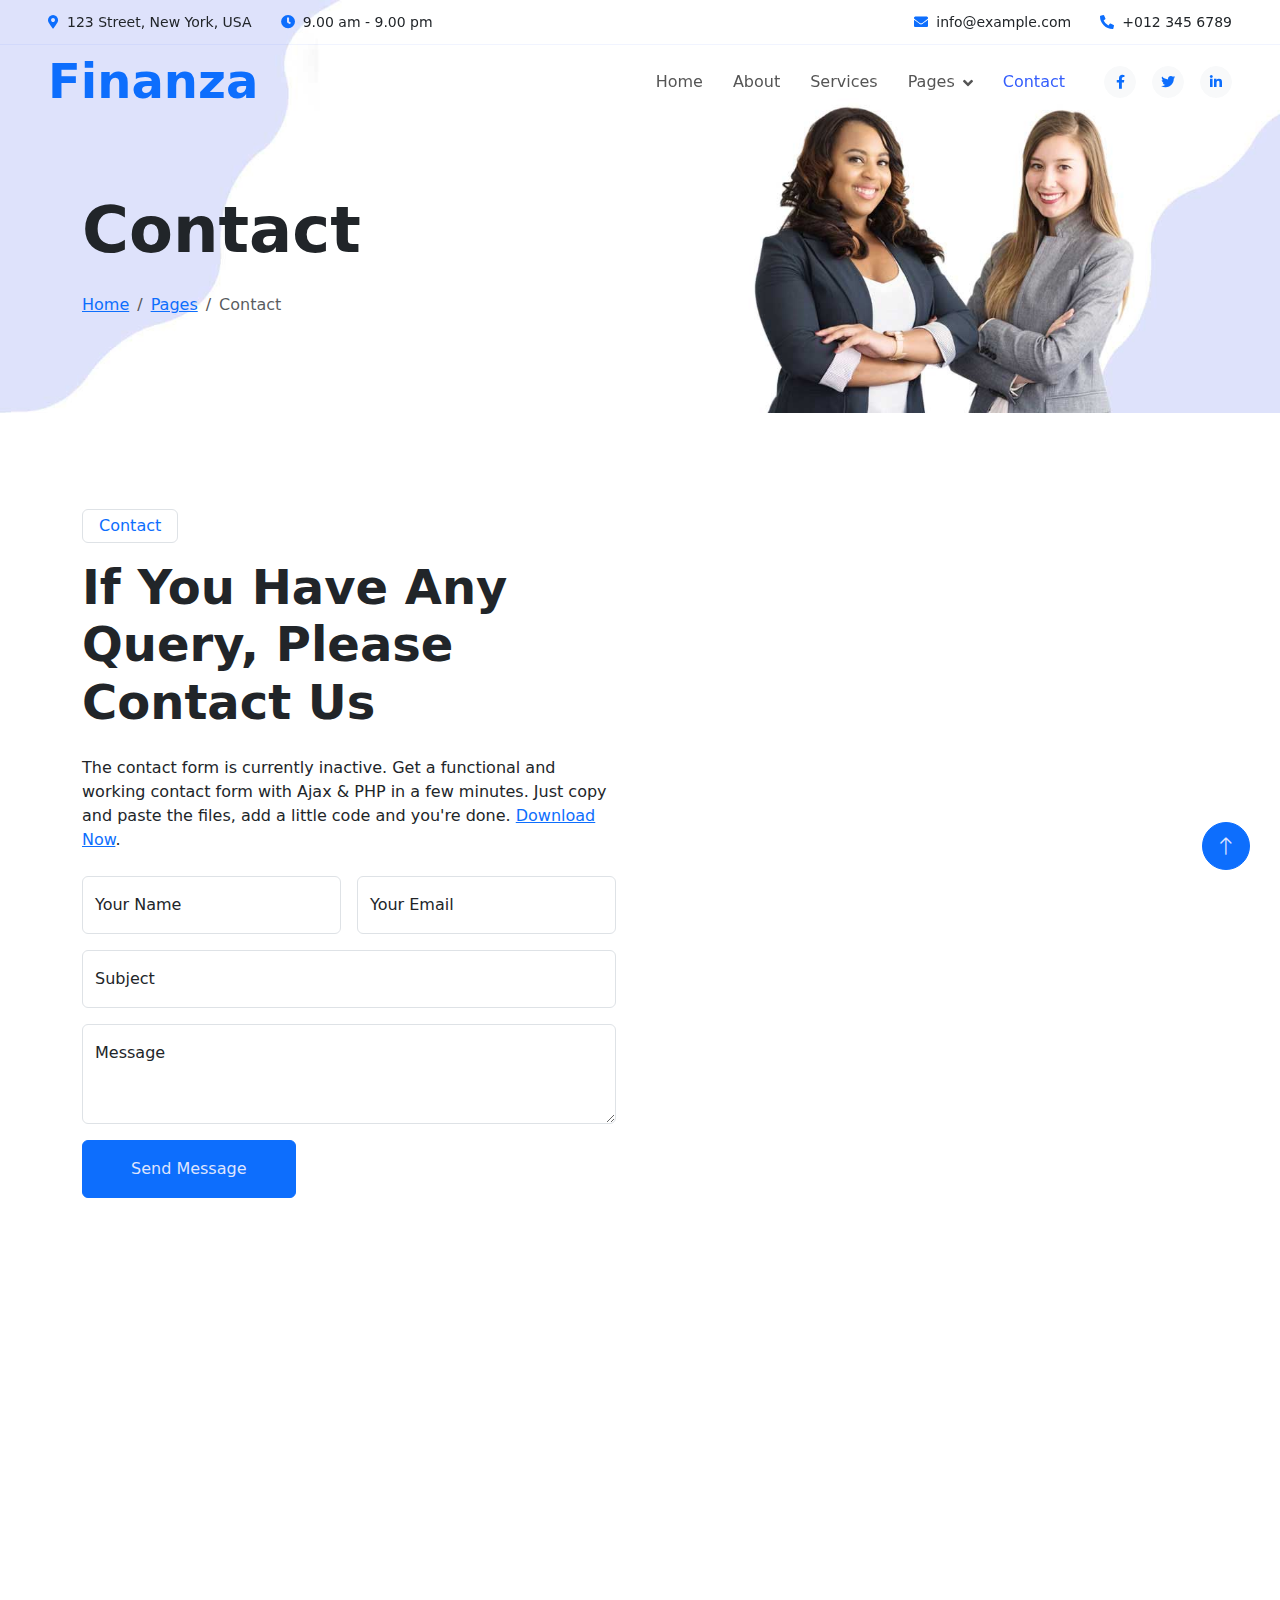
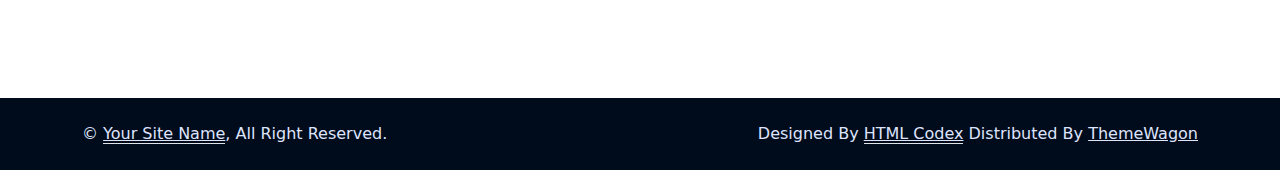
<file: contact.html>
<!DOCTYPE html>
<html lang="en">

<head>
    <meta charset="utf-8">
    <title>Finanza - Financial Services Website Template</title>
    <meta content="width=device-width, initial-scale=1.0" name="viewport">
    <meta content="" name="keywords">
    <meta content="" name="description">

    <!-- Favicon -->
    <link href="img/favicon.ico" rel="icon">

    <!-- Google Web Fonts -->
    <link rel="preconnect" href="https://fonts.googleapis.com">
    <link rel="preconnect" href="https://fonts.gstatic.com" crossorigin>
    <link
        href="https://fonts.googleapis.com/css2?family=Jost:wght@500;600;700&family=Open+Sans:wght@400;500&display=swap"
        rel="stylesheet">

    <!-- Icon Font Stylesheet -->
    <link href="https://cdnjs.cloudflare.com/ajax/libs/font-awesome/5.10.0/css/all.min.css" rel="stylesheet">
    <link href="https://cdn.jsdelivr.net/npm/bootstrap-icons@1.4.1/font/bootstrap-icons.css" rel="stylesheet">

    <!-- Libraries Stylesheet -->
    <link href="lib/animate/animate.min.css" rel="stylesheet">
    <link href="lib/owlcarousel/assets/owl.carousel.min.css" rel="stylesheet">

    <!-- Customized Bootstrap Stylesheet -->
    <link href="css/bootstrap.min.css" rel="stylesheet">

    <!-- Template Stylesheet -->
    <link href="css/style.css" rel="stylesheet">
</head>

<body>
    <!-- Spinner Start -->
    <div id="spinner"
        class="show bg-white position-fixed translate-middle w-100 vh-100 top-50 start-50 d-flex align-items-center justify-content-center">
        <div class="spinner-border text-primary" role="status" style="width: 3rem; height: 3rem;"></div>
    </div>
    <!-- Spinner End -->


    <!-- Navbar Start -->
    <div class="container-fluid fixed-top px-0 wow fadeIn" data-wow-delay="0.1s">
        <div class="top-bar row gx-0 align-items-center d-none d-lg-flex">
            <div class="col-lg-6 px-5 text-start">
                <small><i class="fa fa-map-marker-alt text-primary me-2"></i>123 Street, New York, USA</small>
                <small class="ms-4"><i class="fa fa-clock text-primary me-2"></i>9.00 am - 9.00 pm</small>
            </div>
            <div class="col-lg-6 px-5 text-end">
                <small><i class="fa fa-envelope text-primary me-2"></i>info@example.com</small>
                <small class="ms-4"><i class="fa fa-phone-alt text-primary me-2"></i>+012 345 6789</small>
            </div>
        </div>

        <nav class="navbar navbar-expand-lg navbar-light py-lg-0 px-lg-5 wow fadeIn" data-wow-delay="0.1s">
            <a href="index.html" class="navbar-brand ms-4 ms-lg-0">
                <h1 class="display-5 text-primary m-0">Finanza</h1>
            </a>
            <button type="button" class="navbar-toggler me-4" data-bs-toggle="collapse"
                data-bs-target="#navbarCollapse">
                <span class="navbar-toggler-icon"></span>
            </button>
            <div class="collapse navbar-collapse" id="navbarCollapse">
                <div class="navbar-nav ms-auto p-4 p-lg-0">
                    <a href="index.html" class="nav-item nav-link">Home</a>
                    <a href="about.html" class="nav-item nav-link">About</a>
                    <a href="service.html" class="nav-item nav-link">Services</a>
                    <div class="nav-item dropdown">
                        <a href="#" class="nav-link dropdown-toggle" data-bs-toggle="dropdown">Pages</a>
                        <div class="dropdown-menu border-light m-0">
                            <a href="project.html" class="dropdown-item">Projects</a>
                            <a href="feature.html" class="dropdown-item">Features</a>
                            <a href="team.html" class="dropdown-item">Team Member</a>
                            <a href="testimonial.html" class="dropdown-item">Testimonial</a>
                            <a href="404.html" class="dropdown-item">404 Page</a>
                        </div>
                    </div>
                    <a href="contact.html" class="nav-item nav-link active">Contact</a>
                </div>
                <div class="d-none d-lg-flex ms-2">
                    <a class="btn btn-light btn-sm-square rounded-circle ms-3" href="">
                        <small class="fab fa-facebook-f text-primary"></small>
                    </a>
                    <a class="btn btn-light btn-sm-square rounded-circle ms-3" href="">
                        <small class="fab fa-twitter text-primary"></small>
                    </a>
                    <a class="btn btn-light btn-sm-square rounded-circle ms-3" href="">
                        <small class="fab fa-linkedin-in text-primary"></small>
                    </a>
                </div>
            </div>
        </nav>
    </div>
    <!-- Navbar End -->


    <!-- Page Header Start -->
    <div class="container-fluid page-header mb-5 wow fadeIn" data-wow-delay="0.1s">
        <div class="container">
            <h1 class="display-3 mb-4 animated slideInDown">Contact</h1>
            <nav aria-label="breadcrumb animated slideInDown">
                <ol class="breadcrumb mb-0">
                    <li class="breadcrumb-item"><a href="#">Home</a></li>
                    <li class="breadcrumb-item"><a href="#">Pages</a></li>
                    <li class="breadcrumb-item active" aria-current="page">Contact</li>
                </ol>
            </nav>
        </div>
    </div>
    <!-- Page Header End -->


    <!-- Contact Start -->
    <div class="container-xxl py-5">
        <div class="container">
            <div class="row g-5">
                <div class="col-lg-6 wow fadeIn" data-wow-delay="0.1s">
                    <p class="d-inline-block border rounded text-primary fw-semi-bold py-1 px-3">Contact</p>
                    <h1 class="display-5 mb-4">If You Have Any Query, Please Contact Us</h1>
                    <p class="mb-4">The contact form is currently inactive. Get a functional and working contact form
                        with Ajax & PHP in a few minutes. Just copy and paste the files, add a little code and you're
                        done. <a href="https://htmlcodex.com/contact-form">Download Now</a>.</p>
                    <form>
                        <div class="row g-3">
                            <div class="col-md-6">
                                <div class="form-floating">
                                    <input type="text" class="form-control" id="name" placeholder="Your Name">
                                    <label for="name">Your Name</label>
                                </div>
                            </div>
                            <div class="col-md-6">
                                <div class="form-floating">
                                    <input type="email" class="form-control" id="email" placeholder="Your Email">
                                    <label for="email">Your Email</label>
                                </div>
                            </div>
                            <div class="col-12">
                                <div class="form-floating">
                                    <input type="text" class="form-control" id="subject" placeholder="Subject">
                                    <label for="subject">Subject</label>
                                </div>
                            </div>
                            <div class="col-12">
                                <div class="form-floating">
                                    <textarea class="form-control" placeholder="Leave a message here" id="message"
                                        style="height: 100px"></textarea>
                                    <label for="message">Message</label>
                                </div>
                            </div>
                            <div class="col-12">
                                <button class="btn btn-primary py-3 px-5" type="submit">Send Message</button>
                            </div>
                        </div>
                    </form>
                </div>
                <div class="col-lg-6 wow fadeIn" data-wow-delay="0.5s" style="min-height: 450px;">
                    <div class="position-relative rounded overflow-hidden h-100">
                        <iframe class="position-relative w-100 h-100"
                            src="https://www.google.com/maps/embed?pb=!1m18!1m12!1m3!1d3001156.4288297426!2d-78.01371936852176!3d42.72876761954724!2m3!1f0!2f0!3f0!3m2!1i1024!2i768!4f13.1!3m3!1m2!1s0x4ccc4bf0f123a5a9%3A0xddcfc6c1de189567!2sNew%20York%2C%20USA!5e0!3m2!1sen!2sbd!4v1603794290143!5m2!1sen!2sbd"
                            frameborder="0" style="min-height: 450px; border:0;" allowfullscreen="" aria-hidden="false"
                            tabindex="0"></iframe>
                    </div>
                </div>
            </div>
        </div>
    </div>
    <!-- Contact End -->


    <!-- Footer Start -->
    <div class="container-fluid bg-dark text-light footer mt-5 py-5 wow fadeIn" data-wow-delay="0.1s">
        <div class="container py-5">
            <div class="row g-5">
                <div class="col-lg-3 col-md-6">
                    <h4 class="text-white mb-4">Our Office</h4>
                    <p class="mb-2"><i class="fa fa-map-marker-alt me-3"></i>123 Street, New York, USA</p>
                    <p class="mb-2"><i class="fa fa-phone-alt me-3"></i>+012 345 67890</p>
                    <p class="mb-2"><i class="fa fa-envelope me-3"></i>info@example.com</p>
                    <div class="d-flex pt-2">
                        <a class="btn btn-square btn-outline-light rounded-circle me-2" href=""><i
                                class="fab fa-twitter"></i></a>
                        <a class="btn btn-square btn-outline-light rounded-circle me-2" href=""><i
                                class="fab fa-facebook-f"></i></a>
                        <a class="btn btn-square btn-outline-light rounded-circle me-2" href=""><i
                                class="fab fa-youtube"></i></a>
                        <a class="btn btn-square btn-outline-light rounded-circle me-2" href=""><i
                                class="fab fa-linkedin-in"></i></a>
                    </div>
                </div>
                <div class="col-lg-3 col-md-6">
                    <h4 class="text-white mb-4">Services</h4>
                    <a class="btn btn-link" href="">Financial Planning</a>
                    <a class="btn btn-link" href="">Cash Investment</a>
                    <a class="btn btn-link" href="">Financial Consultancy</a>
                    <a class="btn btn-link" href="">Business Loans</a>
                    <a class="btn btn-link" href="">Business Analysis</a>
                </div>
                <div class="col-lg-3 col-md-6">
                    <h4 class="text-white mb-4">Quick Links</h4>
                    <a class="btn btn-link" href="">About Us</a>
                    <a class="btn btn-link" href="">Contact Us</a>
                    <a class="btn btn-link" href="">Our Services</a>
                    <a class="btn btn-link" href="">Terms & Condition</a>
                    <a class="btn btn-link" href="">Support</a>
                </div>
                <div class="col-lg-3 col-md-6">
                    <h4 class="text-white mb-4">Newsletter</h4>
                    <p>Dolor amet sit justo amet elitr clita ipsum elitr est.</p>
                    <div class="position-relative w-100">
                        <input class="form-control bg-white border-0 w-100 py-3 ps-4 pe-5" type="text"
                            placeholder="Your email">
                        <button type="button"
                            class="btn btn-primary py-2 position-absolute top-0 end-0 mt-2 me-2">SignUp</button>
                    </div>
                </div>
            </div>
        </div>
    </div>
    <!-- Footer End -->


    <!-- Copyright Start -->
    <div class="container-fluid copyright py-4">
        <div class="container">
            <div class="row">
                <div class="col-md-6 text-center text-md-start mb-3 mb-md-0">
                    &copy; <a class="border-bottom" href="#">Your Site Name</a>, All Right Reserved.
                </div>
                <div class="col-md-6 text-center text-md-end">
                    <!--/*** This template is free as long as you keep the footer author’s credit link/attribution link/backlink. If you'd like to use the template without the footer author’s credit link/attribution link/backlink, you can purchase the Credit Removal License from "https://htmlcodex.com/credit-removal". Thank you for your support. ***/-->
                    Designed By <a class="border-bottom" href="https://htmlcodex.com">HTML Codex</a> Distributed By <a
                        href="https://themewagon.com">ThemeWagon</a>
                </div>
            </div>
        </div>
    </div>
    <!-- Copyright End -->


    <!-- Back to Top -->
    <a href="#" class="btn btn-lg btn-primary btn-lg-square rounded-circle back-to-top"><i
            class="bi bi-arrow-up"></i></a>


    <!-- JavaScript Libraries -->
    <script src="https://code.jquery.com/jquery-3.4.1.min.js"></script>
    <script src="https://cdn.jsdelivr.net/npm/bootstrap@5.0.0/dist/js/bootstrap.bundle.min.js"></script>
    <script src="lib/wow/wow.min.js"></script>
    <script src="lib/easing/easing.min.js"></script>
    <script src="lib/waypoints/waypoints.min.js"></script>
    <script src="lib/owlcarousel/owl.carousel.min.js"></script>
    <script src="lib/counterup/counterup.min.js"></script>

    <!-- Template Javascript -->
    <script src="js/main.js"></script>
</body>

</html>
</file>
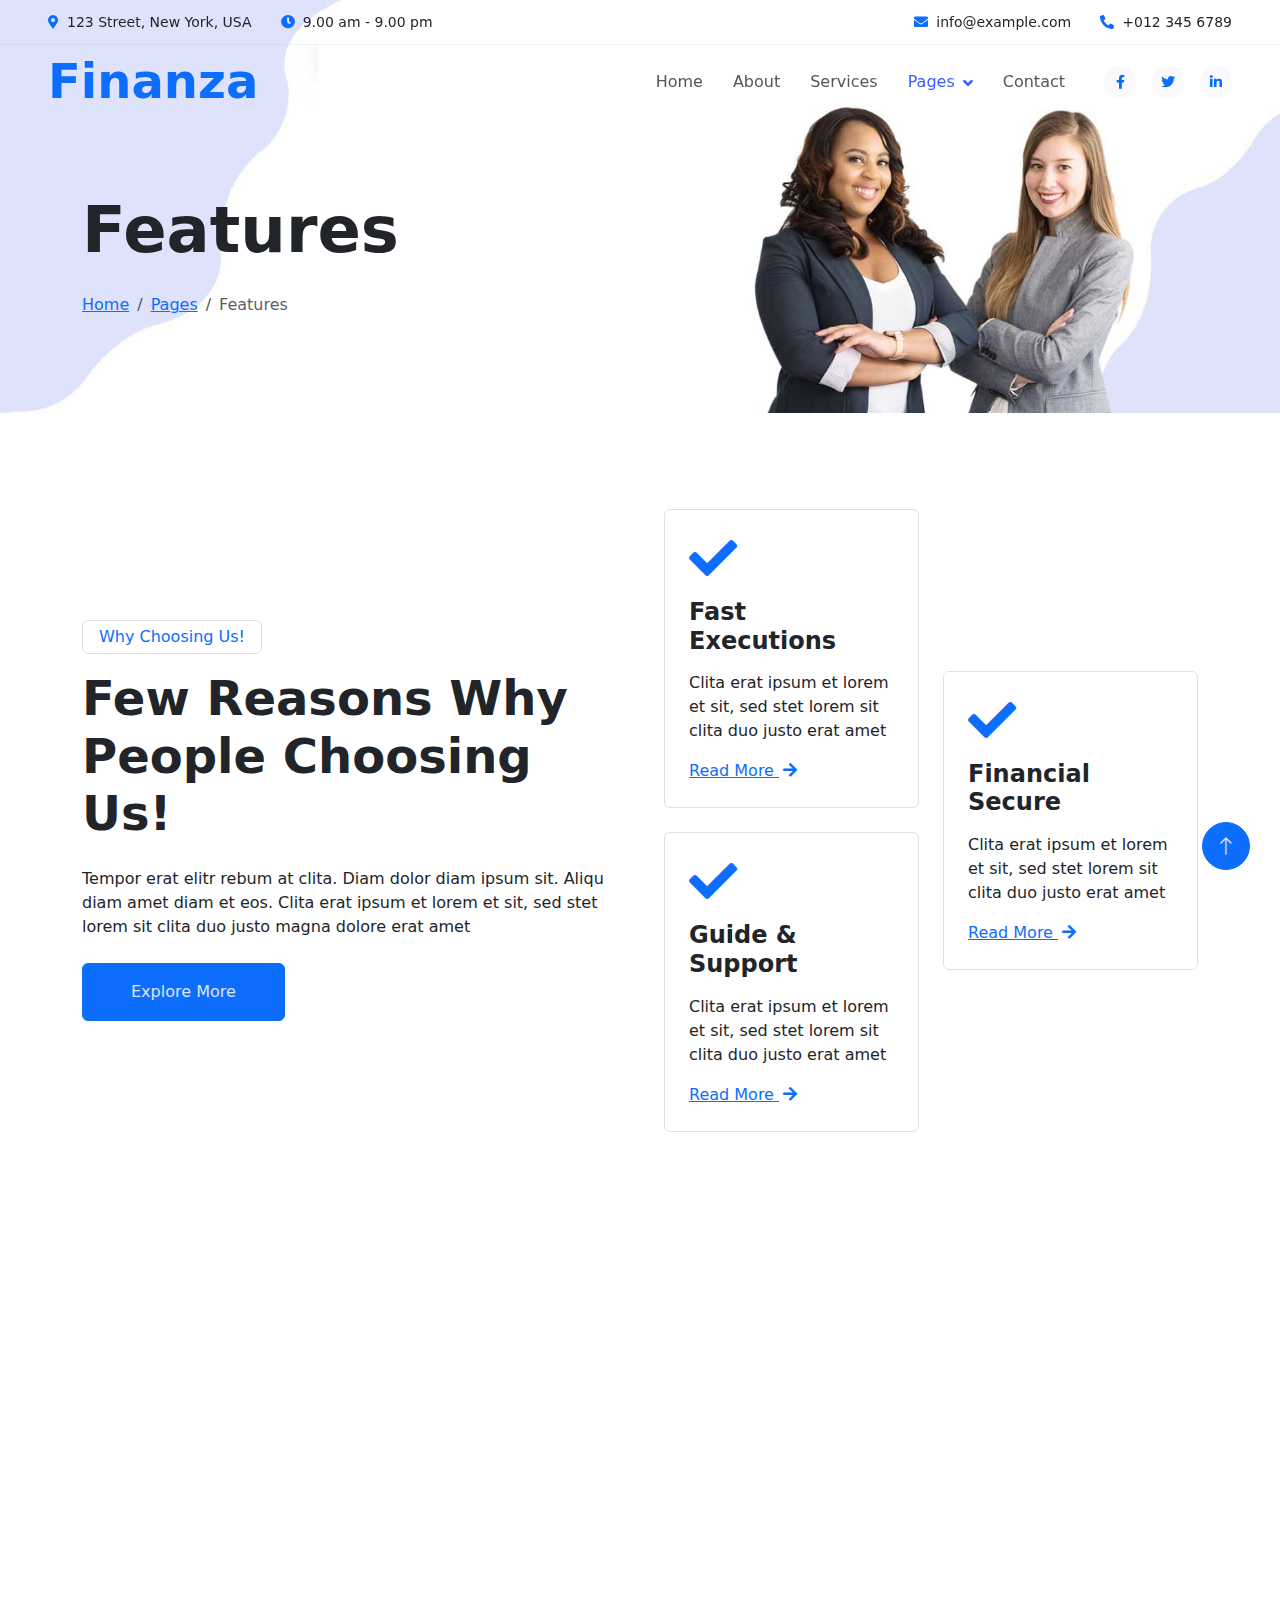
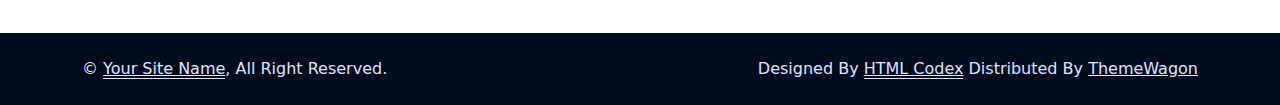
<file: feature.html>
<!DOCTYPE html>
<html lang="en">

<head>
    <meta charset="utf-8">
    <title>Finanza - Financial Services Website Template</title>
    <meta content="width=device-width, initial-scale=1.0" name="viewport">
    <meta content="" name="keywords">
    <meta content="" name="description">

    <!-- Favicon -->
    <link href="img/favicon.ico" rel="icon">

    <!-- Google Web Fonts -->
    <link rel="preconnect" href="https://fonts.googleapis.com">
    <link rel="preconnect" href="https://fonts.gstatic.com" crossorigin>
    <link
        href="https://fonts.googleapis.com/css2?family=Jost:wght@500;600;700&family=Open+Sans:wght@400;500&display=swap"
        rel="stylesheet">

    <!-- Icon Font Stylesheet -->
    <link href="https://cdnjs.cloudflare.com/ajax/libs/font-awesome/5.10.0/css/all.min.css" rel="stylesheet">
    <link href="https://cdn.jsdelivr.net/npm/bootstrap-icons@1.4.1/font/bootstrap-icons.css" rel="stylesheet">

    <!-- Libraries Stylesheet -->
    <link href="lib/animate/animate.min.css" rel="stylesheet">
    <link href="lib/owlcarousel/assets/owl.carousel.min.css" rel="stylesheet">

    <!-- Customized Bootstrap Stylesheet -->
    <link href="css/bootstrap.min.css" rel="stylesheet">

    <!-- Template Stylesheet -->
    <link href="css/style.css" rel="stylesheet">
</head>

<body>
    <!-- Spinner Start -->
    <div id="spinner"
        class="show bg-white position-fixed translate-middle w-100 vh-100 top-50 start-50 d-flex align-items-center justify-content-center">
        <div class="spinner-border text-primary" role="status" style="width: 3rem; height: 3rem;"></div>
    </div>
    <!-- Spinner End -->


    <!-- Navbar Start -->
    <div class="container-fluid fixed-top px-0 wow fadeIn" data-wow-delay="0.1s">
        <div class="top-bar row gx-0 align-items-center d-none d-lg-flex">
            <div class="col-lg-6 px-5 text-start">
                <small><i class="fa fa-map-marker-alt text-primary me-2"></i>123 Street, New York, USA</small>
                <small class="ms-4"><i class="fa fa-clock text-primary me-2"></i>9.00 am - 9.00 pm</small>
            </div>
            <div class="col-lg-6 px-5 text-end">
                <small><i class="fa fa-envelope text-primary me-2"></i>info@example.com</small>
                <small class="ms-4"><i class="fa fa-phone-alt text-primary me-2"></i>+012 345 6789</small>
            </div>
        </div>

        <nav class="navbar navbar-expand-lg navbar-light py-lg-0 px-lg-5 wow fadeIn" data-wow-delay="0.1s">
            <a href="index.html" class="navbar-brand ms-4 ms-lg-0">
                <h1 class="display-5 text-primary m-0">Finanza</h1>
            </a>
            <button type="button" class="navbar-toggler me-4" data-bs-toggle="collapse"
                data-bs-target="#navbarCollapse">
                <span class="navbar-toggler-icon"></span>
            </button>
            <div class="collapse navbar-collapse" id="navbarCollapse">
                <div class="navbar-nav ms-auto p-4 p-lg-0">
                    <a href="index.html" class="nav-item nav-link">Home</a>
                    <a href="about.html" class="nav-item nav-link">About</a>
                    <a href="service.html" class="nav-item nav-link">Services</a>
                    <div class="nav-item dropdown">
                        <a href="#" class="nav-link dropdown-toggle active" data-bs-toggle="dropdown">Pages</a>
                        <div class="dropdown-menu border-light m-0">
                            <a href="project.html" class="dropdown-item">Projects</a>
                            <a href="feature.html" class="dropdown-item active">Features</a>
                            <a href="team.html" class="dropdown-item">Team Member</a>
                            <a href="testimonial.html" class="dropdown-item">Testimonial</a>
                            <a href="404.html" class="dropdown-item">404 Page</a>
                        </div>
                    </div>
                    <a href="contact.html" class="nav-item nav-link">Contact</a>
                </div>
                <div class="d-none d-lg-flex ms-2">
                    <a class="btn btn-light btn-sm-square rounded-circle ms-3" href="">
                        <small class="fab fa-facebook-f text-primary"></small>
                    </a>
                    <a class="btn btn-light btn-sm-square rounded-circle ms-3" href="">
                        <small class="fab fa-twitter text-primary"></small>
                    </a>
                    <a class="btn btn-light btn-sm-square rounded-circle ms-3" href="">
                        <small class="fab fa-linkedin-in text-primary"></small>
                    </a>
                </div>
            </div>
        </nav>
    </div>
    <!-- Navbar End -->


    <!-- Page Header Start -->
    <div class="container-fluid page-header mb-5 wow fadeIn" data-wow-delay="0.1s">
        <div class="container">
            <h1 class="display-3 mb-4 animated slideInDown">Features</h1>
            <nav aria-label="breadcrumb animated slideInDown">
                <ol class="breadcrumb mb-0">
                    <li class="breadcrumb-item"><a href="#">Home</a></li>
                    <li class="breadcrumb-item"><a href="#">Pages</a></li>
                    <li class="breadcrumb-item active" aria-current="page">Features</li>
                </ol>
            </nav>
        </div>
    </div>
    <!-- Page Header End -->


    <!-- Features Start -->
    <div class="container-xxl feature py-5">
        <div class="container">
            <div class="row g-5 align-items-center">
                <div class="col-lg-6 wow fadeInUp" data-wow-delay="0.1s">
                    <p class="d-inline-block border rounded text-primary fw-semi-bold py-1 px-3">Why Choosing Us!</p>
                    <h1 class="display-5 mb-4">Few Reasons Why People Choosing Us!</h1>
                    <p class="mb-4">Tempor erat elitr rebum at clita. Diam dolor diam ipsum sit. Aliqu diam amet diam et
                        eos. Clita erat ipsum et lorem et sit, sed stet lorem sit clita duo justo magna dolore erat amet
                    </p>
                    <a class="btn btn-primary py-3 px-5" href="">Explore More</a>
                </div>
                <div class="col-lg-6">
                    <div class="row g-4 align-items-center">
                        <div class="col-md-6">
                            <div class="row g-4">
                                <div class="col-12 wow fadeIn" data-wow-delay="0.3s">
                                    <div class="feature-box border rounded p-4">
                                        <i class="fa fa-check fa-3x text-primary mb-3"></i>
                                        <h4 class="mb-3">Fast Executions</h4>
                                        <p class="mb-3">Clita erat ipsum et lorem et sit, sed stet lorem sit clita duo
                                            justo erat amet</p>
                                        <a class="fw-semi-bold" href="">Read More <i
                                                class="fa fa-arrow-right ms-1"></i></a>
                                    </div>
                                </div>
                                <div class="col-12 wow fadeIn" data-wow-delay="0.5s">
                                    <div class="feature-box border rounded p-4">
                                        <i class="fa fa-check fa-3x text-primary mb-3"></i>
                                        <h4 class="mb-3">Guide & Support</h4>
                                        <p class="mb-3">Clita erat ipsum et lorem et sit, sed stet lorem sit clita duo
                                            justo erat amet</p>
                                        <a class="fw-semi-bold" href="">Read More <i
                                                class="fa fa-arrow-right ms-1"></i></a>
                                    </div>
                                </div>
                            </div>
                        </div>
                        <div class="col-md-6 wow fadeIn" data-wow-delay="0.7s">
                            <div class="feature-box border rounded p-4">
                                <i class="fa fa-check fa-3x text-primary mb-3"></i>
                                <h4 class="mb-3">Financial Secure</h4>
                                <p class="mb-3">Clita erat ipsum et lorem et sit, sed stet lorem sit clita duo justo
                                    erat amet</p>
                                <a class="fw-semi-bold" href="">Read More <i class="fa fa-arrow-right ms-1"></i></a>
                            </div>
                        </div>
                    </div>
                </div>
            </div>
        </div>
    </div>
    <!-- Features End -->


    <!-- Footer Start -->
    <div class="container-fluid bg-dark text-light footer mt-5 py-5 wow fadeIn" data-wow-delay="0.1s">
        <div class="container py-5">
            <div class="row g-5">
                <div class="col-lg-3 col-md-6">
                    <h4 class="text-white mb-4">Our Office</h4>
                    <p class="mb-2"><i class="fa fa-map-marker-alt me-3"></i>123 Street, New York, USA</p>
                    <p class="mb-2"><i class="fa fa-phone-alt me-3"></i>+012 345 67890</p>
                    <p class="mb-2"><i class="fa fa-envelope me-3"></i>info@example.com</p>
                    <div class="d-flex pt-2">
                        <a class="btn btn-square btn-outline-light rounded-circle me-2" href=""><i
                                class="fab fa-twitter"></i></a>
                        <a class="btn btn-square btn-outline-light rounded-circle me-2" href=""><i
                                class="fab fa-facebook-f"></i></a>
                        <a class="btn btn-square btn-outline-light rounded-circle me-2" href=""><i
                                class="fab fa-youtube"></i></a>
                        <a class="btn btn-square btn-outline-light rounded-circle me-2" href=""><i
                                class="fab fa-linkedin-in"></i></a>
                    </div>
                </div>
                <div class="col-lg-3 col-md-6">
                    <h4 class="text-white mb-4">Services</h4>
                    <a class="btn btn-link" href="">Financial Planning</a>
                    <a class="btn btn-link" href="">Cash Investment</a>
                    <a class="btn btn-link" href="">Financial Consultancy</a>
                    <a class="btn btn-link" href="">Business Loans</a>
                    <a class="btn btn-link" href="">Business Analysis</a>
                </div>
                <div class="col-lg-3 col-md-6">
                    <h4 class="text-white mb-4">Quick Links</h4>
                    <a class="btn btn-link" href="">About Us</a>
                    <a class="btn btn-link" href="">Contact Us</a>
                    <a class="btn btn-link" href="">Our Services</a>
                    <a class="btn btn-link" href="">Terms & Condition</a>
                    <a class="btn btn-link" href="">Support</a>
                </div>
                <div class="col-lg-3 col-md-6">
                    <h4 class="text-white mb-4">Newsletter</h4>
                    <p>Dolor amet sit justo amet elitr clita ipsum elitr est.</p>
                    <div class="position-relative w-100">
                        <input class="form-control bg-white border-0 w-100 py-3 ps-4 pe-5" type="text"
                            placeholder="Your email">
                        <button type="button"
                            class="btn btn-primary py-2 position-absolute top-0 end-0 mt-2 me-2">SignUp</button>
                    </div>
                </div>
            </div>
        </div>
    </div>
    <!-- Footer End -->


    <!-- Copyright Start -->
    <div class="container-fluid copyright py-4">
        <div class="container">
            <div class="row">
                <div class="col-md-6 text-center text-md-start mb-3 mb-md-0">
                    &copy; <a class="border-bottom" href="#">Your Site Name</a>, All Right Reserved.
                </div>
                <div class="col-md-6 text-center text-md-end">
                    <!--/*** This template is free as long as you keep the footer author’s credit link/attribution link/backlink. If you'd like to use the template without the footer author’s credit link/attribution link/backlink, you can purchase the Credit Removal License from "https://htmlcodex.com/credit-removal". Thank you for your support. ***/-->
                    Designed By <a class="border-bottom" href="https://htmlcodex.com">HTML Codex</a> Distributed By <a
                        href="https://themewagon.com">ThemeWagon</a>
                </div>
            </div>
        </div>
    </div>
    <!-- Copyright End -->


    <!-- Back to Top -->
    <a href="#" class="btn btn-lg btn-primary btn-lg-square rounded-circle back-to-top"><i
            class="bi bi-arrow-up"></i></a>


    <!-- JavaScript Libraries -->
    <script src="https://code.jquery.com/jquery-3.4.1.min.js"></script>
    <script src="https://cdn.jsdelivr.net/npm/bootstrap@5.0.0/dist/js/bootstrap.bundle.min.js"></script>
    <script src="lib/wow/wow.min.js"></script>
    <script src="lib/easing/easing.min.js"></script>
    <script src="lib/waypoints/waypoints.min.js"></script>
    <script src="lib/owlcarousel/owl.carousel.min.js"></script>
    <script src="lib/counterup/counterup.min.js"></script>

    <!-- Template Javascript -->
    <script src="js/main.js"></script>
</body>

</html>
</file>
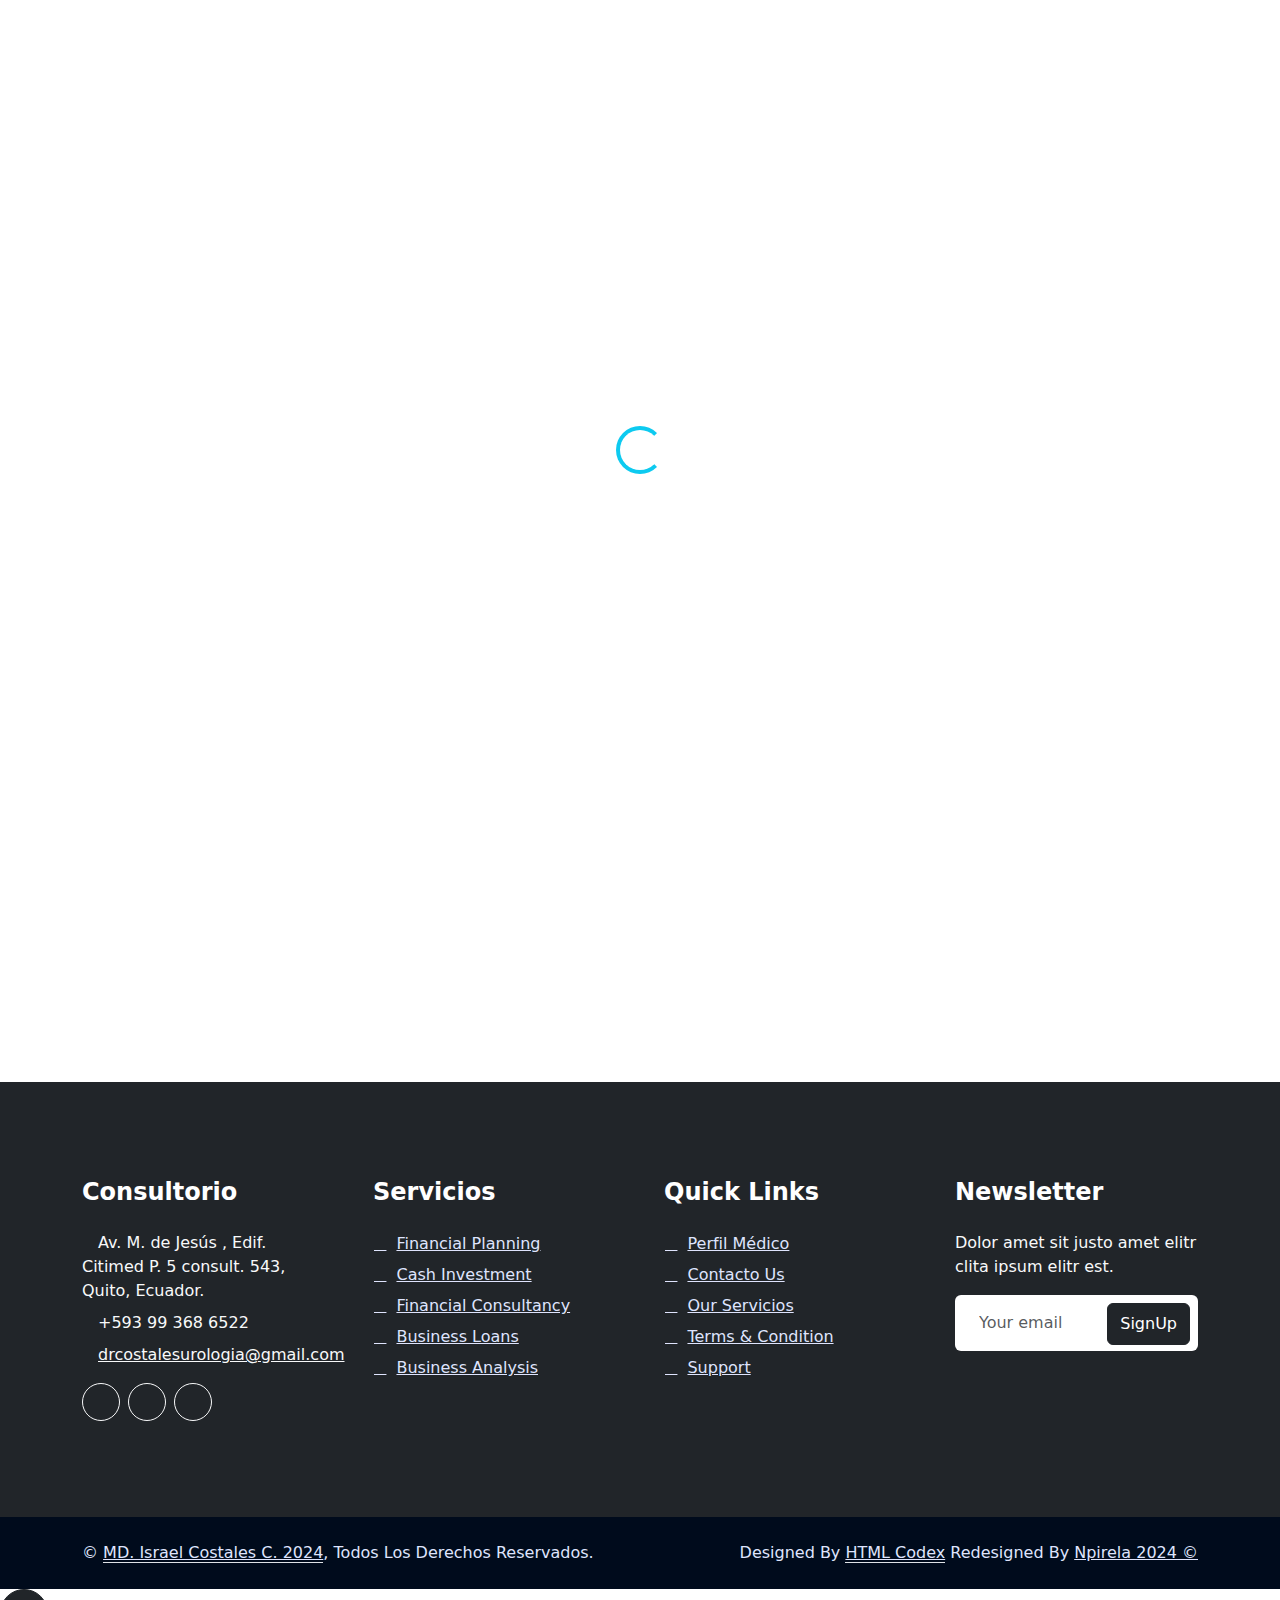
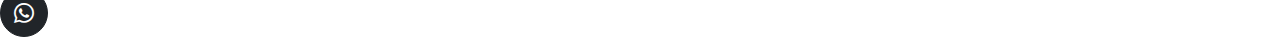
<file: interviews.html>
<!DOCTYPE html>
<html lang="es">

<head>
    <meta charset="utf-8">
    <title>MD. Costales -Urologia-Cirugia-Urologia oncologica</title>
    <meta content="width=device-width, initial-scale=1.0" name="viewport">
    <meta content="Dr Israel Costales coloma, Israel Costales, Doctor Costales, Doctor Israel, Urólogo Quito, Especialista en urología oncológica Quito, Cirujano urólogo Quito, Tratamiento cáncer de próstata Quito, Cáncer de vejiga tratamiento Ecuador, Urología oncológica Quito, Consulta urología Quito, Cirugía urológica Quito, Urológico Quito, Salud urológica Ecuador, Cáncer testicular tratamiento Quito, Urología Quito Ecuador, Diagnóstico cáncer urológico Quito, Especialista en cáncer urológico Quito, Tratamiento cáncer renal Ecuador" name="keywords">
    <meta name="description" content="MD. Israel Costales Coloma, urólogo cirujano especializado en urología oncológica en Quito, Ecuador.">

    <!-- Favicon -->
    <link rel="apple-touch-icon" sizes="180x180" href="favicon/apple-touch-icon.png">
    <link rel="icon" type="image/png" sizes="32x32" href="favicon/favicon-32x32.png">
    <link rel="icon" type="image/png" sizes="16x16" href="favicon/favicon-16x16.png">
    <link rel="manifest" href="favicon/site.webmanifest">

    <!-- Google Web Fonts -->
    <link rel="preconnect" href="https://fonts.googleapis.com">
    <link rel="preconnect" href="https://fonts.gstatic.com" crossorigin>
    <link
        href="https://fonts.googleapis.com/css2?family=Jost:wght@500;600;700&family=Open+Sans:wght@400;500&display=swap"
        rel="stylesheet">

    <!-- Icon Font Stylesheet -->
    <link rel="stylesheet" href="https://cdnjs.cloudflare.com/ajax/libs/font-awesome/6.6.0/css/all.min.css" integrity="sha512-Kc323vGBEqzTmouAECnVceyQqyqdsSiqLQISBL29aUW4U/M7pSPA/gEUZQqv1cwx4OnYxTxve5UMg5GT6L4JJg==" crossorigin="anonymous" referrerpolicy="no-referrer" />
    <link rel="stylesheet" href="https://cdn.jsdelivr.net/npm/bootstrap-icons@1.11.3/font/bootstrap-icons.css" integrity="sha384-tViUnnbYAV00FLIhhi3v/dWt3Jxw4gZQcNoSCxCIFNJVCx7/D55/wXsrNIRANwdD" crossorigin="anonymous">

    <!-- Libraries Stylesheet -->
    <link href="lib/animate/animate.min.css" rel="stylesheet">
    <link href="lib/owlcarousel/assets/owl.carousel.min.css" rel="stylesheet">

    <!-- Customized Bootstrap Stylesheet -->
    <link href="css/bootstrap.min.css" rel="stylesheet">

    <!-- Template Stylesheet -->
    <link href="css/style.css" rel="stylesheet">
</head>

<body>
    <!-- Spinner Start -->
    <div id="spinner"
        class="show bg-white position-fixed translate-middle w-100 vh-100 top-50 start-50 d-flex align-items-center justify-content-center">
        <div class="spinner-border text-info" role="status" style="width: 3rem; height: 3rem;"></div>
    </div>
    <!-- Spinner End -->


    <!-- Navbar Start -->
    <div class="container-fluid fixed-top px-0 wow fadeIn" data-wow-delay="0.1s">
        <div class="top-bar row gx-0 align-items-center d-none d-lg-flex">
            <div class="col-lg-6 px-5 text-start">
                <small><i class="fa fa-map-marker-alt text-info me-2"></i>Av. M. de Jesús , Edif. Citimed P. 5 consult. 543, Quito, Ecuador.</small>
                <small class="ms-4"><i class="fa fa-clock text-info me-2"></i>Previa Cita</small>
            </div>
            <div class="col-lg-6 px-5 text-end">
                <small><i class="fa fa-envelope text-info me-2"></i><a href="mailto:drcostalesurologia@gmail.com?Subject=Solicitud de Contacto" class="link-dark" target="_top">drcostalesurologia@gmail.com</a></small>
                <small class="ms-4"><i class="fa fa-phone-alt text-info me-2"></i>+593 99 368 6522</small>
            </div>
        </div>

        <nav class="navbar navbar-expand-lg navbar-light py-lg-0 px-lg-5 wow fadeIn" data-wow-delay="0.1s">
            <a href="index.html" class="navbar-brand ms-4 ms-lg-0">
                <h1 class="display-5 text-info m-0">MD. Costales</h1>
            </a>
            <button type="button" class="navbar-toggler me-4" data-bs-toggle="collapse"
                data-bs-target="#navbarCollapse">
                <span class="navbar-toggler-icon"></span>
            </button>
            <div class="collapse navbar-collapse" id="navbarCollapse">
                <div class="navbar-nav ms-auto p-4 p-lg-0">
                    <a href="index.html" class="nav-item nav-link">Inicio</a>
                    <a href="about.html" class="nav-item nav-link">Sobre Mi</a>
                    <a href="service.html" class="nav-item nav-link">Servicios</a>
                    <div class="nav-item dropdown">
                        <a href="#" class="nav-link dropdown-toggle active" data-bs-toggle="dropdown">Mas</a>
                        <div class="dropdown-menu border-light m-0">
                            <a href="project.html" class="dropdown-item active">Proyectos</a>
                            <a href="feature.html" class="dropdown-item">Razones Para elegirme</a>
                            <a href="team.html" class="dropdown-item">Miembros del Equipo</a>
                            <a href="testimonial.html" class="dropdown-item">Testimonios</a>
                            <a href="interviews.html" class="dropdown-item">Entrevistas</a>
                        </div>
                    </div>
                    <a href="contact.html" class="nav-item nav-link">Contacto</a>
                </div>
                <div class="d-none d-lg-flex ms-2">
                    <a class="btn btn-light btn-sm-square rounded-circle ms-3" href="https://www.facebook.com/people/Dr-Israel-Costales-Cirujano-Ur%C3%B3logo/61565686646645/">
                        <small class="fab fa-facebook-f text-info"></small>
                    </a>
                    <a class="btn btn-light btn-sm-square rounded-circle ms-3" href="https://www.instagram.com/costales.israel/">
                        <small class="fab fa-instagram text-info"></small>
                    </a>
                    <a class="btn btn-light btn-sm-square rounded-circle ms-3" href="https://www.linkedin.com/in/israel-costales-a7895a1a6/">
                        <small class="fab fa-linkedin-in text-info"></small>
                    </a>
                </div>
            </div>
        </nav>
    </div>
    <!-- Navbar End -->


    <!-- Page Header Start -->
    <div class="container-fluid page-header mb-5 wow fadeIn" data-wow-delay="0.1s">
        <div class="container">
            <h1 class="display-3 mb-4 animated slideInDown">Proyectos</h1>
            <nav aria-label="breadcrumb animated slideInDown">
                <ol class="breadcrumb mb-0">
                    <li class="breadcrumb-item"><a href="#">Inicio</a></li>
                    <li class="breadcrumb-item"><a href="#">Mas</a></li>
                    <li class="breadcrumb-item active" aria-current="page">Proyectos</li>
                </ol>
            </nav>
        </div>
    </div>
    <!-- Page Header End -->


    <!-- Proyectos Start -->
    <div class="container-xxl py-5">
        <div class="container">
            <div class="text-center mx-auto wow fadeInUp" data-wow-delay="0.1s" style="max-width: 600px;">
                <p class="d-inline-block border rounded text-info fw-semi-bold py-1 px-3">Our Proyectos</p>
                <h1 class="display-5 mb-5">Entrevistas</h1>
            </div>

        </div>
    </div>
    
    <div class="container">
        <div class="row align-items-center interview">
            <div class="col-sm-6 col-md-6"><iframe width="560" height="315" src="https://www.youtube.com/embed/ssHn_Z9w0eM?si=5Dn0kQntF6iEPRLF" title="YouTube video player" frameborder="0" allow="accelerometer; autoplay; clipboard-write; encrypted-media; gyroscope; picture-in-picture; web-share" referrerpolicy="strict-origin-when-cross-origin" allowfullscreen></iframe>
            </div>
            <div class="col-sm-6 col-md-6"><iframe width="560" height="315" src="https://www.youtube.com/embed/GlSLx9PqzBE?si=3bH_bvKE3isOpgQF" title="YouTube video player" frameborder="0" allow="accelerometer; autoplay; clipboard-write; encrypted-media; gyroscope; picture-in-picture; web-share" referrerpolicy="strict-origin-when-cross-origin" allowfullscreen></iframe>
            </div>
        </div>
    </div>
    <!-- Proyectos End -->


    <!-- Footer Start -->
    <div class="container-fluid bg-dark text-light footer mt-5 py-5 wow fadeIn" data-wow-delay="0.1s">
        <div class="container py-5">
            <div class="row g-5">
                <div class="col-lg-3 col-md-6">
                    <h4 class="text-white mb-4">Consultorio</h4>
                    <p class="mb-2"><i class="fa fa-map-marker-alt me-3"></i>Av. M. de Jesús , Edif. Citimed P. 5 consult. 543, Quito, Ecuador.</p>
                    <p class="mb-2"><i class="fa fa-phone-alt me-3"></i>+593 99 368 6522</p>
                    <p class="mb-2"><i class="fa fa-envelope me-3"></i><a href="mailto:drcostalesurologia@gmail.com?Subject=Solicitud de Contacto" class="link-light" target="_top">drcostalesurologia@gmail.com</a></p>
                    <div class="d-flex pt-2">

                        <a class="btn btn-square btn-outline-light rounded-circle me-2" href="https://www.facebook.com/people/Dr-Israel-Costales-Cirujano-Ur%C3%B3logo/61565686646645/"><i
                                class="fab fa-facebook-f"></i></a>
                        <a class="btn btn-square btn-outline-light rounded-circle me-2" href="https://www.facebook.com/israel.costalescoloma"><i
                                class="fab fa-instagram"></i></a>
                        <a class="btn btn-square btn-outline-light rounded-circle me-2" href="https://www.linkedin.com/in/israel-costales-a7895a1a6/"><i
                                class="fab fa-linkedin-in"></i></a>
                    </div>
                </div>
                <div class="col-lg-3 col-md-6">
                    <h4 class="text-white mb-4">Servicios</h4>
                    <a class="btn btn-link" href="">Financial Planning</a>
                    <a class="btn btn-link" href="">Cash Investment</a>
                    <a class="btn btn-link" href="">Financial Consultancy</a>
                    <a class="btn btn-link" href="">Business Loans</a>
                    <a class="btn btn-link" href="">Business Analysis</a>
                </div>
                <div class="col-lg-3 col-md-6">
                    <h4 class="text-white mb-4">Quick Links</h4>
                    <a class="btn btn-link" href="">Perfil Médico</a>
                    <a class="btn btn-link" href="">Contacto Us</a>
                    <a class="btn btn-link" href="">Our Servicios</a>
                    <a class="btn btn-link" href="">Terms & Condition</a>
                    <a class="btn btn-link" href="">Support</a>
                </div>
                <div class="col-lg-3 col-md-6">
                    <h4 class="text-white mb-4">Newsletter</h4>
                    <p>Dolor amet sit justo amet elitr clita ipsum elitr est.</p>
                    <div class="position-relative w-100">
                        <input class="form-control bg-white border-0 w-100 py-3 ps-4 pe-5" type="text"
                            placeholder="Your email">
                        <button type="button"
                            class="btn btn-dark py-2 position-absolute top-0 end-0 mt-2 me-2">SignUp</button>
                    </div>
                </div>
            </div>
        </div>
    </div>
    <!-- Footer End -->


    <!-- Copyright Start -->
    <div class="container-fluid copyright py-4">
        <div class="container">
            <div class="row">
                <div class="col-md-6 text-center text-md-start mb-3 mb-md-0">
                    &copy; <a class="border-bottom" href="#">MD. Israel Costales C. 2024</a>, Todos Los Derechos Reservados.
                </div>
                <div class="col-md-6 text-center text-md-end">
                    <!--/*** This template is free as long as you keep the footer author’s credit link/attribution link/backlink. If you'd like to use the template without the footer author’s credit link/attribution link/backlink, you can purchase the Credit Removal License from "https://htmlcodex.com/credit-removal". Thank you for your support. ***/-->
                    
Designed By <a class="border-bottom" ">HTML Codex</a> Redesigned By <a href="https://github.com/Npirela">Npirela 2024 ©</a>
                </div>
            </div>
        </div>
    </div>
    <!-- Copyright End -->


    <!-- Back to Top -->
    <a href="#" class="btn btn-lg btn-dark btn-lg-square rounded-circle back-to-top"><i
            class="bi bi-arrow-up"></i></a>
    <a href="https://api.whatsapp.com/send?phone=593993686522" target="_blank" class="btn btn-lg btn-dark btn-lg-square rounded-circle whatsapp-top-button"><i
        class="bi bi-whatsapp"></i></a>


    <!-- JavaScript Libraries -->
    <script src="https://cdnjs.cloudflare.com/ajax/libs/popper.js/2.9.2/umd/popper.min.js" integrity="sha512-2rNj2KJ+D8s1ceNasTIex6z4HWyOnEYLVC3FigGOmyQCZc2eBXKgOxQmo3oKLHyfcj53uz4QMsRCWNbLd32Q1g==" crossorigin="anonymous" referrerpolicy="no-referrer"></script>
    <script src="https://code.jquery.com/jquery-3.7.1.min.js" integrity="sha256-/JqT3SQfawRcv/BIHPThkBvs0OEvtFFmqPF/lYI/Cxo=" crossorigin="anonymous"></script>
    <script src="https://cdn.jsdelivr.net/npm/bootstrap@5.3.3/dist/js/bootstrap.min.js"></script>
    <script src="lib/wow/wow.min.js"></script>
    <script src="lib/easing/easing.min.js"></script>
    <script src="lib/waypoints/waypoints.min.js"></script>
    <script src="lib/owlcarousel/owl.carousel.min.js"></script>
    <script src="lib/counterup/counterup.min.js"></script>

    <!-- Template Javascript -->
    <script src="js/main.js"></script>
</body>

</html>
</file>
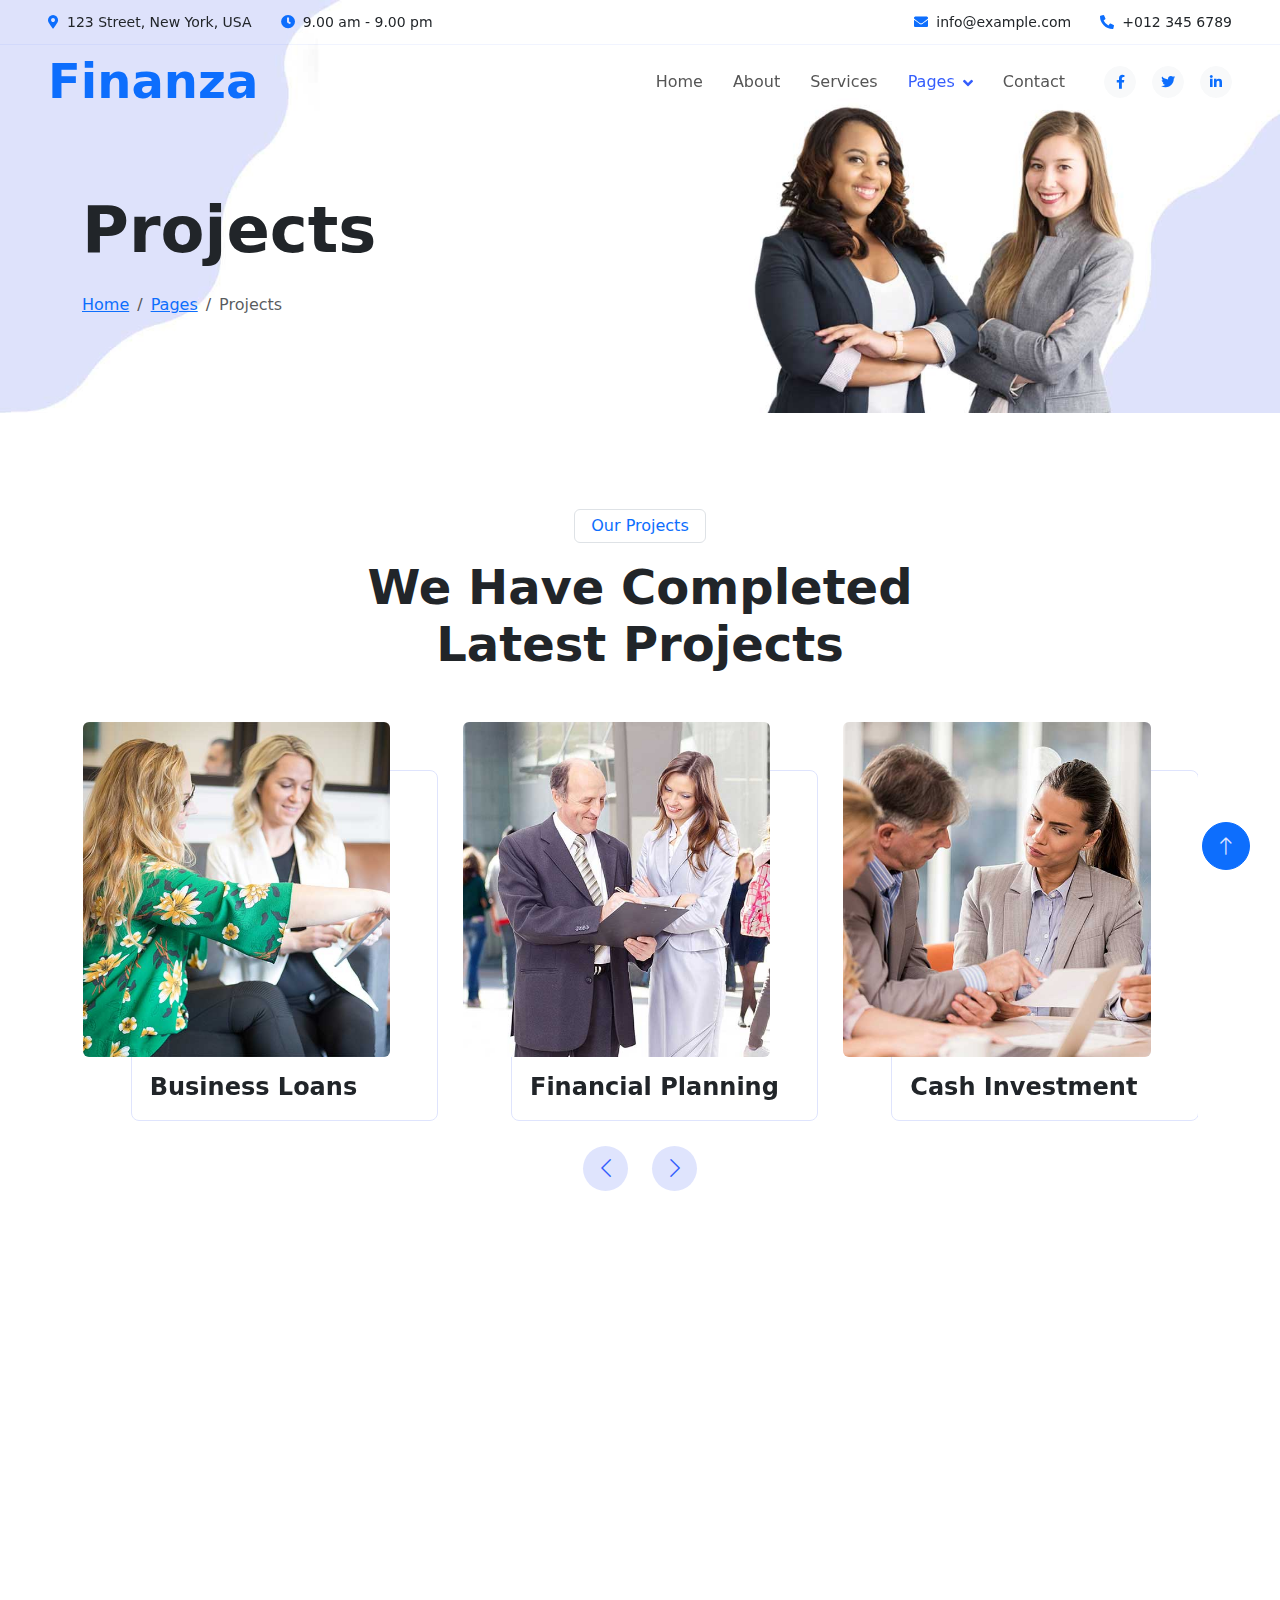
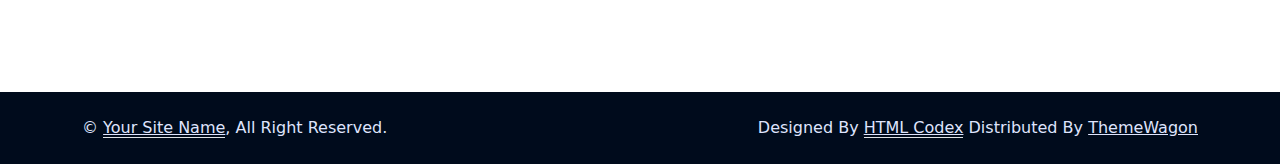
<file: project.html>
<!DOCTYPE html>
<html lang="en">

<head>
    <meta charset="utf-8">
    <title>Finanza - Financial Services Website Template</title>
    <meta content="width=device-width, initial-scale=1.0" name="viewport">
    <meta content="" name="keywords">
    <meta content="" name="description">

    <!-- Favicon -->
    <link href="img/favicon.ico" rel="icon">

    <!-- Google Web Fonts -->
    <link rel="preconnect" href="https://fonts.googleapis.com">
    <link rel="preconnect" href="https://fonts.gstatic.com" crossorigin>
    <link
        href="https://fonts.googleapis.com/css2?family=Jost:wght@500;600;700&family=Open+Sans:wght@400;500&display=swap"
        rel="stylesheet">

    <!-- Icon Font Stylesheet -->
    <link href="https://cdnjs.cloudflare.com/ajax/libs/font-awesome/5.10.0/css/all.min.css" rel="stylesheet">
    <link href="https://cdn.jsdelivr.net/npm/bootstrap-icons@1.4.1/font/bootstrap-icons.css" rel="stylesheet">

    <!-- Libraries Stylesheet -->
    <link href="lib/animate/animate.min.css" rel="stylesheet">
    <link href="lib/owlcarousel/assets/owl.carousel.min.css" rel="stylesheet">

    <!-- Customized Bootstrap Stylesheet -->
    <link href="css/bootstrap.min.css" rel="stylesheet">

    <!-- Template Stylesheet -->
    <link href="css/style.css" rel="stylesheet">
</head>

<body>
    <!-- Spinner Start -->
    <div id="spinner"
        class="show bg-white position-fixed translate-middle w-100 vh-100 top-50 start-50 d-flex align-items-center justify-content-center">
        <div class="spinner-border text-primary" role="status" style="width: 3rem; height: 3rem;"></div>
    </div>
    <!-- Spinner End -->


    <!-- Navbar Start -->
    <div class="container-fluid fixed-top px-0 wow fadeIn" data-wow-delay="0.1s">
        <div class="top-bar row gx-0 align-items-center d-none d-lg-flex">
            <div class="col-lg-6 px-5 text-start">
                <small><i class="fa fa-map-marker-alt text-primary me-2"></i>123 Street, New York, USA</small>
                <small class="ms-4"><i class="fa fa-clock text-primary me-2"></i>9.00 am - 9.00 pm</small>
            </div>
            <div class="col-lg-6 px-5 text-end">
                <small><i class="fa fa-envelope text-primary me-2"></i>info@example.com</small>
                <small class="ms-4"><i class="fa fa-phone-alt text-primary me-2"></i>+012 345 6789</small>
            </div>
        </div>

        <nav class="navbar navbar-expand-lg navbar-light py-lg-0 px-lg-5 wow fadeIn" data-wow-delay="0.1s">
            <a href="index.html" class="navbar-brand ms-4 ms-lg-0">
                <h1 class="display-5 text-primary m-0">Finanza</h1>
            </a>
            <button type="button" class="navbar-toggler me-4" data-bs-toggle="collapse"
                data-bs-target="#navbarCollapse">
                <span class="navbar-toggler-icon"></span>
            </button>
            <div class="collapse navbar-collapse" id="navbarCollapse">
                <div class="navbar-nav ms-auto p-4 p-lg-0">
                    <a href="index.html" class="nav-item nav-link">Home</a>
                    <a href="about.html" class="nav-item nav-link">About</a>
                    <a href="service.html" class="nav-item nav-link">Services</a>
                    <div class="nav-item dropdown">
                        <a href="#" class="nav-link dropdown-toggle active" data-bs-toggle="dropdown">Pages</a>
                        <div class="dropdown-menu border-light m-0">
                            <a href="project.html" class="dropdown-item active">Projects</a>
                            <a href="feature.html" class="dropdown-item">Features</a>
                            <a href="team.html" class="dropdown-item">Team Member</a>
                            <a href="testimonial.html" class="dropdown-item">Testimonial</a>
                            <a href="404.html" class="dropdown-item">404 Page</a>
                        </div>
                    </div>
                    <a href="contact.html" class="nav-item nav-link">Contact</a>
                </div>
                <div class="d-none d-lg-flex ms-2">
                    <a class="btn btn-light btn-sm-square rounded-circle ms-3" href="">
                        <small class="fab fa-facebook-f text-primary"></small>
                    </a>
                    <a class="btn btn-light btn-sm-square rounded-circle ms-3" href="">
                        <small class="fab fa-twitter text-primary"></small>
                    </a>
                    <a class="btn btn-light btn-sm-square rounded-circle ms-3" href="">
                        <small class="fab fa-linkedin-in text-primary"></small>
                    </a>
                </div>
            </div>
        </nav>
    </div>
    <!-- Navbar End -->


    <!-- Page Header Start -->
    <div class="container-fluid page-header mb-5 wow fadeIn" data-wow-delay="0.1s">
        <div class="container">
            <h1 class="display-3 mb-4 animated slideInDown">Projects</h1>
            <nav aria-label="breadcrumb animated slideInDown">
                <ol class="breadcrumb mb-0">
                    <li class="breadcrumb-item"><a href="#">Home</a></li>
                    <li class="breadcrumb-item"><a href="#">Pages</a></li>
                    <li class="breadcrumb-item active" aria-current="page">Projects</li>
                </ol>
            </nav>
        </div>
    </div>
    <!-- Page Header End -->


    <!-- Projects Start -->
    <div class="container-xxl py-5">
        <div class="container">
            <div class="text-center mx-auto wow fadeInUp" data-wow-delay="0.1s" style="max-width: 600px;">
                <p class="d-inline-block border rounded text-primary fw-semi-bold py-1 px-3">Our Projects</p>
                <h1 class="display-5 mb-5">We Have Completed Latest Projects</h1>
            </div>
            <div class="owl-carousel project-carousel wow fadeInUp" data-wow-delay="0.3s">
                <div class="project-item pe-5 pb-5">
                    <div class="project-img mb-3">
                        <img class="img-fluid rounded" src="img/service-1.jpg" alt="">
                        <a href=""><i class="fa fa-link fa-3x text-primary"></i></a>
                    </div>
                    <div class="project-title">
                        <h4 class="mb-0">Financial Planning</h4>
                    </div>
                </div>
                <div class="project-item pe-5 pb-5">
                    <div class="project-img mb-3">
                        <img class="img-fluid rounded" src="img/service-2.jpg" alt="">
                        <a href=""><i class="fa fa-link fa-3x text-primary"></i></a>
                    </div>
                    <div class="project-title">
                        <h4 class="mb-0">Cash Investment</h4>
                    </div>
                </div>
                <div class="project-item pe-5 pb-5">
                    <div class="project-img mb-3">
                        <img class="img-fluid rounded" src="img/service-3.jpg" alt="">
                        <a href=""><i class="fa fa-link fa-3x text-primary"></i></a>
                    </div>
                    <div class="project-title">
                        <h4 class="mb-0">Financial Consultancy</h4>
                    </div>
                </div>
                <div class="project-item pe-5 pb-5">
                    <div class="project-img mb-3">
                        <img class="img-fluid rounded" src="img/service-4.jpg" alt="">
                        <a href=""><i class="fa fa-link fa-3x text-primary"></i></a>
                    </div>
                    <div class="project-title">
                        <h4 class="mb-0">Business Loans</h4>
                    </div>
                </div>
            </div>
        </div>
    </div>
    <!-- Projects End -->


    <!-- Footer Start -->
    <div class="container-fluid bg-dark text-light footer mt-5 py-5 wow fadeIn" data-wow-delay="0.1s">
        <div class="container py-5">
            <div class="row g-5">
                <div class="col-lg-3 col-md-6">
                    <h4 class="text-white mb-4">Our Office</h4>
                    <p class="mb-2"><i class="fa fa-map-marker-alt me-3"></i>123 Street, New York, USA</p>
                    <p class="mb-2"><i class="fa fa-phone-alt me-3"></i>+012 345 67890</p>
                    <p class="mb-2"><i class="fa fa-envelope me-3"></i>info@example.com</p>
                    <div class="d-flex pt-2">
                        <a class="btn btn-square btn-outline-light rounded-circle me-2" href=""><i
                                class="fab fa-twitter"></i></a>
                        <a class="btn btn-square btn-outline-light rounded-circle me-2" href=""><i
                                class="fab fa-facebook-f"></i></a>
                        <a class="btn btn-square btn-outline-light rounded-circle me-2" href=""><i
                                class="fab fa-youtube"></i></a>
                        <a class="btn btn-square btn-outline-light rounded-circle me-2" href=""><i
                                class="fab fa-linkedin-in"></i></a>
                    </div>
                </div>
                <div class="col-lg-3 col-md-6">
                    <h4 class="text-white mb-4">Services</h4>
                    <a class="btn btn-link" href="">Financial Planning</a>
                    <a class="btn btn-link" href="">Cash Investment</a>
                    <a class="btn btn-link" href="">Financial Consultancy</a>
                    <a class="btn btn-link" href="">Business Loans</a>
                    <a class="btn btn-link" href="">Business Analysis</a>
                </div>
                <div class="col-lg-3 col-md-6">
                    <h4 class="text-white mb-4">Quick Links</h4>
                    <a class="btn btn-link" href="">About Us</a>
                    <a class="btn btn-link" href="">Contact Us</a>
                    <a class="btn btn-link" href="">Our Services</a>
                    <a class="btn btn-link" href="">Terms & Condition</a>
                    <a class="btn btn-link" href="">Support</a>
                </div>
                <div class="col-lg-3 col-md-6">
                    <h4 class="text-white mb-4">Newsletter</h4>
                    <p>Dolor amet sit justo amet elitr clita ipsum elitr est.</p>
                    <div class="position-relative w-100">
                        <input class="form-control bg-white border-0 w-100 py-3 ps-4 pe-5" type="text"
                            placeholder="Your email">
                        <button type="button"
                            class="btn btn-primary py-2 position-absolute top-0 end-0 mt-2 me-2">SignUp</button>
                    </div>
                </div>
            </div>
        </div>
    </div>
    <!-- Footer End -->


    <!-- Copyright Start -->
    <div class="container-fluid copyright py-4">
        <div class="container">
            <div class="row">
                <div class="col-md-6 text-center text-md-start mb-3 mb-md-0">
                    &copy; <a class="border-bottom" href="#">Your Site Name</a>, All Right Reserved.
                </div>
                <div class="col-md-6 text-center text-md-end">
                    <!--/*** This template is free as long as you keep the footer author’s credit link/attribution link/backlink. If you'd like to use the template without the footer author’s credit link/attribution link/backlink, you can purchase the Credit Removal License from "https://htmlcodex.com/credit-removal". Thank you for your support. ***/-->
                    Designed By <a class="border-bottom" href="https://htmlcodex.com">HTML Codex</a> Distributed By <a
                        href="https://themewagon.com">ThemeWagon</a>
                </div>
            </div>
        </div>
    </div>
    <!-- Copyright End -->


    <!-- Back to Top -->
    <a href="#" class="btn btn-lg btn-primary btn-lg-square rounded-circle back-to-top"><i
            class="bi bi-arrow-up"></i></a>


    <!-- JavaScript Libraries -->
    <script src="https://code.jquery.com/jquery-3.4.1.min.js"></script>
    <script src="https://cdn.jsdelivr.net/npm/bootstrap@5.0.0/dist/js/bootstrap.bundle.min.js"></script>
    <script src="lib/wow/wow.min.js"></script>
    <script src="lib/easing/easing.min.js"></script>
    <script src="lib/waypoints/waypoints.min.js"></script>
    <script src="lib/owlcarousel/owl.carousel.min.js"></script>
    <script src="lib/counterup/counterup.min.js"></script>

    <!-- Template Javascript -->
    <script src="js/main.js"></script>
</body>

</html>
</file>
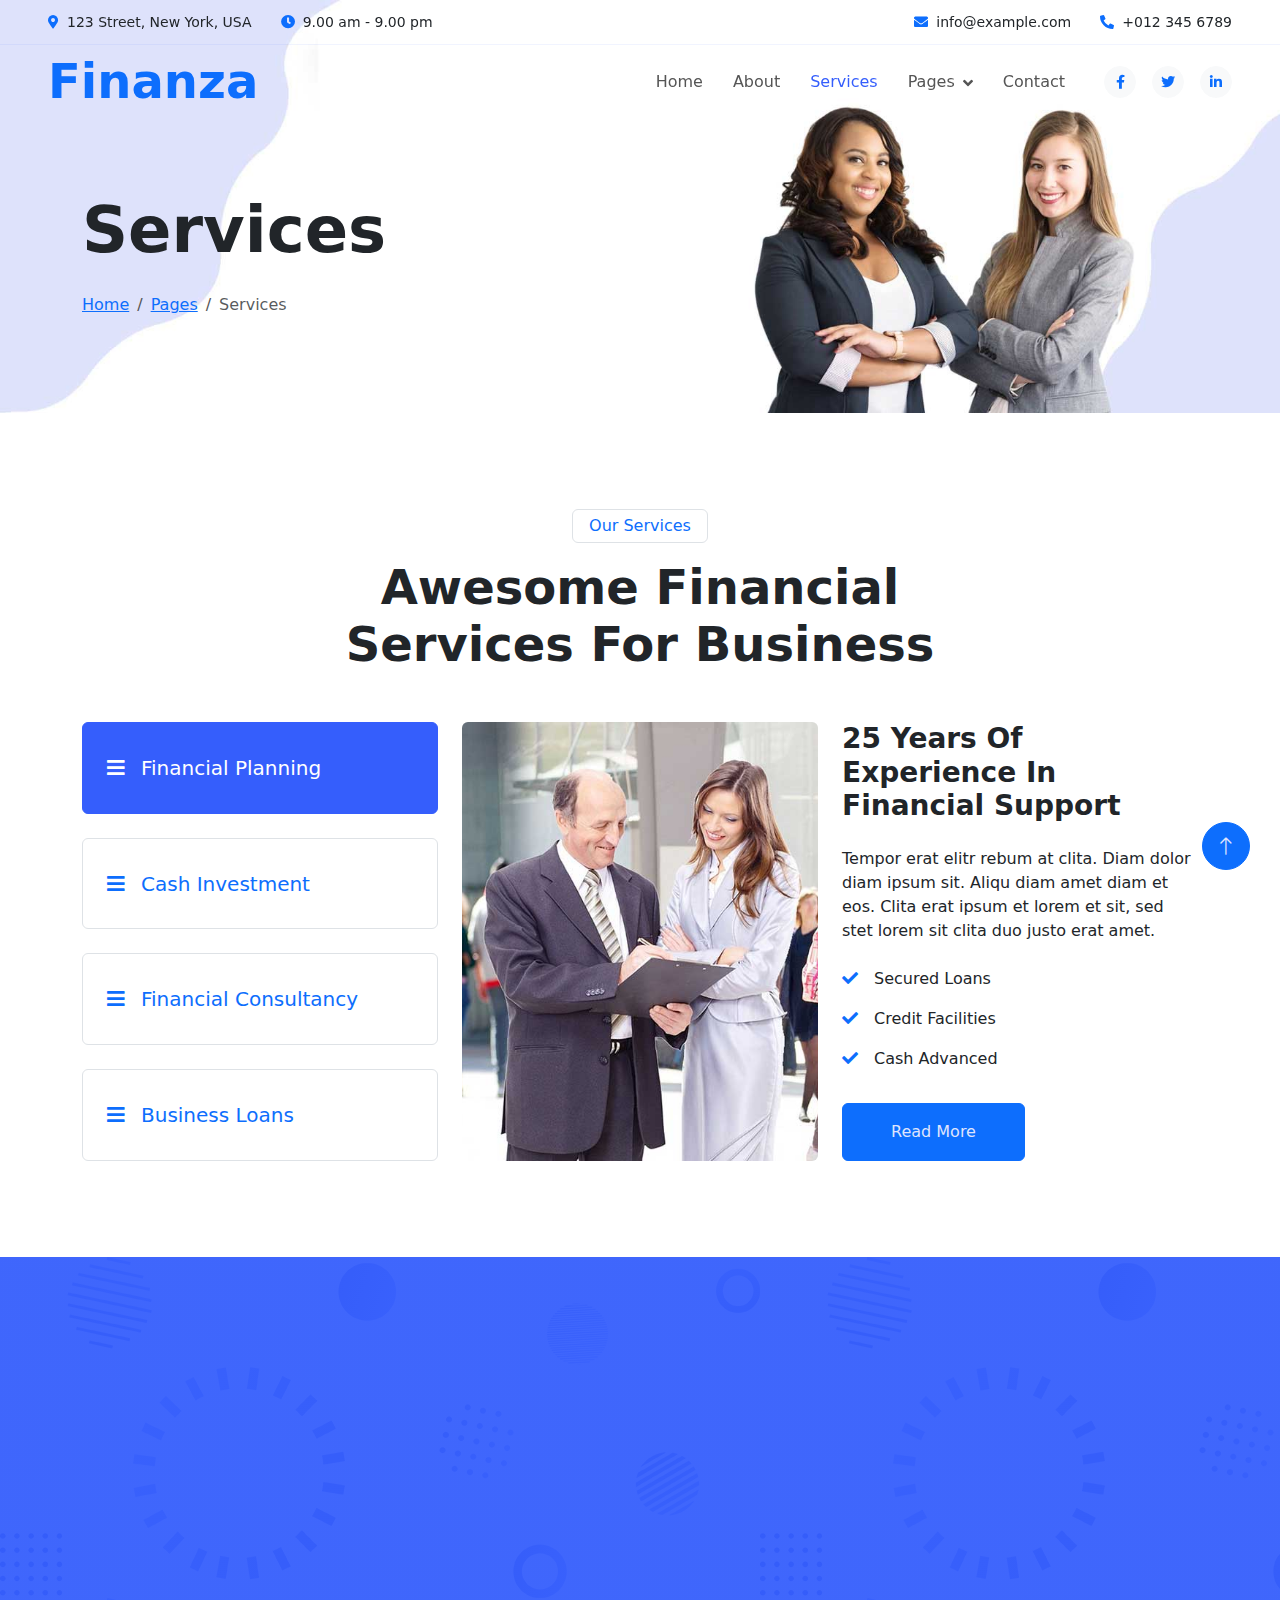
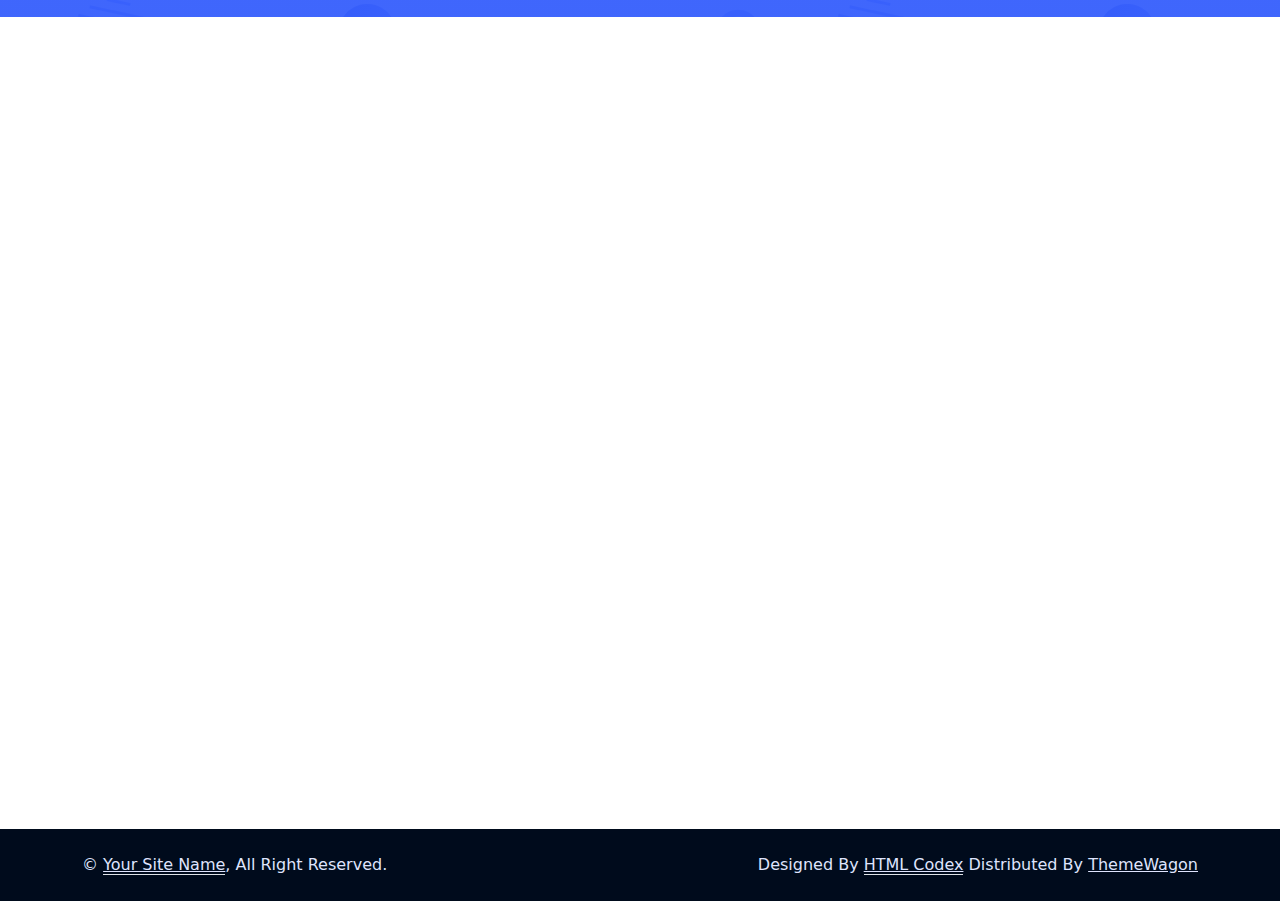
<file: service.html>
<!DOCTYPE html>
<html lang="en">

<head>
    <meta charset="utf-8">
    <title>Finanza - Financial Services Website Template</title>
    <meta content="width=device-width, initial-scale=1.0" name="viewport">
    <meta content="" name="keywords">
    <meta content="" name="description">

    <!-- Favicon -->
    <link href="img/favicon.ico" rel="icon">

    <!-- Google Web Fonts -->
    <link rel="preconnect" href="https://fonts.googleapis.com">
    <link rel="preconnect" href="https://fonts.gstatic.com" crossorigin>
    <link
        href="https://fonts.googleapis.com/css2?family=Jost:wght@500;600;700&family=Open+Sans:wght@400;500&display=swap"
        rel="stylesheet">

    <!-- Icon Font Stylesheet -->
    <link href="https://cdnjs.cloudflare.com/ajax/libs/font-awesome/5.10.0/css/all.min.css" rel="stylesheet">
    <link href="https://cdn.jsdelivr.net/npm/bootstrap-icons@1.4.1/font/bootstrap-icons.css" rel="stylesheet">

    <!-- Libraries Stylesheet -->
    <link href="lib/animate/animate.min.css" rel="stylesheet">
    <link href="lib/owlcarousel/assets/owl.carousel.min.css" rel="stylesheet">

    <!-- Customized Bootstrap Stylesheet -->
    <link href="css/bootstrap.min.css" rel="stylesheet">

    <!-- Template Stylesheet -->
    <link href="css/style.css" rel="stylesheet">
</head>

<body>
    <!-- Spinner Start -->
    <div id="spinner"
        class="show bg-white position-fixed translate-middle w-100 vh-100 top-50 start-50 d-flex align-items-center justify-content-center">
        <div class="spinner-border text-primary" role="status" style="width: 3rem; height: 3rem;"></div>
    </div>
    <!-- Spinner End -->


    <!-- Navbar Start -->
    <div class="container-fluid fixed-top px-0 wow fadeIn" data-wow-delay="0.1s">
        <div class="top-bar row gx-0 align-items-center d-none d-lg-flex">
            <div class="col-lg-6 px-5 text-start">
                <small><i class="fa fa-map-marker-alt text-primary me-2"></i>123 Street, New York, USA</small>
                <small class="ms-4"><i class="fa fa-clock text-primary me-2"></i>9.00 am - 9.00 pm</small>
            </div>
            <div class="col-lg-6 px-5 text-end">
                <small><i class="fa fa-envelope text-primary me-2"></i>info@example.com</small>
                <small class="ms-4"><i class="fa fa-phone-alt text-primary me-2"></i>+012 345 6789</small>
            </div>
        </div>

        <nav class="navbar navbar-expand-lg navbar-light py-lg-0 px-lg-5 wow fadeIn" data-wow-delay="0.1s">
            <a href="index.html" class="navbar-brand ms-4 ms-lg-0">
                <h1 class="display-5 text-primary m-0">Finanza</h1>
            </a>
            <button type="button" class="navbar-toggler me-4" data-bs-toggle="collapse"
                data-bs-target="#navbarCollapse">
                <span class="navbar-toggler-icon"></span>
            </button>
            <div class="collapse navbar-collapse" id="navbarCollapse">
                <div class="navbar-nav ms-auto p-4 p-lg-0">
                    <a href="index.html" class="nav-item nav-link">Home</a>
                    <a href="about.html" class="nav-item nav-link">About</a>
                    <a href="service.html" class="nav-item nav-link active">Services</a>
                    <div class="nav-item dropdown">
                        <a href="#" class="nav-link dropdown-toggle" data-bs-toggle="dropdown">Pages</a>
                        <div class="dropdown-menu border-light m-0">
                            <a href="project.html" class="dropdown-item">Projects</a>
                            <a href="feature.html" class="dropdown-item">Features</a>
                            <a href="team.html" class="dropdown-item">Team Member</a>
                            <a href="testimonial.html" class="dropdown-item">Testimonial</a>
                            <a href="404.html" class="dropdown-item">404 Page</a>
                        </div>
                    </div>
                    <a href="contact.html" class="nav-item nav-link">Contact</a>
                </div>
                <div class="d-none d-lg-flex ms-2">
                    <a class="btn btn-light btn-sm-square rounded-circle ms-3" href="">
                        <small class="fab fa-facebook-f text-primary"></small>
                    </a>
                    <a class="btn btn-light btn-sm-square rounded-circle ms-3" href="">
                        <small class="fab fa-twitter text-primary"></small>
                    </a>
                    <a class="btn btn-light btn-sm-square rounded-circle ms-3" href="">
                        <small class="fab fa-linkedin-in text-primary"></small>
                    </a>
                </div>
            </div>
        </nav>
    </div>
    <!-- Navbar End -->


    <!-- Page Header Start -->
    <div class="container-fluid page-header mb-5 wow fadeIn" data-wow-delay="0.1s">
        <div class="container">
            <h1 class="display-3 mb-4 animated slideInDown">Services</h1>
            <nav aria-label="breadcrumb animated slideInDown">
                <ol class="breadcrumb mb-0">
                    <li class="breadcrumb-item"><a href="#">Home</a></li>
                    <li class="breadcrumb-item"><a href="#">Pages</a></li>
                    <li class="breadcrumb-item active" aria-current="page">Services</li>
                </ol>
            </nav>
        </div>
    </div>
    <!-- Page Header End -->


    <!-- Service Start -->
    <div class="container-xxl service py-5">
        <div class="container">
            <div class="text-center mx-auto wow fadeInUp" data-wow-delay="0.1s" style="max-width: 600px;">
                <p class="d-inline-block border rounded text-primary fw-semi-bold py-1 px-3">Our Services</p>
                <h1 class="display-5 mb-5">Awesome Financial Services For Business</h1>
            </div>
            <div class="row g-4 wow fadeInUp" data-wow-delay="0.3s">
                <div class="col-lg-4">
                    <div class="nav nav-pills d-flex justify-content-between w-100 h-100 me-4">
                        <button class="nav-link w-100 d-flex align-items-center text-start border p-4 mb-4 active"
                            data-bs-toggle="pill" data-bs-target="#tab-pane-1" type="button">
                            <h5 class="m-0"><i class="fa fa-bars text-primary me-3"></i>Financial Planning</h5>
                        </button>
                        <button class="nav-link w-100 d-flex align-items-center text-start border p-4 mb-4"
                            data-bs-toggle="pill" data-bs-target="#tab-pane-2" type="button">
                            <h5 class="m-0"><i class="fa fa-bars text-primary me-3"></i>Cash Investment</h5>
                        </button>
                        <button class="nav-link w-100 d-flex align-items-center text-start border p-4 mb-4"
                            data-bs-toggle="pill" data-bs-target="#tab-pane-3" type="button">
                            <h5 class="m-0"><i class="fa fa-bars text-primary me-3"></i>Financial Consultancy</h5>
                        </button>
                        <button class="nav-link w-100 d-flex align-items-center text-start border p-4 mb-0"
                            data-bs-toggle="pill" data-bs-target="#tab-pane-4" type="button">
                            <h5 class="m-0"><i class="fa fa-bars text-primary me-3"></i>Business Loans</h5>
                        </button>
                    </div>
                </div>
                <div class="col-lg-8">
                    <div class="tab-content w-100">
                        <div class="tab-pane fade show active" id="tab-pane-1">
                            <div class="row g-4">
                                <div class="col-md-6" style="min-height: 350px;">
                                    <div class="position-relative h-100">
                                        <img class="position-absolute rounded w-100 h-100" src="img/service-1.jpg"
                                            style="object-fit: cover;" alt="">
                                    </div>
                                </div>
                                <div class="col-md-6">
                                    <h3 class="mb-4">25 Years Of Experience In Financial Support</h3>
                                    <p class="mb-4">Tempor erat elitr rebum at clita. Diam dolor diam ipsum sit. Aliqu
                                        diam amet diam et eos. Clita erat ipsum et lorem et sit, sed stet lorem sit
                                        clita duo justo erat amet.</p>
                                    <p><i class="fa fa-check text-primary me-3"></i>Secured Loans</p>
                                    <p><i class="fa fa-check text-primary me-3"></i>Credit Facilities</p>
                                    <p><i class="fa fa-check text-primary me-3"></i>Cash Advanced</p>
                                    <a href="" class="btn btn-primary py-3 px-5 mt-3">Read More</a>
                                </div>
                            </div>
                        </div>
                        <div class="tab-pane fade" id="tab-pane-2">
                            <div class="row g-4">
                                <div class="col-md-6" style="min-height: 350px;">
                                    <div class="position-relative h-100">
                                        <img class="position-absolute rounded w-100 h-100" src="img/service-2.jpg"
                                            style="object-fit: cover;" alt="">
                                    </div>
                                </div>
                                <div class="col-md-6">
                                    <h3 class="mb-4">25 Years Of Experience In Financial Support</h3>
                                    <p class="mb-4">Tempor erat elitr rebum at clita. Diam dolor diam ipsum sit. Aliqu
                                        diam amet diam et eos. Clita erat ipsum et lorem et sit, sed stet lorem sit
                                        clita duo justo erat amet.</p>
                                    <p><i class="fa fa-check text-primary me-3"></i>Secured Loans</p>
                                    <p><i class="fa fa-check text-primary me-3"></i>Credit Facilities</p>
                                    <p><i class="fa fa-check text-primary me-3"></i>Cash Advanced</p>
                                    <a href="" class="btn btn-primary py-3 px-5 mt-3">Read More</a>
                                </div>
                            </div>
                        </div>
                        <div class="tab-pane fade" id="tab-pane-3">
                            <div class="row g-4">
                                <div class="col-md-6" style="min-height: 350px;">
                                    <div class="position-relative h-100">
                                        <img class="position-absolute rounded w-100 h-100" src="img/service-3.jpg"
                                            style="object-fit: cover;" alt="">
                                    </div>
                                </div>
                                <div class="col-md-6">
                                    <h3 class="mb-4">25 Years Of Experience In Financial Support</h3>
                                    <p class="mb-4">Tempor erat elitr rebum at clita. Diam dolor diam ipsum sit. Aliqu
                                        diam amet diam et eos. Clita erat ipsum et lorem et sit, sed stet lorem sit
                                        clita duo justo erat amet.</p>
                                    <p><i class="fa fa-check text-primary me-3"></i>Secured Loans</p>
                                    <p><i class="fa fa-check text-primary me-3"></i>Credit Facilities</p>
                                    <p><i class="fa fa-check text-primary me-3"></i>Cash Advanced</p>
                                    <a href="" class="btn btn-primary py-3 px-5 mt-3">Read More</a>
                                </div>
                            </div>
                        </div>
                        <div class="tab-pane fade" id="tab-pane-4">
                            <div class="row g-4">
                                <div class="col-md-6" style="min-height: 350px;">
                                    <div class="position-relative h-100">
                                        <img class="position-absolute rounded w-100 h-100" src="img/service-4.jpg"
                                            style="object-fit: cover;" alt="">
                                    </div>
                                </div>
                                <div class="col-md-6">
                                    <h3 class="mb-4">25 Years Of Experience In Financial Support</h3>
                                    <p class="mb-4">Tempor erat elitr rebum at clita. Diam dolor diam ipsum sit. Aliqu
                                        diam amet diam et eos. Clita erat ipsum et lorem et sit, sed stet lorem sit
                                        clita duo justo erat amet.</p>
                                    <p><i class="fa fa-check text-primary me-3"></i>Secured Loans</p>
                                    <p><i class="fa fa-check text-primary me-3"></i>Credit Facilities</p>
                                    <p><i class="fa fa-check text-primary me-3"></i>Cash Advanced</p>
                                    <a href="" class="btn btn-primary py-3 px-5 mt-3">Read More</a>
                                </div>
                            </div>
                        </div>
                    </div>
                </div>
            </div>
        </div>
    </div>
    <!-- Service End -->


    <!-- Callback Start -->
    <div class="container-fluid callback mt-5 py-5">
        <div class="container pt-5">
            <div class="row justify-content-center">
                <div class="col-lg-7">
                    <div class="bg-white border rounded p-4 p-sm-5 wow fadeInUp" data-wow-delay="0.5s">
                        <div class="text-center mx-auto wow fadeInUp" data-wow-delay="0.1s" style="max-width: 600px;">
                            <p class="d-inline-block border rounded text-primary fw-semi-bold py-1 px-3">Get In Touch
                            </p>
                            <h1 class="display-5 mb-5">Request A Call-Back</h1>
                        </div>
                        <div class="row g-3">
                            <div class="col-sm-6">
                                <div class="form-floating">
                                    <input type="text" class="form-control" id="name" placeholder="Your Name">
                                    <label for="name">Your Name</label>
                                </div>
                            </div>
                            <div class="col-sm-6">
                                <div class="form-floating">
                                    <input type="email" class="form-control" id="mail" placeholder="Your Email">
                                    <label for="mail">Your Email</label>
                                </div>
                            </div>
                            <div class="col-sm-6">
                                <div class="form-floating">
                                    <input type="text" class="form-control" id="mobile" placeholder="Your Mobile">
                                    <label for="mobile">Your Mobile</label>
                                </div>
                            </div>
                            <div class="col-sm-6">
                                <div class="form-floating">
                                    <input type="text" class="form-control" id="subject" placeholder="Subject">
                                    <label for="subject">Subject</label>
                                </div>
                            </div>
                            <div class="col-12">
                                <div class="form-floating">
                                    <textarea class="form-control" placeholder="Leave a message here" id="message"
                                        style="height: 100px"></textarea>
                                    <label for="message">Message</label>
                                </div>
                            </div>
                            <div class="col-12 text-center">
                                <button class="btn btn-primary w-100 py-3" type="submit">Submit Now</button>
                            </div>
                        </div>
                    </div>
                </div>
            </div>
        </div>
    </div>
    <!-- Callback End -->


    <!-- Footer Start -->
    <div class="container-fluid bg-dark text-light footer mt-5 py-5 wow fadeIn" data-wow-delay="0.1s">
        <div class="container py-5">
            <div class="row g-5">
                <div class="col-lg-3 col-md-6">
                    <h4 class="text-white mb-4">Our Office</h4>
                    <p class="mb-2"><i class="fa fa-map-marker-alt me-3"></i>123 Street, New York, USA</p>
                    <p class="mb-2"><i class="fa fa-phone-alt me-3"></i>+012 345 67890</p>
                    <p class="mb-2"><i class="fa fa-envelope me-3"></i>info@example.com</p>
                    <div class="d-flex pt-2">
                        <a class="btn btn-square btn-outline-light rounded-circle me-2" href=""><i
                                class="fab fa-twitter"></i></a>
                        <a class="btn btn-square btn-outline-light rounded-circle me-2" href=""><i
                                class="fab fa-facebook-f"></i></a>
                        <a class="btn btn-square btn-outline-light rounded-circle me-2" href=""><i
                                class="fab fa-youtube"></i></a>
                        <a class="btn btn-square btn-outline-light rounded-circle me-2" href=""><i
                                class="fab fa-linkedin-in"></i></a>
                    </div>
                </div>
                <div class="col-lg-3 col-md-6">
                    <h4 class="text-white mb-4">Services</h4>
                    <a class="btn btn-link" href="">Financial Planning</a>
                    <a class="btn btn-link" href="">Cash Investment</a>
                    <a class="btn btn-link" href="">Financial Consultancy</a>
                    <a class="btn btn-link" href="">Business Loans</a>
                    <a class="btn btn-link" href="">Business Analysis</a>
                </div>
                <div class="col-lg-3 col-md-6">
                    <h4 class="text-white mb-4">Quick Links</h4>
                    <a class="btn btn-link" href="">About Us</a>
                    <a class="btn btn-link" href="">Contact Us</a>
                    <a class="btn btn-link" href="">Our Services</a>
                    <a class="btn btn-link" href="">Terms & Condition</a>
                    <a class="btn btn-link" href="">Support</a>
                </div>
                <div class="col-lg-3 col-md-6">
                    <h4 class="text-white mb-4">Newsletter</h4>
                    <p>Dolor amet sit justo amet elitr clita ipsum elitr est.</p>
                    <div class="position-relative w-100">
                        <input class="form-control bg-white border-0 w-100 py-3 ps-4 pe-5" type="text"
                            placeholder="Your email">
                        <button type="button"
                            class="btn btn-primary py-2 position-absolute top-0 end-0 mt-2 me-2">SignUp</button>
                    </div>
                </div>
            </div>
        </div>
    </div>
    <!-- Footer End -->


    <!-- Copyright Start -->
    <div class="container-fluid copyright py-4">
        <div class="container">
            <div class="row">
                <div class="col-md-6 text-center text-md-start mb-3 mb-md-0">
                    &copy; <a class="border-bottom" href="#">Your Site Name</a>, All Right Reserved.
                </div>
                <div class="col-md-6 text-center text-md-end">
                    <!--/*** This template is free as long as you keep the footer author’s credit link/attribution link/backlink. If you'd like to use the template without the footer author’s credit link/attribution link/backlink, you can purchase the Credit Removal License from "https://htmlcodex.com/credit-removal". Thank you for your support. ***/-->
                    Designed By <a class="border-bottom" href="https://htmlcodex.com">HTML Codex</a> Distributed By <a
                        href="https://themewagon.com">ThemeWagon</a>
                </div>
            </div>
        </div>
    </div>
    <!-- Copyright End -->


    <!-- Back to Top -->
    <a href="#" class="btn btn-lg btn-primary btn-lg-square rounded-circle back-to-top"><i
            class="bi bi-arrow-up"></i></a>


    <!-- JavaScript Libraries -->
    <script src="https://code.jquery.com/jquery-3.4.1.min.js"></script>
    <script src="https://cdn.jsdelivr.net/npm/bootstrap@5.0.0/dist/js/bootstrap.bundle.min.js"></script>
    <script src="lib/wow/wow.min.js"></script>
    <script src="lib/easing/easing.min.js"></script>
    <script src="lib/waypoints/waypoints.min.js"></script>
    <script src="lib/owlcarousel/owl.carousel.min.js"></script>
    <script src="lib/counterup/counterup.min.js"></script>

    <!-- Template Javascript -->
    <script src="js/main.js"></script>
</body>

</html>
</file>
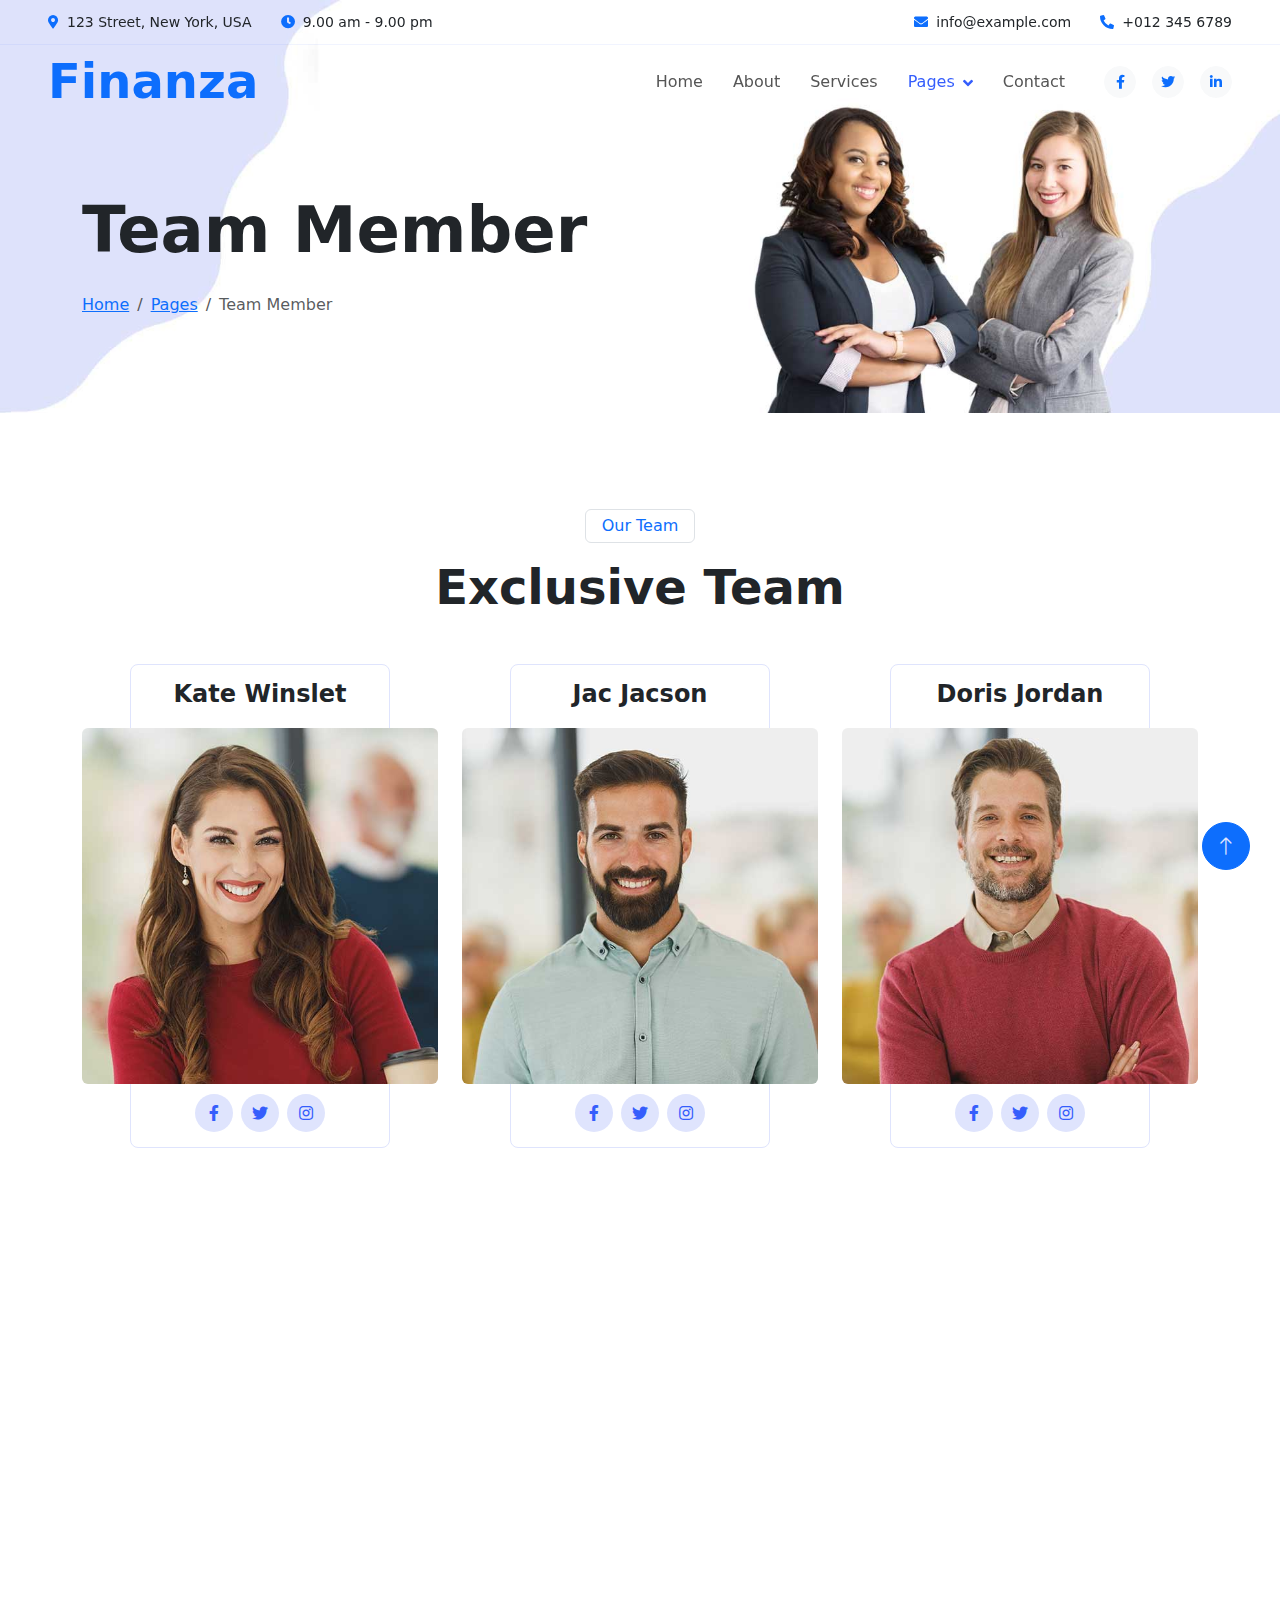
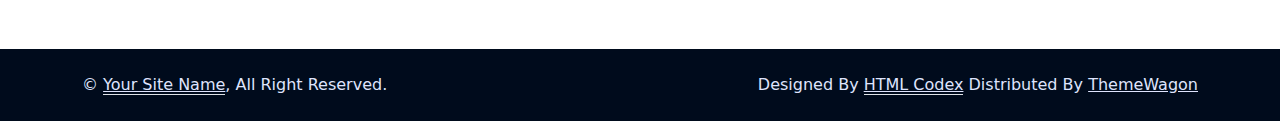
<file: team.html>
<!DOCTYPE html>
<html lang="en">

<head>
    <meta charset="utf-8">
    <title>Finanza - Financial Services Website Template</title>
    <meta content="width=device-width, initial-scale=1.0" name="viewport">
    <meta content="" name="keywords">
    <meta content="" name="description">

    <!-- Favicon -->
    <link href="img/favicon.ico" rel="icon">

    <!-- Google Web Fonts -->
    <link rel="preconnect" href="https://fonts.googleapis.com">
    <link rel="preconnect" href="https://fonts.gstatic.com" crossorigin>
    <link
        href="https://fonts.googleapis.com/css2?family=Jost:wght@500;600;700&family=Open+Sans:wght@400;500&display=swap"
        rel="stylesheet">

    <!-- Icon Font Stylesheet -->
    <link href="https://cdnjs.cloudflare.com/ajax/libs/font-awesome/5.10.0/css/all.min.css" rel="stylesheet">
    <link href="https://cdn.jsdelivr.net/npm/bootstrap-icons@1.4.1/font/bootstrap-icons.css" rel="stylesheet">

    <!-- Libraries Stylesheet -->
    <link href="lib/animate/animate.min.css" rel="stylesheet">
    <link href="lib/owlcarousel/assets/owl.carousel.min.css" rel="stylesheet">

    <!-- Customized Bootstrap Stylesheet -->
    <link href="css/bootstrap.min.css" rel="stylesheet">

    <!-- Template Stylesheet -->
    <link href="css/style.css" rel="stylesheet">
</head>

<body>
    <!-- Spinner Start -->
    <div id="spinner"
        class="show bg-white position-fixed translate-middle w-100 vh-100 top-50 start-50 d-flex align-items-center justify-content-center">
        <div class="spinner-border text-primary" role="status" style="width: 3rem; height: 3rem;"></div>
    </div>
    <!-- Spinner End -->


    <!-- Navbar Start -->
    <div class="container-fluid fixed-top px-0 wow fadeIn" data-wow-delay="0.1s">
        <div class="top-bar row gx-0 align-items-center d-none d-lg-flex">
            <div class="col-lg-6 px-5 text-start">
                <small><i class="fa fa-map-marker-alt text-primary me-2"></i>123 Street, New York, USA</small>
                <small class="ms-4"><i class="fa fa-clock text-primary me-2"></i>9.00 am - 9.00 pm</small>
            </div>
            <div class="col-lg-6 px-5 text-end">
                <small><i class="fa fa-envelope text-primary me-2"></i>info@example.com</small>
                <small class="ms-4"><i class="fa fa-phone-alt text-primary me-2"></i>+012 345 6789</small>
            </div>
        </div>

        <nav class="navbar navbar-expand-lg navbar-light py-lg-0 px-lg-5 wow fadeIn" data-wow-delay="0.1s">
            <a href="index.html" class="navbar-brand ms-4 ms-lg-0">
                <h1 class="display-5 text-primary m-0">Finanza</h1>
            </a>
            <button type="button" class="navbar-toggler me-4" data-bs-toggle="collapse"
                data-bs-target="#navbarCollapse">
                <span class="navbar-toggler-icon"></span>
            </button>
            <div class="collapse navbar-collapse" id="navbarCollapse">
                <div class="navbar-nav ms-auto p-4 p-lg-0">
                    <a href="index.html" class="nav-item nav-link">Home</a>
                    <a href="about.html" class="nav-item nav-link">About</a>
                    <a href="service.html" class="nav-item nav-link">Services</a>
                    <div class="nav-item dropdown">
                        <a href="#" class="nav-link dropdown-toggle active" data-bs-toggle="dropdown">Pages</a>
                        <div class="dropdown-menu border-light m-0">
                            <a href="project.html" class="dropdown-item">Projects</a>
                            <a href="feature.html" class="dropdown-item">Features</a>
                            <a href="team.html" class="dropdown-item active">Team Member</a>
                            <a href="testimonial.html" class="dropdown-item">Testimonial</a>
                            <a href="404.html" class="dropdown-item">404 Page</a>
                        </div>
                    </div>
                    <a href="contact.html" class="nav-item nav-link">Contact</a>
                </div>
                <div class="d-none d-lg-flex ms-2">
                    <a class="btn btn-light btn-sm-square rounded-circle ms-3" href="">
                        <small class="fab fa-facebook-f text-primary"></small>
                    </a>
                    <a class="btn btn-light btn-sm-square rounded-circle ms-3" href="">
                        <small class="fab fa-twitter text-primary"></small>
                    </a>
                    <a class="btn btn-light btn-sm-square rounded-circle ms-3" href="">
                        <small class="fab fa-linkedin-in text-primary"></small>
                    </a>
                </div>
            </div>
        </nav>
    </div>
    <!-- Navbar End -->


    <!-- Page Header Start -->
    <div class="container-fluid page-header mb-5 wow fadeIn" data-wow-delay="0.1s">
        <div class="container">
            <h1 class="display-3 mb-4 animated slideInDown">Team Member</h1>
            <nav aria-label="breadcrumb animated slideInDown">
                <ol class="breadcrumb mb-0">
                    <li class="breadcrumb-item"><a href="#">Home</a></li>
                    <li class="breadcrumb-item"><a href="#">Pages</a></li>
                    <li class="breadcrumb-item active" aria-current="page">Team Member</li>
                </ol>
            </nav>
        </div>
    </div>
    <!-- Page Header End -->


    <!-- Team Start -->
    <div class="container-xxl py-5">
        <div class="container">
            <div class="text-center mx-auto wow fadeInUp" data-wow-delay="0.1s" style="max-width: 600px;">
                <p class="d-inline-block border rounded text-primary fw-semi-bold py-1 px-3">Our Team</p>
                <h1 class="display-5 mb-5">Exclusive Team</h1>
            </div>
            <div class="row g-4">
                <div class="col-lg-4 col-md-6 wow fadeInUp" data-wow-delay="0.1s">
                    <div class="team-item">
                        <img class="img-fluid rounded" src="img/team-1.jpg" alt="">
                        <div class="team-text">
                            <h4 class="mb-0">Kate Winslet</h4>
                            <div class="team-social d-flex">
                                <a class="btn btn-square rounded-circle mx-1" href=""><i
                                        class="fab fa-facebook-f"></i></a>
                                <a class="btn btn-square rounded-circle mx-1" href=""><i class="fab fa-twitter"></i></a>
                                <a class="btn btn-square rounded-circle mx-1" href=""><i
                                        class="fab fa-instagram"></i></a>
                            </div>
                        </div>
                    </div>
                </div>
                <div class="col-lg-4 col-md-6 wow fadeInUp" data-wow-delay="0.3s">
                    <div class="team-item">
                        <img class="img-fluid rounded" src="img/team-2.jpg" alt="">
                        <div class="team-text">
                            <h4 class="mb-0">Jac Jacson</h4>
                            <div class="team-social d-flex">
                                <a class="btn btn-square rounded-circle mx-1" href=""><i
                                        class="fab fa-facebook-f"></i></a>
                                <a class="btn btn-square rounded-circle mx-1" href=""><i class="fab fa-twitter"></i></a>
                                <a class="btn btn-square rounded-circle mx-1" href=""><i
                                        class="fab fa-instagram"></i></a>
                            </div>
                        </div>
                    </div>
                </div>
                <div class="col-lg-4 col-md-6 wow fadeInUp" data-wow-delay="0.5s">
                    <div class="team-item">
                        <img class="img-fluid rounded" src="img/team-3.jpg" alt="">
                        <div class="team-text">
                            <h4 class="mb-0">Doris Jordan</h4>
                            <div class="team-social d-flex">
                                <a class="btn btn-square rounded-circle mx-1" href=""><i
                                        class="fab fa-facebook-f"></i></a>
                                <a class="btn btn-square rounded-circle mx-1" href=""><i class="fab fa-twitter"></i></a>
                                <a class="btn btn-square rounded-circle mx-1" href=""><i
                                        class="fab fa-instagram"></i></a>
                            </div>
                        </div>
                    </div>
                </div>
            </div>
        </div>
    </div>
    <!-- Team End -->


    <!-- Footer Start -->
    <div class="container-fluid bg-dark text-light footer mt-5 py-5 wow fadeIn" data-wow-delay="0.1s">
        <div class="container py-5">
            <div class="row g-5">
                <div class="col-lg-3 col-md-6">
                    <h4 class="text-white mb-4">Our Office</h4>
                    <p class="mb-2"><i class="fa fa-map-marker-alt me-3"></i>123 Street, New York, USA</p>
                    <p class="mb-2"><i class="fa fa-phone-alt me-3"></i>+012 345 67890</p>
                    <p class="mb-2"><i class="fa fa-envelope me-3"></i>info@example.com</p>
                    <div class="d-flex pt-2">
                        <a class="btn btn-square btn-outline-light rounded-circle me-2" href=""><i
                                class="fab fa-twitter"></i></a>
                        <a class="btn btn-square btn-outline-light rounded-circle me-2" href=""><i
                                class="fab fa-facebook-f"></i></a>
                        <a class="btn btn-square btn-outline-light rounded-circle me-2" href=""><i
                                class="fab fa-youtube"></i></a>
                        <a class="btn btn-square btn-outline-light rounded-circle me-2" href=""><i
                                class="fab fa-linkedin-in"></i></a>
                    </div>
                </div>
                <div class="col-lg-3 col-md-6">
                    <h4 class="text-white mb-4">Services</h4>
                    <a class="btn btn-link" href="">Financial Planning</a>
                    <a class="btn btn-link" href="">Cash Investment</a>
                    <a class="btn btn-link" href="">Financial Consultancy</a>
                    <a class="btn btn-link" href="">Business Loans</a>
                    <a class="btn btn-link" href="">Business Analysis</a>
                </div>
                <div class="col-lg-3 col-md-6">
                    <h4 class="text-white mb-4">Quick Links</h4>
                    <a class="btn btn-link" href="">About Us</a>
                    <a class="btn btn-link" href="">Contact Us</a>
                    <a class="btn btn-link" href="">Our Services</a>
                    <a class="btn btn-link" href="">Terms & Condition</a>
                    <a class="btn btn-link" href="">Support</a>
                </div>
                <div class="col-lg-3 col-md-6">
                    <h4 class="text-white mb-4">Newsletter</h4>
                    <p>Dolor amet sit justo amet elitr clita ipsum elitr est.</p>
                    <div class="position-relative w-100">
                        <input class="form-control bg-white border-0 w-100 py-3 ps-4 pe-5" type="text"
                            placeholder="Your email">
                        <button type="button"
                            class="btn btn-primary py-2 position-absolute top-0 end-0 mt-2 me-2">SignUp</button>
                    </div>
                </div>
            </div>
        </div>
    </div>
    <!-- Footer End -->


    <!-- Copyright Start -->
    <div class="container-fluid copyright py-4">
        <div class="container">
            <div class="row">
                <div class="col-md-6 text-center text-md-start mb-3 mb-md-0">
                    &copy; <a class="border-bottom" href="#">Your Site Name</a>, All Right Reserved.
                </div>
                <div class="col-md-6 text-center text-md-end">
                    <!--/*** This template is free as long as you keep the footer author’s credit link/attribution link/backlink. If you'd like to use the template without the footer author’s credit link/attribution link/backlink, you can purchase the Credit Removal License from "https://htmlcodex.com/credit-removal". Thank you for your support. ***/-->
                    Designed By <a class="border-bottom" href="https://htmlcodex.com">HTML Codex</a>  Distributed By <a
                    href="https://themewagon.com">ThemeWagon</a>
                </div>
            </div>
        </div>
    </div>
    <!-- Copyright End -->


    <!-- Back to Top -->
    <a href="#" class="btn btn-lg btn-primary btn-lg-square rounded-circle back-to-top"><i
            class="bi bi-arrow-up"></i></a>


    <!-- JavaScript Libraries -->
    <script src="https://code.jquery.com/jquery-3.4.1.min.js"></script>
    <script src="https://cdn.jsdelivr.net/npm/bootstrap@5.0.0/dist/js/bootstrap.bundle.min.js"></script>
    <script src="lib/wow/wow.min.js"></script>
    <script src="lib/easing/easing.min.js"></script>
    <script src="lib/waypoints/waypoints.min.js"></script>
    <script src="lib/owlcarousel/owl.carousel.min.js"></script>
    <script src="lib/counterup/counterup.min.js"></script>

    <!-- Template Javascript -->
    <script src="js/main.js"></script>
</body>

</html>
</file>
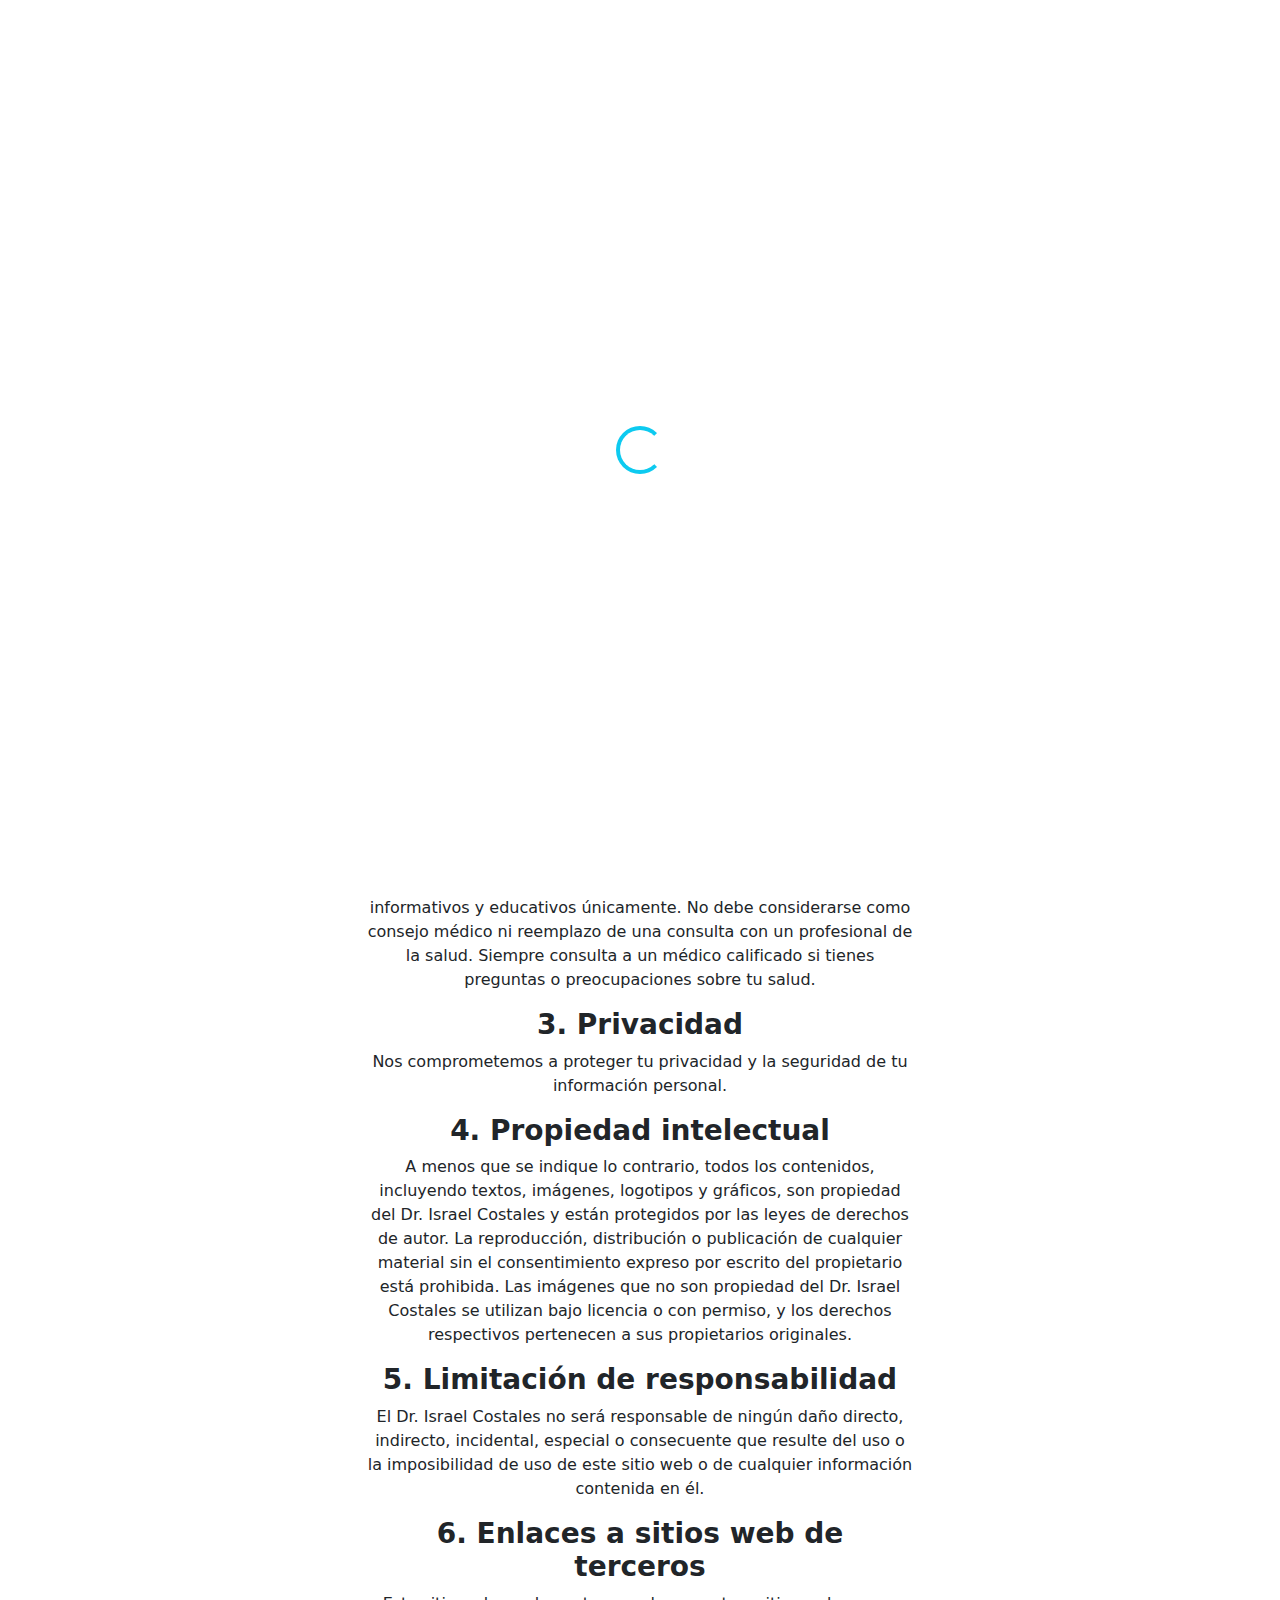
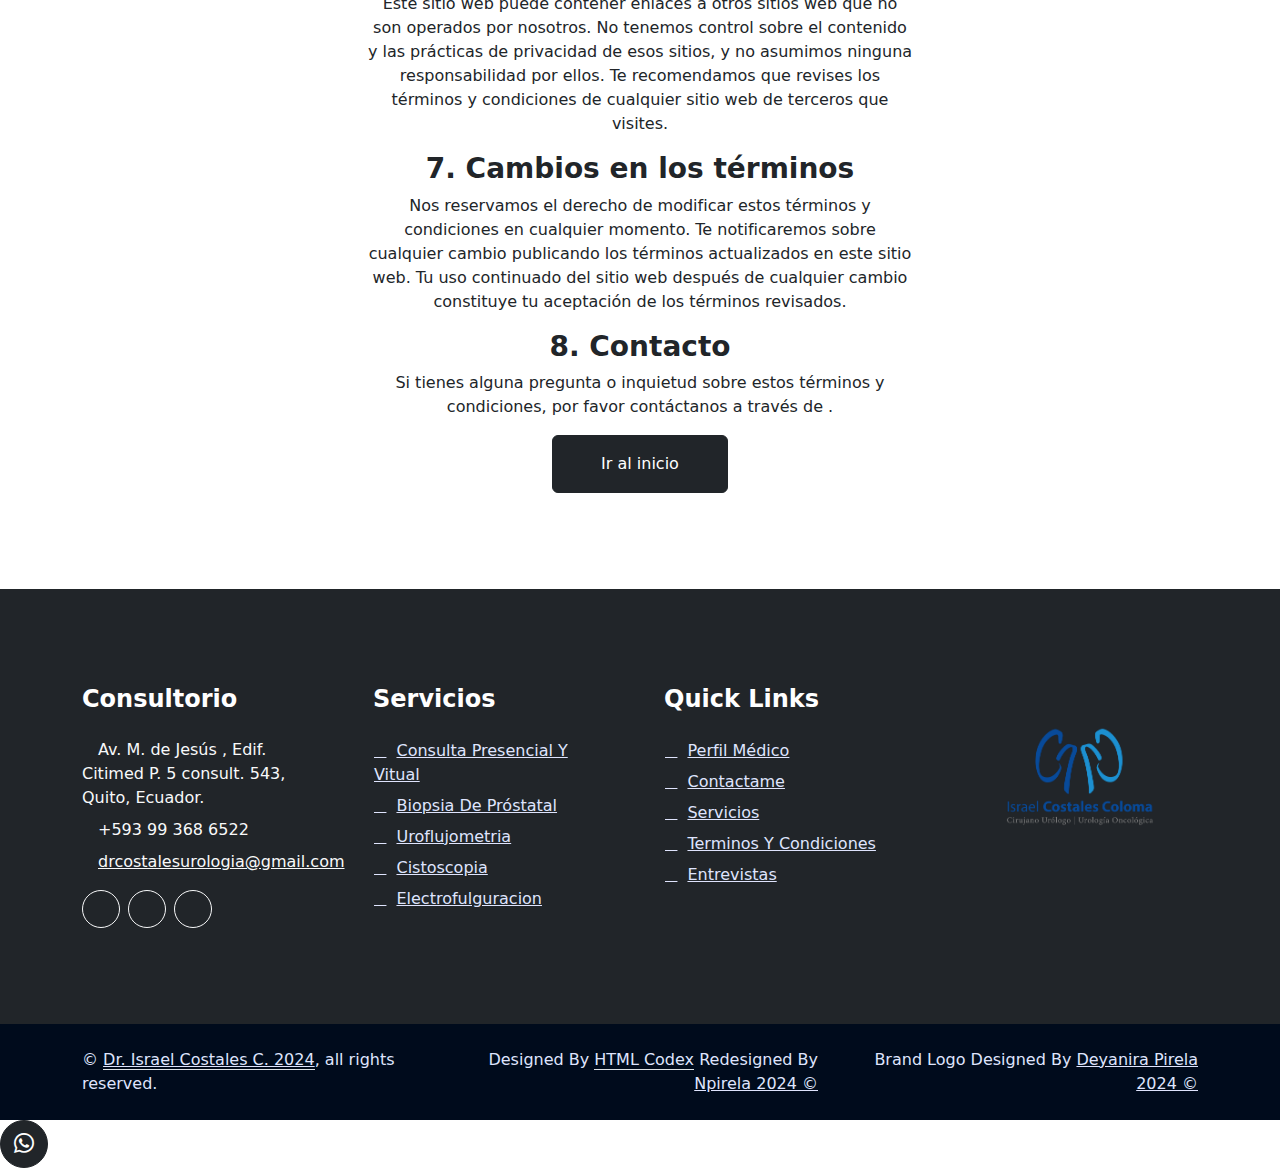
<file: terms_conditions.html>
<!DOCTYPE html>
<html lang="es">

<head>
    <meta charset="utf-8">
    <title>Dr. Israel Costales -Urologia-Cirugia-Urologia oncologica | Urologo Quito, Ecuador</title>
    <meta name="viewport" content="width=device-width, initial-scale=1.0">
    <meta content="Dr Israel Costales coloma, Israel Costales, Doctor Costales, Doctor Israel, Urólogo Quito, Especialista en urología oncológica Quito, Cirujano urólogo Quito, Tratamiento cáncer de próstata Quito, Cáncer de vejiga tratamiento Ecuador, Urología oncológica Quito, Consulta urología Quito, Cirugía urológica Quito, Urológico Quito, Salud urológica Ecuador, Cáncer testicular tratamiento Quito, Urología Quito Ecuador, Diagnóstico cáncer urológico Quito, Especialista en cáncer urológico Quito, Tratamiento cáncer renal Ecuador" name="keywords">
    <meta name="description" content="Dr. Israel Costales Coloma, urólogo cirujano especializado en urología oncológica en Quito, Ecuador.">

    <!-- Favicon -->
    <link rel="icon" type="image/png" href="./favicon/favicon-96x96.png" sizes="96x96" />
    <link rel="icon" type="image/svg+xml" href="./favicon/favicon.svg" />
    <link rel="shortcut icon" href="./favicon/favicon.ico" />
    <link rel="apple-touch-icon" sizes="180x180" href="./favicon/apple-touch-icon.png" />
    <meta name="apple-mobile-web-app-title" content="Med. Israel Costales" />
    <link rel="manifest" href="./favicon/site.webmanifest" />

    <!-- Google Web Fonts -->
    <link rel="preconnect" href="https://fonts.googleapis.com">
    <link rel="preconnect" href="https://fonts.gstatic.com" crossorigin>
    <link
        href="https://fonts.googleapis.com/css2?family=Jost:wght@500;600;700&family=Open+Sans:wght@400;500&display=swap"
        rel="stylesheet">

    <!-- Icon Font Stylesheet -->
    <link rel="stylesheet" href="https://cdnjs.cloudflare.com/ajax/libs/font-awesome/6.6.0/css/all.min.css" integrity="sha512-Kc323vGBEqzTmouAECnVceyQqyqdsSiqLQISBL29aUW4U/M7pSPA/gEUZQqv1cwx4OnYxTxve5UMg5GT6L4JJg==" crossorigin="anonymous" referrerpolicy="no-referrer" />
    <link rel="stylesheet" href="https://cdn.jsdelivr.net/npm/bootstrap-icons@1.11.3/font/bootstrap-icons.css" integrity="sha384-tViUnnbYAV00FLIhhi3v/dWt3Jxw4gZQcNoSCxCIFNJVCx7/D55/wXsrNIRANwdD" crossorigin="anonymous">

    <!-- Libraries Stylesheet -->
    <link href="lib/animate/animate.min.css" rel="stylesheet">
    <link href="lib/owlcarousel/assets/owl.carousel.min.css" rel="stylesheet">

    <!-- Customized Bootstrap Stylesheet -->
    <link href="css/bootstrap.min.css" rel="stylesheet">

    <!-- Template Stylesheet -->
    <link href="css/style.css" rel="stylesheet">
</head>

<body>
    <!-- Spinner Start -->
    <div id="spinner"
        class="show bg-white position-fixed translate-middle w-100 vh-100 top-50 start-50 d-flex align-items-center justify-content-center">
        <div class="spinner-border text-info" role="status" style="width: 3rem; height: 3rem;"></div>
    </div>
    <!-- Spinner End -->


    <!-- Navbar Start -->
    <div class="container-fluid fixed-top px-0 wow fadeIn" data-wow-delay="0.1s">
        <div class="top-bar row gx-0 align-items-center d-none d-lg-flex">
            <div class="col-lg-6 px-5 text-start">
                <small><i class="fa fa-map-marker-alt text-info me-2"></i>Av. M. de Jesús , Edif. Citimed P. 5 consult. 543, Quito, Ecuador.</small>
                <small class="ms-4"><i class="fa fa-clock text-info me-2"></i>Previa Cita</small>
            </div>
            <div class="col-lg-6 px-5 text-end">
                <small><i class="fa fa-envelope text-info me-2"></i><a href="mailto:drcostalesurologia@gmail.com?Subject=Solicitud de Contacto" class="link-dark" target="_top">drcostalesurologia@gmail.com</a></small>
                <small class="ms-4"><i class="fa fa-phone-alt text-info me-2"></i>+593 99 368 6522</small>
            </div>
        </div>

        <nav class="navbar navbar-expand-lg navbar-light py-lg-0 px-lg-5 wow fadeIn" data-wow-delay="0.1s">
                       <a href="index.html" class="navbar-brand ms-4 ms-lg-0 d-flex align-items-center">
                <img class="d-inline-block align-text-top img-logo-ic" src="img/LOGOS_ISRAEL_PQ.png" alt=" Logo Dr. Israel Costales Coloma">
                <h1 class="text-primary m-0 ms-2"> Dr. Israel Costales</h1>
            </a>
            <button type="button" aria-label="desplegar o plegar menu de navegacion" class="navbar-toggler me-4" data-bs-toggle="collapse"
                data-bs-target="#navbarCollapse">
                <span class="navbar-toggler-icon"></span>
            </button>
            <div class="collapse navbar-collapse" id="navbarCollapse">
                <div class="navbar-nav ms-auto p-4 p-lg-0">
                    <a href="index.html" class="nav-item nav-link">Inicio</a>
                    <a href="about.html" class="nav-item nav-link">Sobre Mi</a>
                    <a href="service.html" class="nav-item nav-link">Servicios</a>
                    <div class="nav-item dropdown">
                        <a href="#" class="nav-link dropdown-toggle" data-bs-toggle="dropdown">Mas</a>
                        <div class="dropdown-menu border-light m-0">
                            <a href="articles.html" class="dropdown-item">Articulos</a>
                            <a href="feature.html" class="dropdown-item">Razones Para elegirme</a>
                            
                            <a href="testimonial.html" class="dropdown-item">Testimonios</a>
                            <a href="interviews.html" class="dropdown-item">Entrevistas</a>
                        </div>
                    </div>
                    <a href="contact.html" class="nav-item nav-link">Contacto</a>
                </div>
                <div class="d-none d-lg-flex ms-2">
                    <a class="btn btn-light btn-sm-square rounded-circle ms-3" href="https://www.facebook.com/people/Dr-Israel-Costales-Cirujano-Ur%C3%B3logo/61565686646645/">
                        <small class="fab fa-facebook-f text-info"></small>
                    </a>
                    <a class="btn btn-light btn-sm-square rounded-circle ms-3" href="https://www.instagram.com/costales.israel/">
                        <small class="fab fa-instagram text-info"></small>
                    </a>
                    <a class="btn btn-light btn-sm-square rounded-circle ms-3" href="https://www.linkedin.com/in/israel-costales-a7895a1a6/">
                        <small class="fab fa-linkedin-in text-info"></small>
                    </a>
                </div>
            </div>
        </nav>
    </div>
    <!-- Navbar End -->


    <!-- Page Header Start -->
    <div class="container-fluid page-header mb-5 wow fadeIn" data-wow-delay="0.1s">
        <div class="container">
            <h1 class="display-3 mb-4 animated slideInDown">Terminos y Condiciones</h1>
            <nav aria-label="breadcrumb animated slideInDown">
                <ol class="breadcrumb mb-0">
                    <li class="breadcrumb-item active" aria-current="page">Terminos y Condiciones</li>
                </ol>
            </nav>
        </div>
    </div>
    <!-- Page Header End -->


    <!-- 404 Start -->
    <div class="container-xxl py-5 wow fadeInUp" data-wow-delay="0.1s">
        <div class="container text-center">
            <div class="row justify-content-center">
                <div class="col-lg-6">
                    <i class="bi bi-exclamation-triangle display-1 text-info"></i>
                            <h1>Términos y Condiciones</h1> 
                            <p><strong>Fecha de última actualización:</strong> 8-12-2024</p> 
                            <h3>1. Aceptación de los términos</h3>
                            <p>Al acceder y utilizar este sitio web, aceptas estar sujeto a estos términos y condiciones. Si no estás de acuerdo con estos términos, por favor, no utilices este sitio web.</p>
                            <h3>2. Información médica</h3> 
                            <p>El contenido proporcionado en este sitio web tiene fines informativos y educativos únicamente. No debe considerarse como consejo médico ni reemplazo de una consulta con un profesional de la salud. Siempre consulta a un médico calificado si tienes preguntas o preocupaciones sobre tu salud.</p> 
                            <h3>3. Privacidad</h3> 
                            <p>Nos comprometemos a proteger tu privacidad y la seguridad de tu información personal.</p> 
                            <h3>4. Propiedad intelectual</h3> 
                            <p>A menos que se indique lo contrario, todos los contenidos, incluyendo textos, imágenes, logotipos y gráficos, son propiedad del Dr. Israel Costales y están protegidos por las leyes de derechos de autor. La reproducción, distribución o publicación de cualquier material sin el consentimiento expreso por escrito del propietario está prohibida. Las imágenes que no son propiedad del Dr. Israel Costales se utilizan bajo licencia o con permiso, y los derechos respectivos pertenecen a sus propietarios originales.</p> 
                            <h3>5. Limitación de responsabilidad</h3> 
                            <p>El Dr. Israel Costales no será responsable de ningún daño directo, indirecto, incidental, especial o consecuente que resulte del uso o la imposibilidad de uso de este sitio web o de cualquier información contenida en él.</p> <h3>6. Enlaces a sitios web de terceros</h3> 
                            <p>Este sitio web puede contener enlaces a otros sitios web que no son operados por nosotros. No tenemos control sobre el contenido y las prácticas de privacidad de esos sitios, y no asumimos ninguna responsabilidad por ellos. Te recomendamos que revises los términos y condiciones de cualquier sitio web de terceros que visites.</p>
                            <h3>7. Cambios en los términos</h3> 
                            <p>Nos reservamos el derecho de modificar estos términos y condiciones en cualquier momento. Te notificaremos sobre cualquier cambio publicando los términos actualizados en este sitio web. Tu uso continuado del sitio web después de cualquier cambio constituye tu aceptación de los términos revisados.</p> 
                            <h3>8. Contacto</h3> 
                            <p>Si tienes alguna pregunta o inquietud sobre estos términos y condiciones, por favor contáctanos a través de <a href="mailto:drcostalesurologia@gmail.com"></a>.</p>
                    <a class="btn btn-dark py-3 px-5" href="./index.html">Ir al inicio</a>
                </div>
            </div>
        </div>
    </div>
    <!-- 404 End -->


    <!-- Footer Start -->
    <div class="container-fluid bg-dark text-light footer mt-5 py-5 wow fadeIn" data-wow-delay="0.1s">
        <div class="container py-5">
            <div class="row g-5">
                <div class="col-lg-3 col-md-6">
                    <h4 class="text-white mb-4">Consultorio</h4>
                    <p class="mb-2"><i class="fa fa-map-marker-alt me-3"></i>Av. M. de Jesús , Edif. Citimed P. 5 consult. 543, Quito, Ecuador.</p>
                    <p class="mb-2"><i class="fa fa-phone-alt me-3"></i>+593 99 368 6522</p>
                    <p class="mb-2"><i class="fa fa-envelope me-3"></i><a href="mailto:drcostalesurologia@gmail.com?Subject=Solicitud de Contacto" class="link-light" target="_top">drcostalesurologia@gmail.com</a></p>
                    <div class="d-flex pt-2">

                        <a class="btn btn-square btn-outline-light rounded-circle me-2" href="https://www.facebook.com/people/Dr-Israel-Costales-Cirujano-Ur%C3%B3logo/61565686646645/"><i
                                class="fab fa-facebook-f"></i></a>
                        <a class="btn btn-square btn-outline-light rounded-circle me-2" href="https://www.facebook.com/israel.costalescoloma"><i
                                class="fab fa-instagram"></i></a>
                        <a class="btn btn-square btn-outline-light rounded-circle me-2" href="https://www.linkedin.com/in/israel-costales-a7895a1a6/"><i
                                class="fab fa-linkedin-in"></i></a>
                    </div>
                </div>
                <div class="col-lg-3 col-md-6">
                    <h4 class="text-white mb-4">Servicios</h4>
                    <a class="btn btn-link" href="./service.html">Consulta presencial y vitual</a>
                    <a class="btn btn-link" href="./service.html">Biopsia de próstatal</a>
                    <a class="btn btn-link" href="./service.html">Uroflujometria</a>
                    <a class="btn btn-link" href="./service.html">Cistoscopia</a>
                    <a class="btn btn-link" href="./service.html">Electrofulguracion</a>
                </div>
                <div class="col-lg-3 col-md-6">
                    <h4 class="text-white mb-4">Quick Links</h4>
                    <a class="btn btn-link" href="./about.html">Perfil Médico</a>
                    <a class="btn btn-link" href="./contact.html">Contactame</a>
                    <a class="btn btn-link" href="./service.html">Servicios</a>
                    <a class="btn btn-link" href="./terms_conditions.html">Terminos y Condiciones</a>
                    <a class="btn btn-link" href="./interviews.html">Entrevistas</a>
                </div>
                <div class="col-lg-3 col-md-6">
<img class="img-fluid rounded" src="img/LOGO_ISRAEL_color.png" alt="logo israel costales">
                    </div>
                </div>
            </div>
        </div>
    </div>
    <!-- Footer End -->


    <!-- Copyright Start -->
    <div class="container-fluid copyright py-4">
        <div class="container">
            <div class="row justify-content-between">
                <div class="col-md-4 text-center text-md-start mb-3 mb-md-0">
                    &copy; <a class="border-bottom" href="#">Dr. Israel Costales C. 2024</a>, all rights reserved.
                </div>
                <div class="col-md-4 text-center text-md-end mb-3 mb-md-0">
                    <!--/*** This template is free as long as you keep the footer author’s credit link/attribution link/backlink. If you'd like to use the template without the footer author’s credit link/attribution link/backlink, you can purchase the Credit Removal License from "https://htmlcodex.com/credit-removal". Thank you for your support. ***/-->
                    Designed By <span class="border-bottom">HTML Codex</span> Redesigned By <a href="https://github.com/Npirela">Npirela 2024 ©</a> 
                </div>
                <div class="col-md-4 text-center text-md-end mb-3 mb-md-0">
                    <!--/*** This template is free as long as you keep the footer author’s credit link/attribution link/backlink. If you'd like to use the template without the footer author’s credit link/attribution link/backlink, you can purchase the Credit Removal License from "https://htmlcodex.com/credit-removal". Thank you for your support. ***/-->
                    Brand Logo Designed By <a href="https://www.instagram.com/deyapirela/" target="_blank">Deyanira Pirela 2024 ©</a>
                </div>
            </div>
        </div>
    </div>
    <!-- Copyright End -->


    <!-- Back to Top -->
    <a href="#" aria-label="Boton para llevar la pagina al inicio de la misma" class="btn btn-lg btn-dark btn-lg-square rounded-circle back-to-top"><i class="bi bi-arrow-up"></i></a>
    <a href="https://api.whatsapp.com/send?phone=593993686522" aria-label="Boton para llevar enviar mensje de whatsapp" target="_blank" class="btn btn-lg btn-dark btn-lg-square rounded-circle whatsapp-top-button"><i
        class="bi bi-whatsapp"></i></a>


    <!-- JavaScript Libraries -->
    <script src="https://cdnjs.cloudflare.com/ajax/libs/popper.js/2.9.2/umd/popper.min.js" integrity="sha512-2rNj2KJ+D8s1ceNasTIex6z4HWyOnEYLVC3FigGOmyQCZc2eBXKgOxQmo3oKLHyfcj53uz4QMsRCWNbLd32Q1g==" crossorigin="anonymous" referrerpolicy="no-referrer"></script>    <script src="https://cdn.jsdelivr.net/npm/bootstrap@5.3.3/dist/js/bootstrap.min.js"></script>
    <script src="https://code.jquery.com/jquery-3.7.1.min.js" integrity="sha256-/JqT3SQfawRcv/BIHPThkBvs0OEvtFFmqPF/lYI/Cxo=" crossorigin="anonymous"></script>
    <script src="https://cdn.jsdelivr.net/npm/bootstrap@5.3.3/dist/js/bootstrap.min.js"></script>
    <script src="lib/wow/wow.min.js"></script>
    <script src="lib/easing/easing.min.js"></script>
    <script src="lib/waypoints/waypoints.min.js"></script>
    <script src="lib/owlcarousel/owl.carousel.min.js"></script>
    <script src="lib/counterup/counterup.min.js"></script>

    <!-- Template Javascript -->
    <script src="js/main.js"></script>
</body>

</html>
</file>
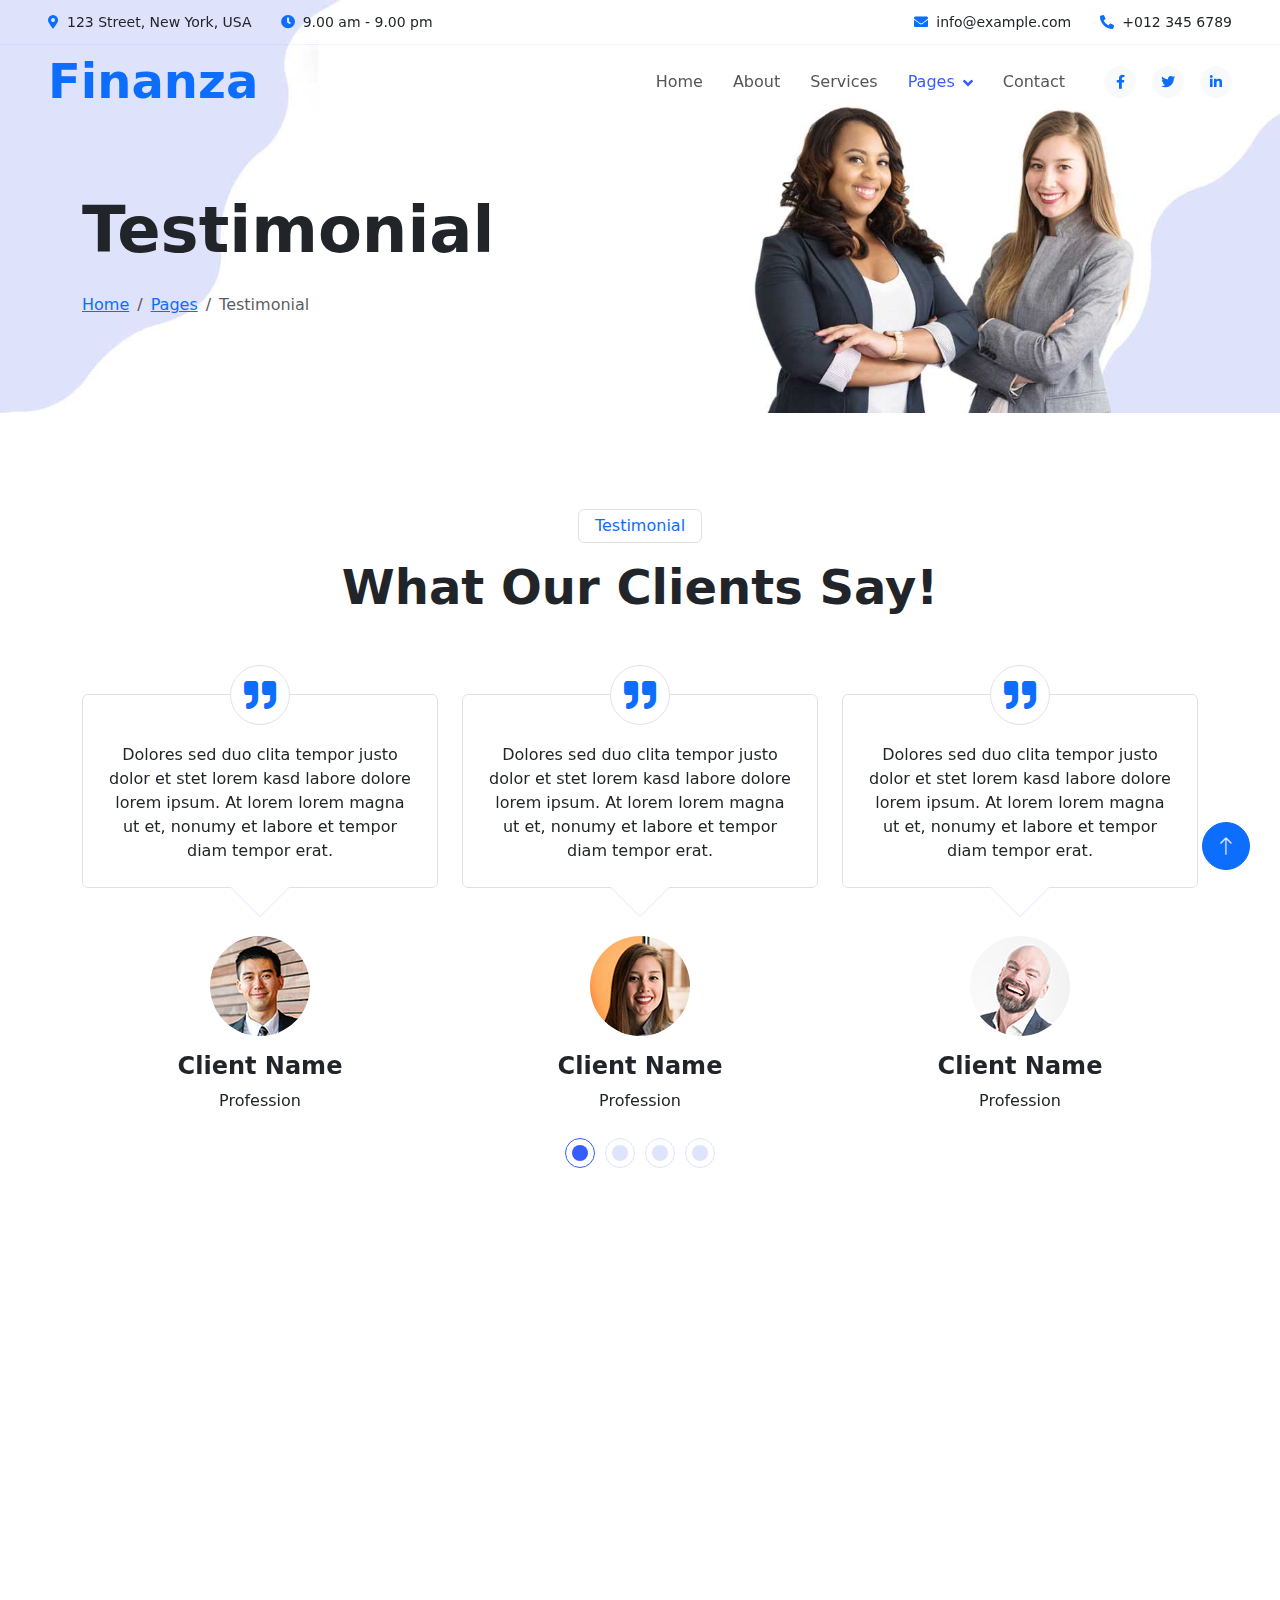
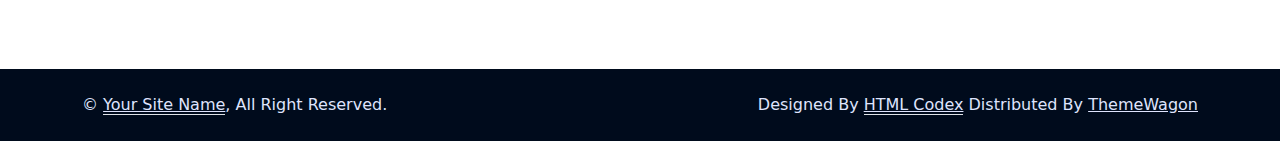
<file: testimonial.html>
<!DOCTYPE html>
<html lang="en">

<head>
    <meta charset="utf-8">
    <title>Finanza - Financial Services Website Template</title>
    <meta content="width=device-width, initial-scale=1.0" name="viewport">
    <meta content="" name="keywords">
    <meta content="" name="description">

    <!-- Favicon -->
    <link href="img/favicon.ico" rel="icon">

    <!-- Google Web Fonts -->
    <link rel="preconnect" href="https://fonts.googleapis.com">
    <link rel="preconnect" href="https://fonts.gstatic.com" crossorigin>
    <link
        href="https://fonts.googleapis.com/css2?family=Jost:wght@500;600;700&family=Open+Sans:wght@400;500&display=swap"
        rel="stylesheet">

    <!-- Icon Font Stylesheet -->
    <link href="https://cdnjs.cloudflare.com/ajax/libs/font-awesome/5.10.0/css/all.min.css" rel="stylesheet">
    <link href="https://cdn.jsdelivr.net/npm/bootstrap-icons@1.4.1/font/bootstrap-icons.css" rel="stylesheet">

    <!-- Libraries Stylesheet -->
    <link href="lib/animate/animate.min.css" rel="stylesheet">
    <link href="lib/owlcarousel/assets/owl.carousel.min.css" rel="stylesheet">

    <!-- Customized Bootstrap Stylesheet -->
    <link href="css/bootstrap.min.css" rel="stylesheet">

    <!-- Template Stylesheet -->
    <link href="css/style.css" rel="stylesheet">
</head>

<body>
    <!-- Spinner Start -->
    <div id="spinner"
        class="show bg-white position-fixed translate-middle w-100 vh-100 top-50 start-50 d-flex align-items-center justify-content-center">
        <div class="spinner-border text-primary" role="status" style="width: 3rem; height: 3rem;"></div>
    </div>
    <!-- Spinner End -->


    <!-- Navbar Start -->
    <div class="container-fluid fixed-top px-0 wow fadeIn" data-wow-delay="0.1s">
        <div class="top-bar row gx-0 align-items-center d-none d-lg-flex">
            <div class="col-lg-6 px-5 text-start">
                <small><i class="fa fa-map-marker-alt text-primary me-2"></i>123 Street, New York, USA</small>
                <small class="ms-4"><i class="fa fa-clock text-primary me-2"></i>9.00 am - 9.00 pm</small>
            </div>
            <div class="col-lg-6 px-5 text-end">
                <small><i class="fa fa-envelope text-primary me-2"></i>info@example.com</small>
                <small class="ms-4"><i class="fa fa-phone-alt text-primary me-2"></i>+012 345 6789</small>
            </div>
        </div>

        <nav class="navbar navbar-expand-lg navbar-light py-lg-0 px-lg-5 wow fadeIn" data-wow-delay="0.1s">
            <a href="index.html" class="navbar-brand ms-4 ms-lg-0">
                <h1 class="display-5 text-primary m-0">Finanza</h1>
            </a>
            <button type="button" class="navbar-toggler me-4" data-bs-toggle="collapse"
                data-bs-target="#navbarCollapse">
                <span class="navbar-toggler-icon"></span>
            </button>
            <div class="collapse navbar-collapse" id="navbarCollapse">
                <div class="navbar-nav ms-auto p-4 p-lg-0">
                    <a href="index.html" class="nav-item nav-link">Home</a>
                    <a href="about.html" class="nav-item nav-link">About</a>
                    <a href="service.html" class="nav-item nav-link">Services</a>
                    <div class="nav-item dropdown">
                        <a href="#" class="nav-link dropdown-toggle active" data-bs-toggle="dropdown">Pages</a>
                        <div class="dropdown-menu border-light m-0">
                            <a href="project.html" class="dropdown-item">Projects</a>
                            <a href="feature.html" class="dropdown-item">Features</a>
                            <a href="team.html" class="dropdown-item">Team Member</a>
                            <a href="testimonial.html" class="dropdown-item active">Testimonial</a>
                            <a href="404.html" class="dropdown-item">404 Page</a>
                        </div>
                    </div>
                    <a href="contact.html" class="nav-item nav-link">Contact</a>
                </div>
                <div class="d-none d-lg-flex ms-2">
                    <a class="btn btn-light btn-sm-square rounded-circle ms-3" href="">
                        <small class="fab fa-facebook-f text-primary"></small>
                    </a>
                    <a class="btn btn-light btn-sm-square rounded-circle ms-3" href="">
                        <small class="fab fa-twitter text-primary"></small>
                    </a>
                    <a class="btn btn-light btn-sm-square rounded-circle ms-3" href="">
                        <small class="fab fa-linkedin-in text-primary"></small>
                    </a>
                </div>
            </div>
        </nav>
    </div>
    <!-- Navbar End -->


    <!-- Page Header Start -->
    <div class="container-fluid page-header mb-5 wow fadeIn" data-wow-delay="0.1s">
        <div class="container">
            <h1 class="display-3 mb-4 animated slideInDown">Testimonial</h1>
            <nav aria-label="breadcrumb animated slideInDown">
                <ol class="breadcrumb mb-0">
                    <li class="breadcrumb-item"><a href="#">Home</a></li>
                    <li class="breadcrumb-item"><a href="#">Pages</a></li>
                    <li class="breadcrumb-item active" aria-current="page">Testimonial</li>
                </ol>
            </nav>
        </div>
    </div>
    <!-- Page Header End -->


    <!-- Testimonial Start -->
    <div class="container-xxl py-5">
        <div class="container">
            <div class="text-center mx-auto wow fadeInUp" data-wow-delay="0.1s" style="max-width: 600px;">
                <p class="d-inline-block border rounded text-primary fw-semi-bold py-1 px-3">Testimonial</p>
                <h1 class="display-5 mb-5">What Our Clients Say!</h1>
            </div>
            <div class="owl-carousel testimonial-carousel wow fadeInUp" data-wow-delay="0.3s">
                <div class="testimonial-item">
                    <div class="testimonial-text border rounded p-4 pt-5 mb-5">
                        <div class="btn-square bg-white border rounded-circle">
                            <i class="fa fa-quote-right fa-2x text-primary"></i>
                        </div>
                        Dolores sed duo clita tempor justo dolor et stet lorem kasd labore dolore lorem ipsum. At lorem
                        lorem magna ut et, nonumy et labore et tempor diam tempor erat.
                    </div>
                    <img class="rounded-circle mb-3" src="img/testimonial-1.jpg" alt="">
                    <h4>Client Name</h4>
                    <span>Profession</span>
                </div>
                <div class="testimonial-item">
                    <div class="testimonial-text border rounded p-4 pt-5 mb-5">
                        <div class="btn-square bg-white border rounded-circle">
                            <i class="fa fa-quote-right fa-2x text-primary"></i>
                        </div>
                        Dolores sed duo clita tempor justo dolor et stet lorem kasd labore dolore lorem ipsum. At lorem
                        lorem magna ut et, nonumy et labore et tempor diam tempor erat.
                    </div>
                    <img class="rounded-circle mb-3" src="img/testimonial-2.jpg" alt="">
                    <h4>Client Name</h4>
                    <span>Profession</span>
                </div>
                <div class="testimonial-item">
                    <div class="testimonial-text border rounded p-4 pt-5 mb-5">
                        <div class="btn-square bg-white border rounded-circle">
                            <i class="fa fa-quote-right fa-2x text-primary"></i>
                        </div>
                        Dolores sed duo clita tempor justo dolor et stet lorem kasd labore dolore lorem ipsum. At lorem
                        lorem magna ut et, nonumy et labore et tempor diam tempor erat.
                    </div>
                    <img class="rounded-circle mb-3" src="img/testimonial-3.jpg" alt="">
                    <h4>Client Name</h4>
                    <span>Profession</span>
                </div>
                <div class="testimonial-item">
                    <div class="testimonial-text border rounded p-4 pt-5 mb-5">
                        <div class="btn-square bg-white border rounded-circle">
                            <i class="fa fa-quote-right fa-2x text-primary"></i>
                        </div>
                        Dolores sed duo clita tempor justo dolor et stet lorem kasd labore dolore lorem ipsum. At lorem
                        lorem magna ut et, nonumy et labore et tempor diam tempor erat.
                    </div>
                    <img class="rounded-circle mb-3" src="img/testimonial-4.jpg" alt="">
                    <h4>Client Name</h4>
                    <span>Profession</span>
                </div>
            </div>
        </div>
    </div>
    <!-- Testimonial End -->


    <!-- Footer Start -->
    <div class="container-fluid bg-dark text-light footer mt-5 py-5 wow fadeIn" data-wow-delay="0.1s">
        <div class="container py-5">
            <div class="row g-5">
                <div class="col-lg-3 col-md-6">
                    <h4 class="text-white mb-4">Our Office</h4>
                    <p class="mb-2"><i class="fa fa-map-marker-alt me-3"></i>123 Street, New York, USA</p>
                    <p class="mb-2"><i class="fa fa-phone-alt me-3"></i>+012 345 67890</p>
                    <p class="mb-2"><i class="fa fa-envelope me-3"></i>info@example.com</p>
                    <div class="d-flex pt-2">
                        <a class="btn btn-square btn-outline-light rounded-circle me-2" href=""><i
                                class="fab fa-twitter"></i></a>
                        <a class="btn btn-square btn-outline-light rounded-circle me-2" href=""><i
                                class="fab fa-facebook-f"></i></a>
                        <a class="btn btn-square btn-outline-light rounded-circle me-2" href=""><i
                                class="fab fa-youtube"></i></a>
                        <a class="btn btn-square btn-outline-light rounded-circle me-2" href=""><i
                                class="fab fa-linkedin-in"></i></a>
                    </div>
                </div>
                <div class="col-lg-3 col-md-6">
                    <h4 class="text-white mb-4">Services</h4>
                    <a class="btn btn-link" href="">Financial Planning</a>
                    <a class="btn btn-link" href="">Cash Investment</a>
                    <a class="btn btn-link" href="">Financial Consultancy</a>
                    <a class="btn btn-link" href="">Business Loans</a>
                    <a class="btn btn-link" href="">Business Analysis</a>
                </div>
                <div class="col-lg-3 col-md-6">
                    <h4 class="text-white mb-4">Quick Links</h4>
                    <a class="btn btn-link" href="">About Us</a>
                    <a class="btn btn-link" href="">Contact Us</a>
                    <a class="btn btn-link" href="">Our Services</a>
                    <a class="btn btn-link" href="">Terms & Condition</a>
                    <a class="btn btn-link" href="">Support</a>
                </div>
                <div class="col-lg-3 col-md-6">
                    <h4 class="text-white mb-4">Newsletter</h4>
                    <p>Dolor amet sit justo amet elitr clita ipsum elitr est.</p>
                    <div class="position-relative w-100">
                        <input class="form-control bg-white border-0 w-100 py-3 ps-4 pe-5" type="text"
                            placeholder="Your email">
                        <button type="button"
                            class="btn btn-primary py-2 position-absolute top-0 end-0 mt-2 me-2">SignUp</button>
                    </div>
                </div>
            </div>
        </div>
    </div>
    <!-- Footer End -->


    <!-- Copyright Start -->
    <div class="container-fluid copyright py-4">
        <div class="container">
            <div class="row">
                <div class="col-md-6 text-center text-md-start mb-3 mb-md-0">
                    &copy; <a class="border-bottom" href="#">Your Site Name</a>, All Right Reserved.
                </div>
                <div class="col-md-6 text-center text-md-end">
                    <!--/*** This template is free as long as you keep the footer author’s credit link/attribution link/backlink. If you'd like to use the template without the footer author’s credit link/attribution link/backlink, you can purchase the Credit Removal License from "https://htmlcodex.com/credit-removal". Thank you for your support. ***/-->
                    Designed By <a class="border-bottom" href="https://htmlcodex.com">HTML Codex</a> Distributed By <a
                        href="https://themewagon.com">ThemeWagon</a>
                </div>
            </div>
        </div>
    </div>
    <!-- Copyright End -->


    <!-- Back to Top -->
    <a href="#" class="btn btn-lg btn-primary btn-lg-square rounded-circle back-to-top"><i
            class="bi bi-arrow-up"></i></a>


    <!-- JavaScript Libraries -->
    <script src="https://code.jquery.com/jquery-3.4.1.min.js"></script>
    <script src="https://cdn.jsdelivr.net/npm/bootstrap@5.0.0/dist/js/bootstrap.bundle.min.js"></script>
    <script src="lib/wow/wow.min.js"></script>
    <script src="lib/easing/easing.min.js"></script>
    <script src="lib/waypoints/waypoints.min.js"></script>
    <script src="lib/owlcarousel/owl.carousel.min.js"></script>
    <script src="lib/counterup/counterup.min.js"></script>

    <!-- Template Javascript -->
    <script src="js/main.js"></script>
</body>

</html>
</file>
<file: css/style.css>
/********** Template CSS **********/
:root {
    --primary: #355EFC;
    --secondary: #E93C05;
    --tertiary: #555555;
    --light: #DFE4FD;
    --dark: #011A41;
}

.back-to-top {
    position: fixed;
    display: none;
    right: 30px;
    bottom: 30px;
    z-index: 99;
}

h1,
.h1,
h2,
.h2,
.fw-bold {
    font-weight: 700 !important;
}

h3,
.h3,
h4,
.h4,
.fw-medium {
    font-weight: 600 !important;
}

h5,
.h5,
h6,
.h6,
.fw-semi-bold {
    font-weight: 500 !important;
}


/*** Spinner ***/
#spinner {
    opacity: 0;
    visibility: hidden;
    transition: opacity .5s ease-out, visibility 0s linear .5s;
    z-index: 99999;
}

#spinner.show {
    transition: opacity .5s ease-out, visibility 0s linear 0s;
    visibility: visible;
    opacity: 1;
}


/*** Button ***/
.btn {
    transition: .5s;
    font-weight: 500;
}

.btn-primary,
.btn-outline-primary:hover {
    color: var(--light);
}

.btn-square {
    width: 38px;
    height: 38px;
}

.btn-sm-square {
    width: 32px;
    height: 32px;
}

.btn-lg-square {
    width: 48px;
    height: 48px;
}

.btn-square,
.btn-sm-square,
.btn-lg-square {
    padding: 0;
    display: flex;
    align-items: center;
    justify-content: center;
    font-weight: normal;
}


/*** Navbar ***/
.fixed-top {
    transition: .5s;
}

.top-bar {
    height: 45px;
    border-bottom: 1px solid rgba(53, 94, 252, .07);
}

.navbar .dropdown-toggle::after {
    border: none;
    content: "\f107";
    font-family: "Font Awesome 5 Free";
    font-weight: 900;
    vertical-align: middle;
    margin-left: 8px;
}

.navbar .navbar-nav .nav-link {
    padding: 25px 15px;
    color: var(--tertiary);
    font-weight: 500;
    outline: none;
}

.navbar .navbar-nav .nav-link:hover,
.navbar .navbar-nav .nav-link.active {
    color: var(--primary);
}

@media (max-width: 991.98px) {
    .navbar .navbar-nav {
        margin-top: 10px;
        border-top: 1px solid rgba(0, 0, 0, .07);
        background: #FFFFFF;
    }

    .navbar .navbar-nav .nav-link {
        padding: 10px 0;
    }
}

@media (min-width: 992px) {
    .navbar .nav-item .dropdown-menu {
        display: block;
        visibility: hidden;
        top: 100%;
        transform: rotateX(-75deg);
        transform-origin: 0% 0%;
        transition: .5s;
        opacity: 0;
    }

    .navbar .nav-item:hover .dropdown-menu {
        transform: rotateX(0deg);
        visibility: visible;
        transition: .5s;
        opacity: 1;
    }
}


/*** Header ***/
.carousel-caption {
    top: 0;
    left: 0;
    right: 0;
    bottom: 0;
    display: flex;
    align-items: center;
    justify-content: center;
    text-align: start;
    z-index: 1;
}

.carousel-control-prev,
.carousel-control-next {
    width: 3rem;
}

.carousel-control-prev-icon,
.carousel-control-next-icon {
    width: 3rem;
    height: 3rem;
    background-color: var(--primary);
    border: 10px solid var(--primary);
}

.carousel-control-prev-icon {
    border-radius: 0 3rem 3rem 0;
}

.carousel-control-next-icon {
    border-radius: 3rem 0 0 3rem;
}

@media (max-width: 768px) {
    #header-carousel .carousel-item {
        position: relative;
        min-height: 450px;
    }
    
    #header-carousel .carousel-item img {
        position: absolute;
        width: 100%;
        height: 100%;
        object-fit: cover;
    }
}

.page-header {
    padding-top: 12rem;
    padding-bottom: 6rem;
    background: url(../img/header.jpg) top left no-repeat;
    background-size: cover;
}

.page-header .breadcrumb-item,
.page-header .breadcrumb-item a {
    font-weight: 500;
}

.page-header .breadcrumb-item+.breadcrumb-item::before {
    color: var(--tertiary);
}


/*** Facts ***/
.facts {
    background: linear-gradient(rgba(53, 94, 252, .95), rgba(53, 94, 252, .95)), url(../img/bg.png);
}


/*** Callback ***/
.callback {
    position: relative;
}

.callback::before {
    position: absolute;
    content: "";
    width: 100%;
    height: 50%;
    top: 0;
    left: 0;
    background: linear-gradient(rgba(53, 94, 252, .95), rgba(53, 94, 252, .95)), url(../img/bg.png);
    z-index: -1;
}


/*** Feature ***/
.feature .feature-box,
.feature .feature-box * {
    transition: .5s;
}

.feature .feature-box:hover {
    background: var(--primary);
    border-color: var(--primary) !important;
}

.feature .feature-box:hover * {
    color: #FFFFFF !important;
}


/*** Service ***/
.service .nav .nav-link {
    transition: .5s;
}

.service .nav .nav-link.active {
    border-color: var(--primary) !important;
    background: var(--primary);
}

.service .nav .nav-link.active h5 {
    color: #FFFFFF !important;
}

.service .nav .nav-link.active h5 i {
    color: #FFFFFF !important;
}


/*** Project ***/
.project-item,
.project-item .project-img {
    position: relative;
}

.project-item .project-img a {
    position: absolute;
    width: 100%;
    height: 100%;
    top: 0;
    left: 0;
    background: rgba(255, 255, 255, .5);
    display: flex;
    align-items: center;
    justify-content: center;
    border-radius: 8px;
    opacity: 0;
    transition: .5s;
}

.project-item:hover .project-img a {
    opacity: 1;
}

.project-item .project-title {
    position: absolute;
    top: 3rem;
    right: 0;
    bottom: 0;
    left: 3rem;
    border: 1px solid var(--light);
    border-radius: 8px;
    display: flex;
    align-items: flex-end;
    padding: 18px;
    z-index: -1;
    transition: .5s;
}

.project-item:hover .project-title {
    background: var(--primary);
    border-color: var(--primary);
}

.project-item .project-title h4 {
    transition: .5s;
}

.project-item:hover .project-title h4 {
    color: #FFFFFF;
}

.project-carousel .owl-nav {
    margin-top: 25px;
    display: flex;
    justify-content: center;
}

.project-carousel .owl-nav .owl-prev,
.project-carousel .owl-nav .owl-next {
    margin: 0 12px;
    width: 45px;
    height: 45px;
    display: flex;
    align-items: center;
    justify-content: center;
    color: var(--primary);
    background: var(--light);
    border-radius: 45px;
    font-size: 22px;
    transition: .5s;
}

.project-carousel .owl-nav .owl-prev:hover,
.project-carousel .owl-nav .owl-next:hover {
    background: var(--primary);
    color: var(--light);
}


/*** Team ***/
.team-item {
    position: relative;
    padding: 4rem 0;
}

.team-item img {
    position: relative;
    z-index: 2;
}

.team-item .team-text {
    position: absolute;
    top: 0;
    right: 3rem;
    bottom: 0;
    left: 3rem;
    padding: 15px;
    border: 1px solid var(--light);
    border-radius: 8px;
    display: flex;
    flex-direction: column;
    align-items: center;
    justify-content: space-between;
    transition: .5s;
    z-index: 1;
}

.team-item:hover .team-text {
    background: var(--primary);
    border-color: var(--primary);
}

.team-item .team-text h4 {
    transition: .5s;
}

.team-item:hover .team-text h4 {
    color: #FFFFFF;
}

.team-item .team-social .btn {
    background: var(--light);
    color: var(--primary);
}

.team-item:hover .team-social .btn {
    background: #FFFFFF;
}

.team-item .team-social .btn:hover {
    background: var(--primary);
    color: var(--light);
}


/*** Testimonial ***/
.testimonial-item {
    position: relative;
    text-align: center;
    padding-top: 30px;
}

.testimonial-item .testimonial-text {
    position: relative;
    text-align: center;
}

.testimonial-item .testimonial-text .btn-square {
    position: absolute;
    width: 60px;
    height: 60px;
    top: -30px;
    left: 50%;
    transform: translateX(-50%);
}

.testimonial-item .testimonial-text::before {
    position: absolute;
    content: "";
    bottom: -60px;
    left: 50%;
    transform: translateX(-50%);
    border: 30px solid;
    border-color: var(--light) transparent transparent transparent;
}

.testimonial-item .testimonial-text::after {
    position: absolute;
    content: "";
    bottom: -59px;
    left: 50%;
    transform: translateX(-50%);
    border: 30px solid;
    border-color: #FFFFFF transparent transparent transparent;
}

.testimonial-carousel .owl-item img {
    margin: 0 auto;
    width: 100px;
    height: 100px;
}

.testimonial-carousel .owl-dots {
    margin-top: 25px;
    display: flex;
    align-items: flex-end;
    justify-content: center;
}

.testimonial-carousel .owl-dot {
    position: relative;
    display: inline-block;
    margin: 0 5px;
    width: 30px;
    height: 30px;
    border: 1px solid var(--light);
    border-radius: 30px;
    transition: .5s;
}

.testimonial-carousel .owl-dot::after {
    position: absolute;
    content: "";
    width: 16px;
    height: 16px;
    top: 6px;
    left: 6px;
    border-radius: 16px;
    background: var(--light);
    transition: .5s;
}

.testimonial-carousel .owl-dot.active {
    border-color: var(--primary);
}

.testimonial-carousel .owl-dot.active::after {
    background: var(--primary);
}


/*** Footer ***/
.footer .btn.btn-link {
    display: block;
    margin-bottom: 5px;
    padding: 0;
    text-align: left;
    color: var(--light);
    font-weight: normal;
    text-transform: capitalize;
    transition: .3s;
}

.footer .btn.btn-link::before {
    position: relative;
    content: "\f105";
    font-family: "Font Awesome 5 Free";
    font-weight: 900;
    margin-right: 10px;
}

.footer .btn.btn-link:hover {
    color: var(--primary);
    letter-spacing: 1px;
    box-shadow: none;
}

.copyright {
    color: var(--light);
    background: #000B1C;
}

.copyright a {
    color: var(--light);
}

.copyright a:hover {
    color: var(--primary);
}
</file>
